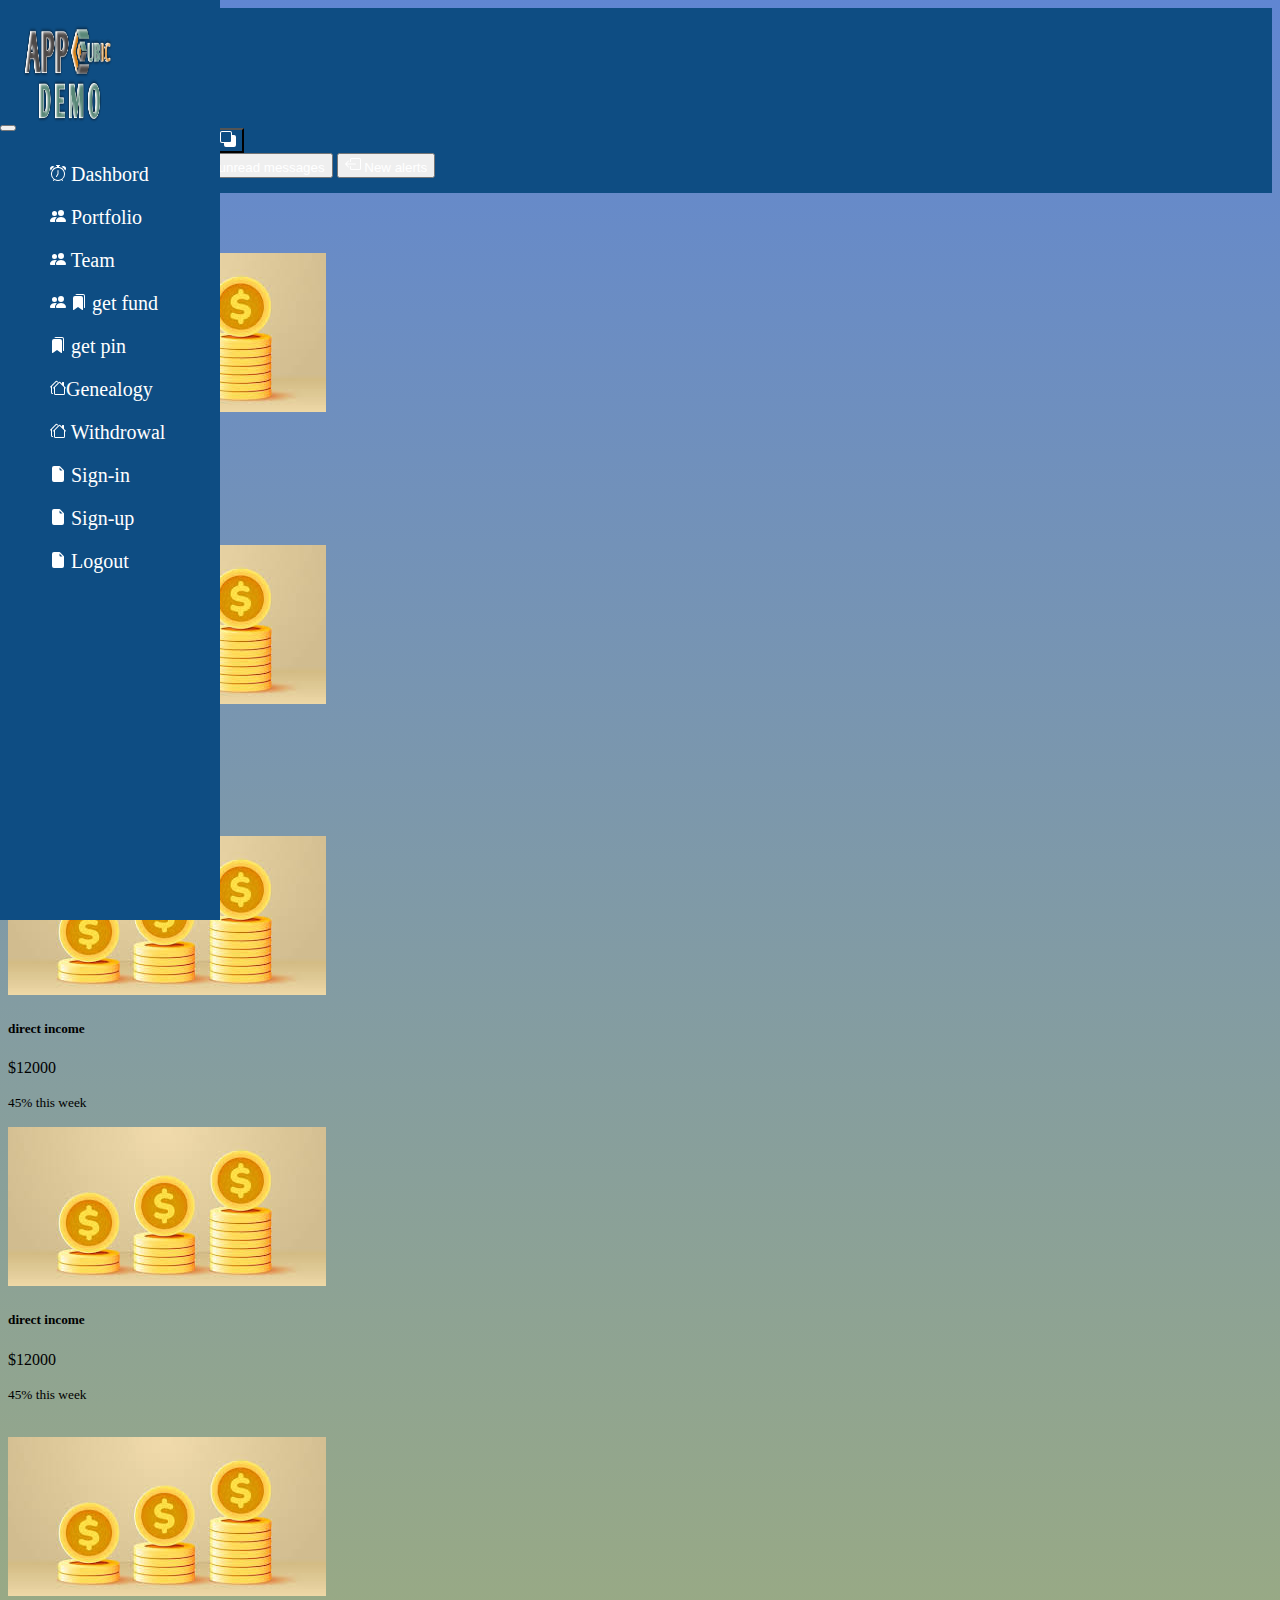
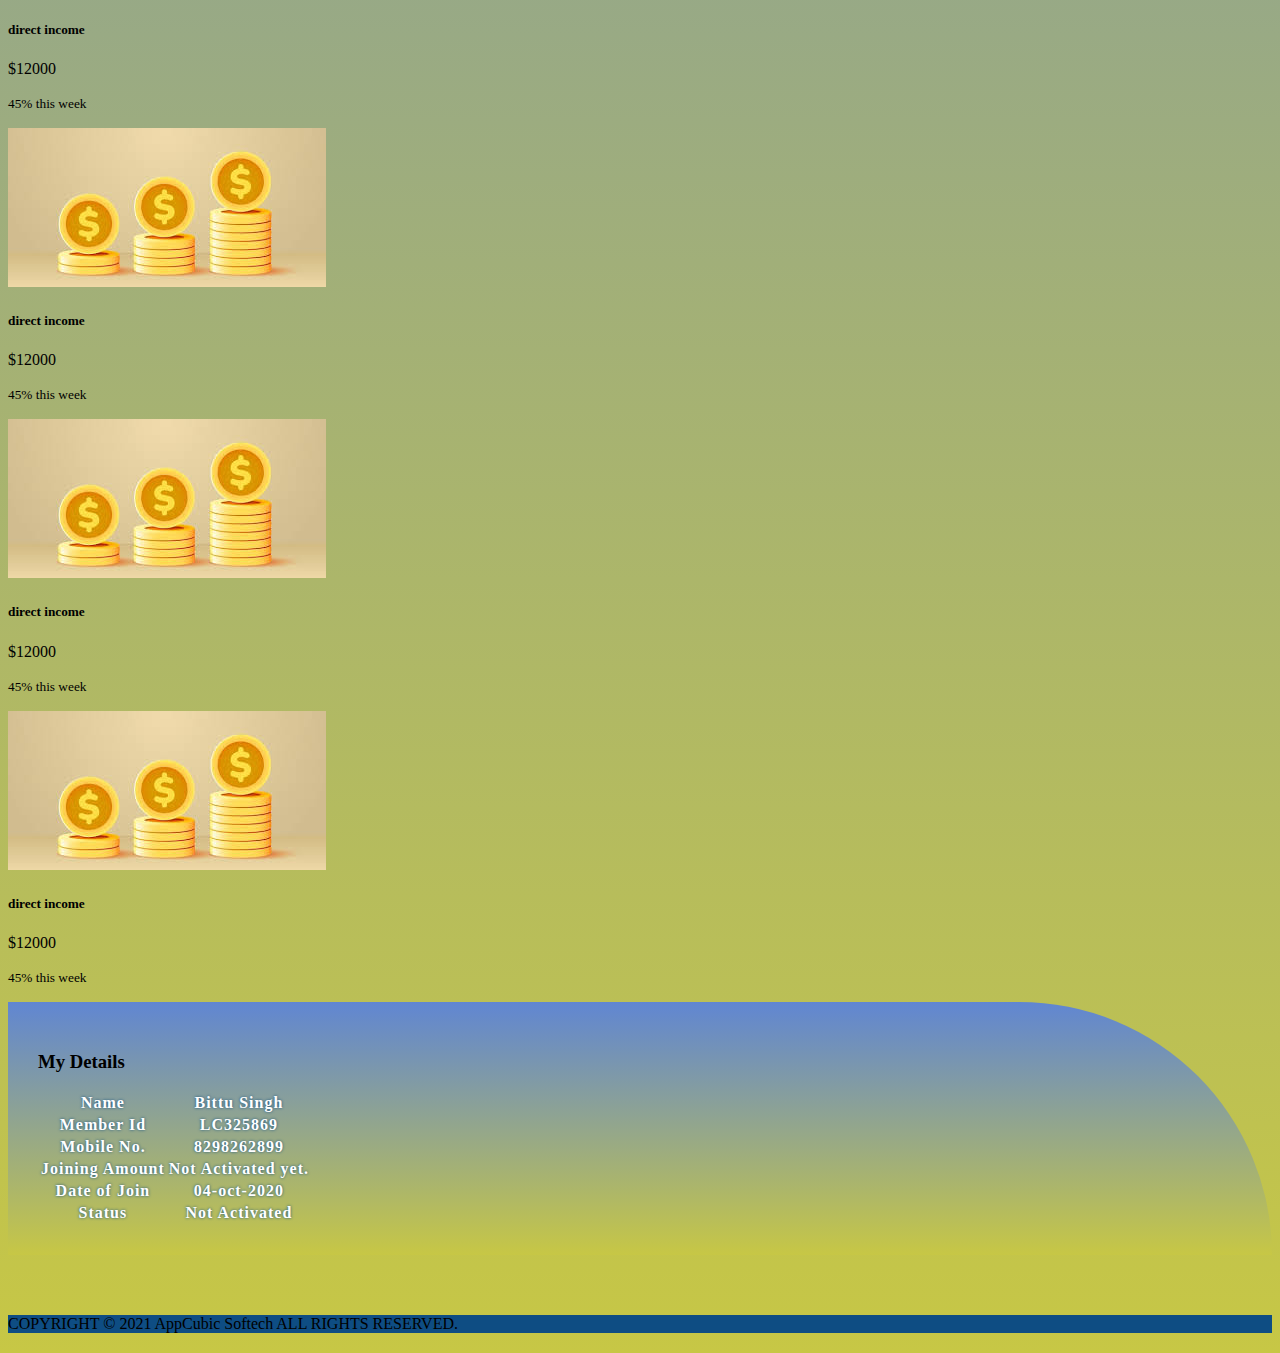
<file: index.html>
<!doctype html>
<html lang="en">

<head>
    <meta charset="utf-8">
    <meta name="viewport" content="width=device-width, initial-scale=1">
    <title>index</title>
    <link href="https://cdn.jsdelivr.net/npm/bootstrap@5.3.0-alpha2/dist/css/bootstrap.min.css" rel="stylesheet"
        integrity="sha384-aFq/bzH65dt+w6FI2ooMVUpc+21e0SRygnTpmBvdBgSdnuTN7QbdgL+OapgHtvPp" crossorigin="anonymous">
    <link rel="stylesheet" href="https://cdnjs.cloudflare.com/ajax/libs/font-awesome/6.4.0/css/all.min.css"
        integrity="sha512-iecdLmaskl7CVkqkXNQ/ZH/XLlvWZOJyj7Yy7tcenmpD1ypASozpmT/E0iPtmFIB46ZmdtAc9eNBvH0H/ZpiBw=="
        crossorigin="anonymous" referrerpolicy="no-referrer" />
    <link rel="stylesheet" href="/style.css">
    <link rel="stylesheet" href="https://cdnjs.cloudflare.com/ajax/libs/font-awesome/6.4.0/css/all.min.css"
        integrity="sha512-iecdLmaskl7CVkqkXNQ/ZH/XLlvWZOJyj7Yy7tcenmpD1ypASozpmT/E0iPtmFIB46ZmdtAc9eNBvH0H/ZpiBw=="
        crossorigin="anonymous" referrerpolicy="no-referrer" />
    <script src="https://code.jquery.com/jquery-3.4.1.js"></script>
</head>

<body style="   background-image: linear-gradient(180deg, rgb(96, 134, 210), rgb(199, 199, 69));">

    <!-- navbar start from here -->


    <nav class="navbar sticky-bottom " style="background-color: rgb(14,77,131) ;padding:15px;   ">
        <div class="container-fluid">


            <button class="btn btn-primary" type="button" data-bs-toggle="offcanvas" data-bs-target="#staticBackdrop"
                aria-controls="staticBackdrop" style="background-color:rgb(14,77,131)">
                <i class="fa-solid fa-bars"></i> Menu
            </button>

            <div class="offcanvas offcanvas-start" data-bs-backdrop="static" tabindex="-1" id="staticBackdrop"
                aria-labelledby="staticBackdropLabel" style="width: 15rem;">
                <div class="offcanvas-header" style="background-color: rgb(14,77,131)">
                    <h5 class="offcanvas-title" id="staticBackdropLabel" style="background-color: rgb(14,77,131)">
                    </h5>
                    <!-- <button type="button" class="btn-close" data-bs-dismiss="offcanvas" aria-label="Close"
                            style="background-color: rgb(197, 202, 202);"></button> -->
                </div>
                <div class="offcanvas-body" style="background-color:rgb(14,77,131) ">
                    <div>

                        <div class=" col col-md-6">
                            <div class="container">

                                <div>
                                    <div class="sidebar " style="background-color:rgb(14,77,131);font-size:20px;">

                                        <button type="button" class="btn-close" data-bs-dismiss="offcanvas"
                                            aria-label="Close" style="color: rgb(213, 240, 240);">
                                        </button>

                                        <img src="/logosecond.png" alt="" style="height: 12%; width:44%;  ">
                                        <ul class="sidebar-nav" type="none">
                                            <li><a href=""><svg xmlns="http://www.w3.org/2000/svg" width="16"
                                                        height="16" fill="currentColor" class="bi bi-alarm"
                                                        viewBox="0 0 16 16">
                                                        <path
                                                            d="M8.5 5.5a.5.5 0 0 0-1 0v3.362l-1.429 2.38a.5.5 0 1 0 .858.515l1.5-2.5A.5.5 0 0 0 8.5 9V5.5z" />
                                                        <path
                                                            d="M6.5 0a.5.5 0 0 0 0 1H7v1.07a7.001 7.001 0 0 0-3.273 12.474l-.602.602a.5.5 0 0 0 .707.708l.746-.746A6.97 6.97 0 0 0 8 16a6.97 6.97 0 0 0 3.422-.892l.746.746a.5.5 0 0 0 .707-.708l-.601-.602A7.001 7.001 0 0 0 9 2.07V1h.5a.5.5 0 0 0 0-1h-3zm1.038 3.018a6.093 6.093 0 0 1 .924 0 6 6 0 1 1-.924 0zM0 3.5c0 .753.333 1.429.86 1.887A8.035 8.035 0 0 1 4.387 1.86 2.5 2.5 0 0 0 0 3.5zM13.5 1c-.753 0-1.429.333-1.887.86a8.035 8.035 0 0 1 3.527 3.527A2.5 2.5 0 0 0 13.5 1z" />

                                                    </svg> Dashbord</a></li>
                                            <li><a href="#"> <svg xmlns="http://www.w3.org/2000/svg" width="16"
                                                        height="16" fill="currentColor" class="bi bi-people-fill"
                                                        viewBox="0 0 16 16">
                                                        <path
                                                            d="M7 14s-1 0-1-1 1-4 5-4 5 3 5 4-1 1-1 1H7Zm4-6a3 3 0 1 0 0-6 3 3 0 0 0 0 6Zm-5.784 6A2.238 2.238 0 0 1 5 13c0-1.355.68-2.75 1.936-3.72A6.325 6.325 0 0 0 5 9c-4 0-5 3-5 4s1 1 1 1h4.216ZM4.5 8a2.5 2.5 0 1 0 0-5 2.5 2.5 0 0 0 0 5Z" />
                                                    </svg> Portfolio</a>
                                                <ul>
                                                    <li><a href="/my prfile.html">My frofile</a></li>
                                                    <li><a href="/edit my profile.html">Edit profile</a></li>
                                                    <li><a href="/change password.html">Change Password</a></li>
                                                    <li><a href="/change bank detail.html">Change bank detail</a></li>
                                                </ul>
                                            </li>
                                            <li><a href="#"> <svg xmlns="http://www.w3.org/2000/svg" width="16"
                                                        height="16" fill="currentColor" class="bi bi-people-fill"
                                                        viewBox="0 0 16 16">
                                                        <path
                                                            d="M7 14s-1 0-1-1 1-4 5-4 5 3 5 4-1 1-1 1H7Zm4-6a3 3 0 1 0 0-6 3 3 0 0 0 0 6Zm-5.784 6A2.238 2.238 0 0 1 5 13c0-1.355.68-2.75 1.936-3.72A6.325 6.325 0 0 0 5 9c-4 0-5 3-5 4s1 1 1 1h4.216ZM4.5 8a2.5 2.5 0 1 0 0-5 2.5 2.5 0 0 0 0 5Z" />
                                                    </svg> Team</a>
                                                <ul>
                                                    <li><a href="/direct team.html">Direct team</a></li>
                                                    <li><a href="/total team.html">Total Team</a></li>

                                                </ul>
                                            </li>
                                            <li><a href="#"> <svg xmlns="http://www.w3.org/2000/svg" width="16"
                                                        height="16" fill="currentColor" class="bi bi-people-fill"
                                                        viewBox="0 0 16 16">
                                                        <path
                                                            d="M7 14s-1 0-1-1 1-4 5-4 5 3 5 4-1 1-1 1H7Zm4-6a3 3 0 1 0 0-6 3 3 0 0 0 0 6Zm-5.784 6A2.238 2.238 0 0 1 5 13c0-1.355.68-2.75 1.936-3.72A6.325 6.325 0 0 0 5 9c-4 0-5 3-5 4s1 1 1 1h4.216ZM4.5 8a2.5 2.5 0 1 0 0-5 2.5 2.5 0 0 0 0 5Z" />
                                                    </svg> <svg xmlns="http://www.w3.org/2000/svg" width="16"
                                                        height="16" fill="currentColor" class="bi bi-bookmarks-fill"
                                                        viewBox="0 0 16 16">
                                                        <path
                                                            d="M2 4a2 2 0 0 1 2-2h6a2 2 0 0 1 2 2v11.5a.5.5 0 0 1-.777.416L7 13.101l-4.223 2.815A.5.5 0 0 1 2 15.5V4z" />
                                                        <path
                                                            d="M4.268 1A2 2 0 0 1 6 0h6a2 2 0 0 1 2 2v11.5a.5.5 0 0 1-.777.416L13 13.768V2a1 1 0 0 0-1-1H4.268z" />
                                                    </svg> get fund</a>
                                                <ul>
                                                    <li><a href="/fund request.html"> Fund request</a></li>
                                                    <li><a href="/fund reqest history.html">Fund request history </a></li>
                                                    <li><a href="#"> Tranfer history</a></li>
                                                    <li><a href="#"> Used fund</a></li>

                                                </ul>
                                            </li>
                                            <li><a href="#"> <svg xmlns="http://www.w3.org/2000/svg" width="16"
                                                        height="16" fill="currentColor" class="bi bi-bookmarks-fill"
                                                        viewBox="0 0 16 16">
                                                        <path
                                                            d="M2 4a2 2 0 0 1 2-2h6a2 2 0 0 1 2 2v11.5a.5.5 0 0 1-.777.416L7 13.101l-4.223 2.815A.5.5 0 0 1 2 15.5V4z" />
                                                        <path
                                                            d="M4.268 1A2 2 0 0 1 6 0h6a2 2 0 0 1 2 2v11.5a.5.5 0 0 1-.777.416L13 13.768V2a1 1 0 0 0-1-1H4.268z" />
                                                    </svg> get pin</a>
                                                <ul>
                                                    <li><a href="#">Pin request</a></li>
                                                    <li><a href="#"> Pin history</a></li>
                                                    <li><a href="#">Tranfer pin</a></li>
                                                    <li><a href="#">Used pin</a></li>
                                                </ul>
                                            </li>
                                            <li><a href=""> <svg xmlns="http://www.w3.org/2000/svg" width="16"
                                                        height="16" fill="currentColor" class="bi bi-houses"
                                                        viewBox="0 0 16 16">
                                                        <path
                                                            d="M5.793 1a1 1 0 0 1 1.414 0l.647.646a.5.5 0 1 1-.708.708L6.5 1.707 2 6.207V12.5a.5.5 0 0 0 .5.5.5.5 0 0 1 0 1A1.5 1.5 0 0 1 1 12.5V7.207l-.146.147a.5.5 0 0 1-.708-.708L5.793 1Zm3 1a1 1 0 0 1 1.414 0L12 3.793V2.5a.5.5 0 0 1 .5-.5h1a.5.5 0 0 1 .5.5v3.293l1.854 1.853a.5.5 0 0 1-.708.708L15 8.207V13.5a1.5 1.5 0 0 1-1.5 1.5h-8A1.5 1.5 0 0 1 4 13.5V8.207l-.146.147a.5.5 0 1 1-.708-.708L8.793 2Zm.707.707L5 7.207V13.5a.5.5 0 0 0 .5.5h8a.5.5 0 0 0 .5-.5V7.207l-4.5-4.5Z" />
                                                    </svg>Genealogy</a></li>
                                            <li><a href="#"> <svg xmlns="http://www.w3.org/2000/svg" width="16"
                                                        height="16" fill="currentColor" class="bi bi-houses"
                                                        viewBox="0 0 16 16">
                                                        <path
                                                            d="M5.793 1a1 1 0 0 1 1.414 0l.647.646a.5.5 0 1 1-.708.708L6.5 1.707 2 6.207V12.5a.5.5 0 0 0 .5.5.5.5 0 0 1 0 1A1.5 1.5 0 0 1 1 12.5V7.207l-.146.147a.5.5 0 0 1-.708-.708L5.793 1Zm3 1a1 1 0 0 1 1.414 0L12 3.793V2.5a.5.5 0 0 1 .5-.5h1a.5.5 0 0 1 .5.5v3.293l1.854 1.853a.5.5 0 0 1-.708.708L15 8.207V13.5a1.5 1.5 0 0 1-1.5 1.5h-8A1.5 1.5 0 0 1 4 13.5V8.207l-.146.147a.5.5 0 1 1-.708-.708L8.793 2Zm.707.707L5 7.207V13.5a.5.5 0 0 0 .5.5h8a.5.5 0 0 0 .5-.5V7.207l-4.5-4.5Z" />
                                                    </svg> Withdrowal</a>
                                                <ul>
                                                    <li><a href="#">Make withdrawal</a></li>
                                                    <li><a href="#">withdrawal history</a></li>

                                                </ul>
                                            </li>
                                            <li><a href="/sign-in.html"> <svg xmlns="http://www.w3.org/2000/svg"
                                                        width="16" height="16" fill="currentColor"
                                                        class="bi bi-file-earmark-fill" viewBox="0 0 16 16">
                                                        <path
                                                            d="M4 0h5.293A1 1 0 0 1 10 .293L13.707 4a1 1 0 0 1 .293.707V14a2 2 0 0 1-2 2H4a2 2 0 0 1-2-2V2a2 2 0 0 1 2-2zm5.5 1.5v2a1 1 0 0 0 1 1h2l-3-3z" />
                                                    </svg> Sign-in
                                                </a></li>
                                            <li><a href="/sign-up.html"> <svg xmlns="http://www.w3.org/2000/svg"
                                                        width="16" height="16" fill="currentColor"
                                                        class="bi bi-file-earmark-fill" viewBox="0 0 16 16">
                                                        <path
                                                            d="M4 0h5.293A1 1 0 0 1 10 .293L13.707 4a1 1 0 0 1 .293.707V14a2 2 0 0 1-2 2H4a2 2 0 0 1-2-2V2a2 2 0 0 1 2-2zm5.5 1.5v2a1 1 0 0 0 1 1h2l-3-3z" />
                                                    </svg> Sign-up</a></li>
                                            <li><a href="/sign-in.html"> <svg xmlns="http://www.w3.org/2000/svg"
                                                        width="16" height="16" fill="currentColor"
                                                        class="bi bi-file-earmark-fill" viewBox="0 0 16 16">
                                                        <path
                                                            d="M4 0h5.293A1 1 0 0 1 10 .293L13.707 4a1 1 0 0 1 .293.707V14a2 2 0 0 1-2 2H4a2 2 0 0 1-2-2V2a2 2 0 0 1 2-2zm5.5 1.5v2a1 1 0 0 0 1 1h2l-3-3z" />
                                                    </svg> Logout</a></li>
                                        </ul>
                                    </div>
                                </div>

                            </div>
                        </div>


                    </div>
                </div>
            </div>
            <img src="/logosecond.png" alt="" style="height: 10%; width:10%;  ">
            <nav class="navbar " style="background-color:rgb(14,77,131);">




                <div class="container-fluid">






                    <form class="d-flex" role="search">

                        <input type="text" value="https://icons.getbootstrap.com/icons/file-earmark-fill/" id="myInput">

                        <!-- The button used to copy the text -->
                        <button onclick="myFunction()" style="background-color:rgb(14,77,131); "> <svg
                                xmlns="http://www.w3.org/2000/svg" width="16" height="16" fill="currentColor"
                                class="bi bi-back" viewBox="0 0 16 16">
                                <path
                                    d="M0 2a2 2 0 0 1 2-2h8a2 2 0 0 1 2 2v2h2a2 2 0 0 1 2 2v8a2 2 0 0 1-2 2H6a2 2 0 0 1-2-2v-2H2a2 2 0 0 1-2-2V2zm2-1a1 1 0 0 0-1 1v8a1 1 0 0 0 1 1h8a1 1 0 0 0 1-1V2a1 1 0 0 0-1-1H2z"
                                    style="color: white;" />
                            </svg></button>
                    </form>







                    <button type="button" class="btn position-relative" style="color:white">
                        <!-- <i class="fa-light fa-cowbell" style="color: black;"></i> -->
                        <svg xmlns="http://www.w3.org/2000/svg" width="16" height="16" fill="currentColor"
                            class="bi bi-bell-fill" viewBox="0 0 16 16">
                            <path
                                d="M8 16a2 2 0 0 0 2-2H6a2 2 0 0 0 2 2zm.995-14.901a1 1 0 1 0-1.99 0A5.002 5.002 0 0 0 3 6c0 1.098-.5 6-2 7h14c-1.5-1-2-5.902-2-7 0-2.42-1.72-4.44-4.005-4.901z" />
                        </svg>

                        <span class="position-absolute top-0 start-10 translate-middle badge rounded-pill bg-danger">
                            3
                            <span class="visually-hidden">unread messages</span>
                        </span>
                    </button>
                    <button type="button" class="btn  position-relative" style="color:white">
                        <svg xmlns="http://www.w3.org/2000/svg" width="16" height="16" fill="currentColor"
                            class="bi bi-envelope-fill" viewBox="0 0 16 16">
                            <path
                                d="M.05 3.555A2 2 0 0 1 2 2h12a2 2 0 0 1 1.95 1.555L8 8.414.05 3.555ZM0 4.697v7.104l5.803-3.558L0 4.697ZM6.761 8.83l-6.57 4.027A2 2 0 0 0 2 14h12a2 2 0 0 0 1.808-1.144l-6.57-4.027L8 9.586l-1.239-.757Zm3.436-.586L16 11.801V4.697l-5.803 3.546Z" />
                        </svg>
                        <span class="position-absolute top-0 start-10 translate-middle badge rounded-pill bg-danger">
                            9
                            <span class="visually-hidden">unread messages</span>
                        </span>
                    </button>
                    <button type="button" class="btn  position-relative" style="color:white">
                        <svg xmlns="http://www.w3.org/2000/svg" width="16" height="16" fill="currentColor"
                            class="bi bi-box-arrow-left" viewBox="0 0 16 16">
                            <path fill-rule="evenodd"
                                d="M6 12.5a.5.5 0 0 0 .5.5h8a.5.5 0 0 0 .5-.5v-9a.5.5 0 0 0-.5-.5h-8a.5.5 0 0 0-.5.5v2a.5.5 0 0 1-1 0v-2A1.5 1.5 0 0 1 6.5 2h8A1.5 1.5 0 0 1 16 3.5v9a1.5 1.5 0 0 1-1.5 1.5h-8A1.5 1.5 0 0 1 5 12.5v-2a.5.5 0 0 1 1 0v2z" />
                            <path fill-rule="evenodd"
                                d="M.146 8.354a.5.5 0 0 1 0-.708l3-3a.5.5 0 1 1 .708.708L1.707 7.5H10.5a.5.5 0 0 1 0 1H1.707l2.147 2.146a.5.5 0 0 1-.708.708l-3-3z" />
                        </svg>
                        <span
                            class="position-absolute top-0 start-10 translate-middle p-2 bg-danger border border-light rounded-circle">
                            <span class="visually-hidden">New alerts</span>
                        </span>
                    </button>
                </div>


            </nav>

        </div>
    </nav>


<!-- card start from here -->

    <div class="container" style="margin-top: 60px;;">
        <div class="row">
            <div class="col-12 col-md-6 col-lg-3">
                <div class="card text-dark mb-3">
                    <img src="/coin9.jpg" class="card-img" alt="...">
                    <div class="card-img-overlay">
                        <h5 class="card-title">direct income</h5>
                        <p class="card-text">$12000</p>
                        <p class="card-text"><small>45% this week</small></p>
                    </div>
                </div>
            </div>
            <div class="col-12 col-md-6 col-lg-3">
                <div class="card text-dark mb-3">
                    <img src="/coin9.jpg" class="card-img" alt="...">
                    <div class="card-img-overlay">
                        <h5 class="card-title">direct income</h5>
                        <p class="card-text">$12000</p>
                        <p class="card-text"><small>45% this week</small></p>
                    </div>
                </div>
            </div>
            <div class="col-12 col-md-6 col-lg-3">
                <div class="card text-dark mb-3">
                    <img src="/coin9.jpg" class="card-img" alt="...">
                    <div class="card-img-overlay">
                        <h5 class="card-title">direct income</h5>
                        <p class="card-text">$12000</p>
                        <p class="card-text"><small>45% this week</small></p>
                    </div>
                </div>
            </div>
            <div class="col-12 col-md-6 col-lg-3">
                <div class="card text-dark mb-3">
                    <img src="/coin9.jpg" class="card-img" alt="...">
                    <div class="card-img-overlay">
                        <h5 class="card-title">direct income</h5>
                        <p class="card-text">$12000</p>
                        <p class="card-text"><small>45% this week</small></p>
                    </div>
                </div>
            </div>
        </div><br>
        <div class="row">
            <div class="col-12 col-md-6 col-lg-3">
                <div class="card text-dark mb-3 ">
                    <img src="/coin9.jpg" class="card-img" alt="...">
                    <div class="card-img-overlay">
                        <h5 class="card-title">direct income</h5>
                        <p class="card-text">$12000</p>
                        <p class="card-text"><small>45% this week</small></p>
                    </div>
                </div>
            </div>
            <div class="col-12 col-md-6 col-lg-3">
                <div class="card text-dark  mb-3">
                    <img src="/coin9.jpg" class="card-img" alt="...">
                    <div class="card-img-overlay">
                        <h5 class="card-title">direct income</h5>
                        <p class="card-text">$12000</p>
                        <p class="card-text"><small>45% this week</small></p>
                    </div>
                </div>
            </div>
            <div class="col-12 col-md-6 col-lg-3 mb-3">
                <div class="card text-dark  mb-3">
                    <img src="/coin9.jpg" class="card-img" alt="...">
                    <div class="card-img-overlay">
                        <h5 class="card-title">direct income</h5>
                        <p class="card-text">$12000</p>
                        <p class="card-text"><small>45% this week</small></p>
                    </div>
                </div>
            </div>
            <div class="col-12 col-md-6 col-lg-3">
                <div class="card text-dark  mb-3">
                    <img src="/coin9.jpg" class="card-img" alt="...">
                    <div class="card-img-overlay">
                        <h5 class="card-title">direct income</h5>
                        <p class="card-text">$12000</p>
                        <p class="card-text"><small>45% this week</small></p>
                    </div>
                </div>
            </div>
        </div>
    </div>


<!-- chart start from here -->

    <div class="container">
        <div class="col-md-12">
            <div class="student-results box"
                style="box-shadow: none;  background-image: linear-gradient(rgb(96, 134, 210), rgb(199, 199, 69)); border-top-right-radius: 325px; padding:30px; ">
                <div class="content mb-4 user-tables">
                    <h3 class="text-danger">My Details</h3>
                    <div id="res-table">
                        <table class="table align-items-center table-flush table-borderless">
                            <thead
                                style="color:#fff;font-weight:500; letter-spacing:1px;text-shadow:0px 0px 3px rgb(14,77,131);">
                                <tr>
                                    <th scope="col">Name</th>
                                    <th scope="col">Bittu Singh</th>
                                </tr>
                                <tr>
                                    <th scope="col">Member Id</th>
                                    <th scope="col">LC325869</th>
                                </tr>
                                <tr>
                                    <th>Mobile No.</th>
                                    <th>8298262899</th>
                                </tr>
                                <tr>
                                    <th>Joining Amount</th>
                                    <th>Not Activated yet.</th>
                                </tr>
                                <tr>
                                    <th>Date of Join</th>
                                    <th>04-oct-2020</th>
                                </tr>
                                <tr>
                                    <th>Status</th>
                                    <th class="text-danger">Not Activated</th>
                                </tr>
                            </thead>
                        </table>
                    </div>
                </div>
            </div>
        </div>
    </div>


<!-- footer start from here -->

    <div class="container" style="background-color: rgb(14,77,131); margin-top:60px; margin-bottom:20px;">
        <div class="container-fluid">
            <div class="row">
                <div class="col-md-12 mt-5 footer">
                    <p class="text-white font-weight-bold">COPYRIGHT © 2021 AppCubic Softech ALL RIGHTS RESERVED.
                    </p>
                </div>
            </div>
        </div>
    </div>


    <script src="https://cdn.jsdelivr.net/npm/bootstrap@5.3.0-alpha2/dist/js/bootstrap.bundle.min.js"
        integrity="sha384-qKXV1j0HvMUeCBQ+QVp7JcfGl760yU08IQ+GpUo5hlbpg51QRiuqHAJz8+BrxE/N"
        crossorigin="anonymous"></script>
    

    <script>
        const sidebarItems = document.querySelectorAll('.sidebar-nav li');

        sidebarItems.forEach(item => {
            item.addEventListener('click', () => {
                sidebarItems.forEach(item => {
                    item.classList.remove('active');
                });
                item.classList.add('active');
            });
        });

        const submenus = document.querySelectorAll('.sidebar-nav li ul');

        submenus.forEach(submenu => {
            submenu.addEventListener('click', (event) => {
                event.stopPropagation();
            });
        });

        document.addEventListener('click', () => {
            submenus.forEach(submenu => {
                submenu.classList.remove('active');
            });
        });

        const submenusItems = document.querySelectorAll('.sidebar-nav li ul li');

        submenusItems.forEach(submenuItem => {
            submenuItem.addEventListener('click', () => {
                submenus.forEach(submenu => {
                    submenu.classList.remove('active');
                });
            });
        });
    </script>
    <script>
        function myFunction() {
            // Get the text field
            var copyText = document.getElementById("myInput");

            // Select the text field
            copyText.select();
            copyText.setSelectionRange(0, 99999); // For mobile devices

            // Copy the text inside the text field
            navigator.clipboard.writeText(copyText.value);

            // Alert the copied text
            alert("Copied the text: " + copyText.value);
        }
    </script>
</body>

</html>
</file>
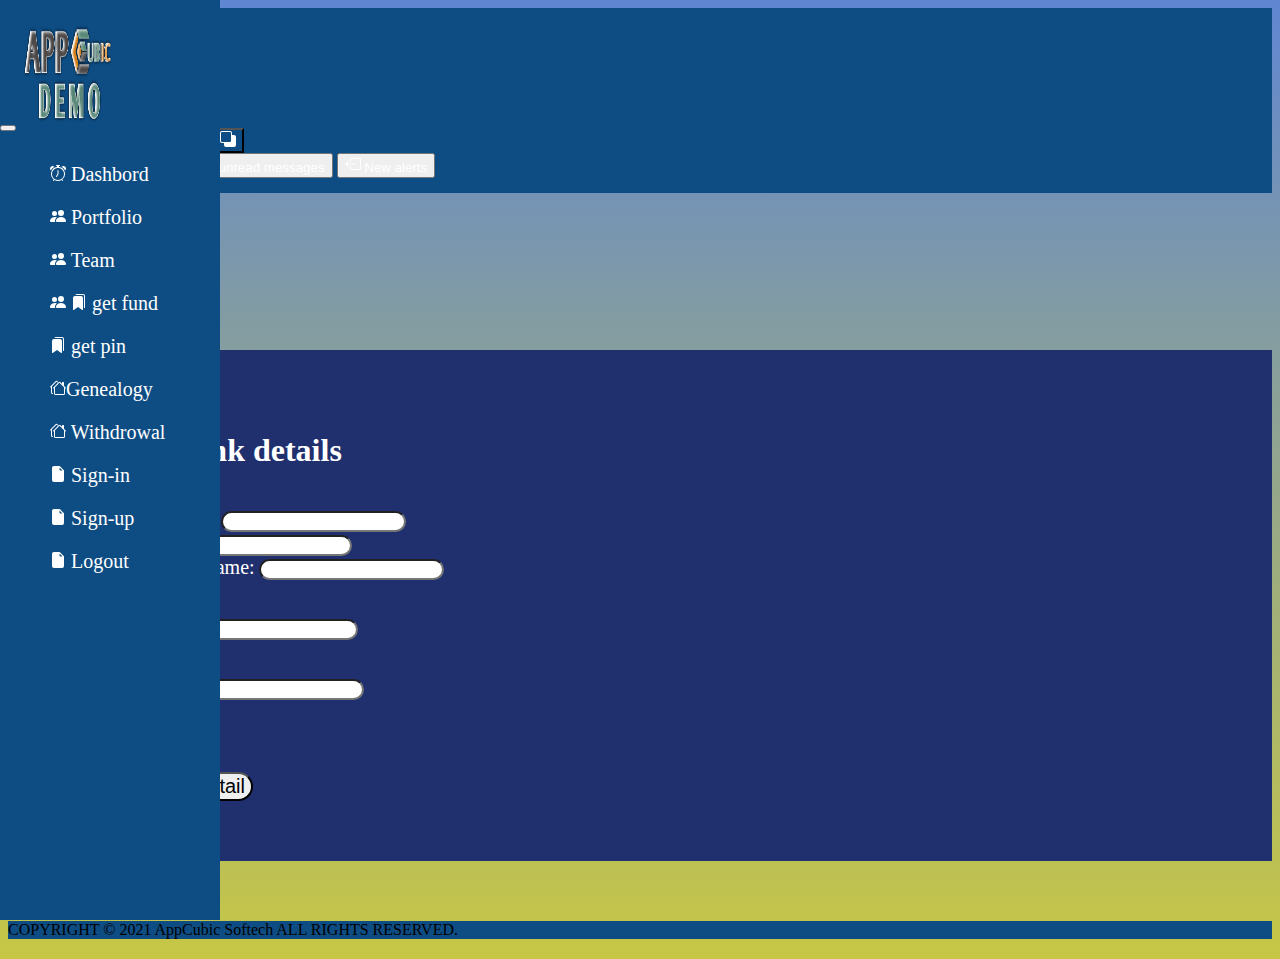
<file: change bank detail.html>
<!doctype html>
<html lang="en">

<head>
    <meta charset="utf-8">
    <meta name="viewport" content="width=device-width, initial-scale=1">
    <title>change bank detail</title>
    <link href="https://cdn.jsdelivr.net/npm/bootstrap@5.3.0-alpha2/dist/css/bootstrap.min.css" rel="stylesheet"
        integrity="sha384-aFq/bzH65dt+w6FI2ooMVUpc+21e0SRygnTpmBvdBgSdnuTN7QbdgL+OapgHtvPp" crossorigin="anonymous">
    <link rel="stylesheet" href="https://cdnjs.cloudflare.com/ajax/libs/font-awesome/6.4.0/css/all.min.css"
        integrity="sha512-iecdLmaskl7CVkqkXNQ/ZH/XLlvWZOJyj7Yy7tcenmpD1ypASozpmT/E0iPtmFIB46ZmdtAc9eNBvH0H/ZpiBw=="
        crossorigin="anonymous" referrerpolicy="no-referrer" />
    <link rel="stylesheet" href="/style.css">
    <link rel="stylesheet" href="https://cdnjs.cloudflare.com/ajax/libs/font-awesome/6.4.0/css/all.min.css"
        integrity="sha512-iecdLmaskl7CVkqkXNQ/ZH/XLlvWZOJyj7Yy7tcenmpD1ypASozpmT/E0iPtmFIB46ZmdtAc9eNBvH0H/ZpiBw=="
        crossorigin="anonymous" referrerpolicy="no-referrer" />
    <script src="https://code.jquery.com/jquery-3.4.1.js"></script>
</head>

<body style="   background-image: linear-gradient(180deg, rgb(96, 134, 210), rgb(199, 199, 69)); ">

    <nav class="navbar sticky-bottom " style="background-color: rgb(14,77,131) ;padding:15px;   ">
        <div class="container-fluid">


            <button class="btn btn-primary" type="button" data-bs-toggle="offcanvas" data-bs-target="#staticBackdrop"
                aria-controls="staticBackdrop" style="background-color:rgb(14,77,131)">
                <i class="fa-solid fa-bars"></i> Menu
            </button>

            <div class="offcanvas offcanvas-start" data-bs-backdrop="static" tabindex="-1" id="staticBackdrop"
                aria-labelledby="staticBackdropLabel" style="width: 15rem;">
                <div class="offcanvas-header" style="background-color: rgb(14,77,131)">
                    <h5 class="offcanvas-title" id="staticBackdropLabel" style="background-color: rgb(14,77,131)">
                    </h5>
                    <!-- <button type="button" class="btn-close" data-bs-dismiss="offcanvas" aria-label="Close"
                            style="background-color: rgb(197, 202, 202);"></button> -->
                </div>
                <div class="offcanvas-body" style="background-color:rgb(14,77,131) ">
                    <div>

                        <div class=" col col-md-6">
                            <div class="container">

                                <div>
                                    <div class="sidebar " style="background-color:rgb(14,77,131);font-size:20px;">

                                        <button type="button" class="btn-close" data-bs-dismiss="offcanvas"
                                            aria-label="Close" style="color: rgb(213, 240, 240);">
                                        </button>

                                        <img src="/logosecond.png" alt="" style="height: 12%; width:44%;  ">
                                        <ul class="sidebar-nav" type="none">
                                            <li><a href="/index.html"><svg xmlns="http://www.w3.org/2000/svg" width="16"
                                                        height="16" fill="currentColor" class="bi bi-alarm"
                                                        viewBox="0 0 16 16">
                                                        <path
                                                            d="M8.5 5.5a.5.5 0 0 0-1 0v3.362l-1.429 2.38a.5.5 0 1 0 .858.515l1.5-2.5A.5.5 0 0 0 8.5 9V5.5z" />
                                                        <path
                                                            d="M6.5 0a.5.5 0 0 0 0 1H7v1.07a7.001 7.001 0 0 0-3.273 12.474l-.602.602a.5.5 0 0 0 .707.708l.746-.746A6.97 6.97 0 0 0 8 16a6.97 6.97 0 0 0 3.422-.892l.746.746a.5.5 0 0 0 .707-.708l-.601-.602A7.001 7.001 0 0 0 9 2.07V1h.5a.5.5 0 0 0 0-1h-3zm1.038 3.018a6.093 6.093 0 0 1 .924 0 6 6 0 1 1-.924 0zM0 3.5c0 .753.333 1.429.86 1.887A8.035 8.035 0 0 1 4.387 1.86 2.5 2.5 0 0 0 0 3.5zM13.5 1c-.753 0-1.429.333-1.887.86a8.035 8.035 0 0 1 3.527 3.527A2.5 2.5 0 0 0 13.5 1z" />

                                                    </svg> Dashbord</a></li>
                                            <li><a href="#"> <svg xmlns="http://www.w3.org/2000/svg" width="16"
                                                        height="16" fill="currentColor" class="bi bi-people-fill"
                                                        viewBox="0 0 16 16">
                                                        <path
                                                            d="M7 14s-1 0-1-1 1-4 5-4 5 3 5 4-1 1-1 1H7Zm4-6a3 3 0 1 0 0-6 3 3 0 0 0 0 6Zm-5.784 6A2.238 2.238 0 0 1 5 13c0-1.355.68-2.75 1.936-3.72A6.325 6.325 0 0 0 5 9c-4 0-5 3-5 4s1 1 1 1h4.216ZM4.5 8a2.5 2.5 0 1 0 0-5 2.5 2.5 0 0 0 0 5Z" />
                                                    </svg> Portfolio</a>
                                                <ul>
                                                    <li><a href="/my prfile.html">My frofile</a></li>
                                                    <li><a href="/edit my profile.html">Edit profile</a></li>
                                                    <li><a href="/change password.html">Change Password</a></li>
                                                    <li><a href="/change bank detail.html">Change bank detail</a></li>
                                                </ul>
                                            </li>
                                            <li><a href="#"> <svg xmlns="http://www.w3.org/2000/svg" width="16"
                                                        height="16" fill="currentColor" class="bi bi-people-fill"
                                                        viewBox="0 0 16 16">
                                                        <path
                                                            d="M7 14s-1 0-1-1 1-4 5-4 5 3 5 4-1 1-1 1H7Zm4-6a3 3 0 1 0 0-6 3 3 0 0 0 0 6Zm-5.784 6A2.238 2.238 0 0 1 5 13c0-1.355.68-2.75 1.936-3.72A6.325 6.325 0 0 0 5 9c-4 0-5 3-5 4s1 1 1 1h4.216ZM4.5 8a2.5 2.5 0 1 0 0-5 2.5 2.5 0 0 0 0 5Z" />
                                                    </svg> Team</a>
                                                <ul>
                                                    <li><a href="/direct team.html">Direct team</a></li>
                                                    <li><a href="/total team.html">Total Team</a></li>

                                                </ul>
                                            </li>
                                            <li><a href="#"> <svg xmlns="http://www.w3.org/2000/svg" width="16"
                                                        height="16" fill="currentColor" class="bi bi-people-fill"
                                                        viewBox="0 0 16 16">
                                                        <path
                                                            d="M7 14s-1 0-1-1 1-4 5-4 5 3 5 4-1 1-1 1H7Zm4-6a3 3 0 1 0 0-6 3 3 0 0 0 0 6Zm-5.784 6A2.238 2.238 0 0 1 5 13c0-1.355.68-2.75 1.936-3.72A6.325 6.325 0 0 0 5 9c-4 0-5 3-5 4s1 1 1 1h4.216ZM4.5 8a2.5 2.5 0 1 0 0-5 2.5 2.5 0 0 0 0 5Z" />
                                                    </svg> <svg xmlns="http://www.w3.org/2000/svg" width="16"
                                                        height="16" fill="currentColor" class="bi bi-bookmarks-fill"
                                                        viewBox="0 0 16 16">
                                                        <path
                                                            d="M2 4a2 2 0 0 1 2-2h6a2 2 0 0 1 2 2v11.5a.5.5 0 0 1-.777.416L7 13.101l-4.223 2.815A.5.5 0 0 1 2 15.5V4z" />
                                                        <path
                                                            d="M4.268 1A2 2 0 0 1 6 0h6a2 2 0 0 1 2 2v11.5a.5.5 0 0 1-.777.416L13 13.768V2a1 1 0 0 0-1-1H4.268z" />
                                                    </svg> get fund</a>
                                                <ul>
                                                    <li><a href="/fund request.html"> Fund request</a></li>
                                                    <li><a href="/fund reqest history.html">Fund request history </a></li>
                                                    <li><a href="#"> Tranfer history</a></li>
                                                    <li><a href="#"> Used fund</a></li>

                                                </ul>
                                            </li>
                                            <li><a href="#"> <svg xmlns="http://www.w3.org/2000/svg" width="16"
                                                        height="16" fill="currentColor" class="bi bi-bookmarks-fill"
                                                        viewBox="0 0 16 16">
                                                        <path
                                                            d="M2 4a2 2 0 0 1 2-2h6a2 2 0 0 1 2 2v11.5a.5.5 0 0 1-.777.416L7 13.101l-4.223 2.815A.5.5 0 0 1 2 15.5V4z" />
                                                        <path
                                                            d="M4.268 1A2 2 0 0 1 6 0h6a2 2 0 0 1 2 2v11.5a.5.5 0 0 1-.777.416L13 13.768V2a1 1 0 0 0-1-1H4.268z" />
                                                    </svg> get pin</a>
                                                <ul>
                                                    <li><a href="#">Pin request</a></li>
                                                    <li><a href="#"> Pin history</a></li>
                                                    <li><a href="#">Tranfer pin</a></li>
                                                    <li><a href="#">Used pin</a></li>
                                                </ul>
                                            </li>
                                            <li><a href=""> <svg xmlns="http://www.w3.org/2000/svg" width="16"
                                                        height="16" fill="currentColor" class="bi bi-houses"
                                                        viewBox="0 0 16 16">
                                                        <path
                                                            d="M5.793 1a1 1 0 0 1 1.414 0l.647.646a.5.5 0 1 1-.708.708L6.5 1.707 2 6.207V12.5a.5.5 0 0 0 .5.5.5.5 0 0 1 0 1A1.5 1.5 0 0 1 1 12.5V7.207l-.146.147a.5.5 0 0 1-.708-.708L5.793 1Zm3 1a1 1 0 0 1 1.414 0L12 3.793V2.5a.5.5 0 0 1 .5-.5h1a.5.5 0 0 1 .5.5v3.293l1.854 1.853a.5.5 0 0 1-.708.708L15 8.207V13.5a1.5 1.5 0 0 1-1.5 1.5h-8A1.5 1.5 0 0 1 4 13.5V8.207l-.146.147a.5.5 0 1 1-.708-.708L8.793 2Zm.707.707L5 7.207V13.5a.5.5 0 0 0 .5.5h8a.5.5 0 0 0 .5-.5V7.207l-4.5-4.5Z" />
                                                    </svg>Genealogy</a></li>
                                            <li><a href="#"> <svg xmlns="http://www.w3.org/2000/svg" width="16"
                                                        height="16" fill="currentColor" class="bi bi-houses"
                                                        viewBox="0 0 16 16">
                                                        <path
                                                            d="M5.793 1a1 1 0 0 1 1.414 0l.647.646a.5.5 0 1 1-.708.708L6.5 1.707 2 6.207V12.5a.5.5 0 0 0 .5.5.5.5 0 0 1 0 1A1.5 1.5 0 0 1 1 12.5V7.207l-.146.147a.5.5 0 0 1-.708-.708L5.793 1Zm3 1a1 1 0 0 1 1.414 0L12 3.793V2.5a.5.5 0 0 1 .5-.5h1a.5.5 0 0 1 .5.5v3.293l1.854 1.853a.5.5 0 0 1-.708.708L15 8.207V13.5a1.5 1.5 0 0 1-1.5 1.5h-8A1.5 1.5 0 0 1 4 13.5V8.207l-.146.147a.5.5 0 1 1-.708-.708L8.793 2Zm.707.707L5 7.207V13.5a.5.5 0 0 0 .5.5h8a.5.5 0 0 0 .5-.5V7.207l-4.5-4.5Z" />
                                                    </svg> Withdrowal</a>
                                                <ul>
                                                    <li><a href="#">Make withdrawal</a></li>
                                                    <li><a href="#">withdrawal history</a></li>

                                                </ul>
                                            </li>
                                            <li><a href="/sign-in.html"> <svg xmlns="http://www.w3.org/2000/svg"
                                                        width="16" height="16" fill="currentColor"
                                                        class="bi bi-file-earmark-fill" viewBox="0 0 16 16">
                                                        <path
                                                            d="M4 0h5.293A1 1 0 0 1 10 .293L13.707 4a1 1 0 0 1 .293.707V14a2 2 0 0 1-2 2H4a2 2 0 0 1-2-2V2a2 2 0 0 1 2-2zm5.5 1.5v2a1 1 0 0 0 1 1h2l-3-3z" />
                                                    </svg> Sign-in
                                                </a></li>
                                            <li><a href="/sign-up.html"> <svg xmlns="http://www.w3.org/2000/svg"
                                                        width="16" height="16" fill="currentColor"
                                                        class="bi bi-file-earmark-fill" viewBox="0 0 16 16">
                                                        <path
                                                            d="M4 0h5.293A1 1 0 0 1 10 .293L13.707 4a1 1 0 0 1 .293.707V14a2 2 0 0 1-2 2H4a2 2 0 0 1-2-2V2a2 2 0 0 1 2-2zm5.5 1.5v2a1 1 0 0 0 1 1h2l-3-3z" />
                                                    </svg> Sign-up</a></li>
                                            <li><a href="/sign-in.html"> <svg xmlns="http://www.w3.org/2000/svg"
                                                        width="16" height="16" fill="currentColor"
                                                        class="bi bi-file-earmark-fill" viewBox="0 0 16 16">
                                                        <path
                                                            d="M4 0h5.293A1 1 0 0 1 10 .293L13.707 4a1 1 0 0 1 .293.707V14a2 2 0 0 1-2 2H4a2 2 0 0 1-2-2V2a2 2 0 0 1 2-2zm5.5 1.5v2a1 1 0 0 0 1 1h2l-3-3z" />
                                                    </svg> Logout</a></li>
                                        </ul>
                                    </div>
                                </div>

                            </div>
                        </div>


                    </div>
                </div>
            </div>
            <img src="/logosecond.png" alt="" style="height: 10%; width:10%;  ">
            <nav class="navbar " style="background-color:rgb(14,77,131);">




                <div class="container-fluid">






                    <form class="d-flex" role="search">

                        <input type="text" value="https://icons.getbootstrap.com/icons/file-earmark-fill/" id="myInput">

                        <!-- The button used to copy the text -->
                        <button onclick="myFunction()" style="background-color:rgb(14,77,131); "> <svg
                                xmlns="http://www.w3.org/2000/svg" width="16" height="16" fill="currentColor"
                                class="bi bi-back" viewBox="0 0 16 16">
                                <path
                                    d="M0 2a2 2 0 0 1 2-2h8a2 2 0 0 1 2 2v2h2a2 2 0 0 1 2 2v8a2 2 0 0 1-2 2H6a2 2 0 0 1-2-2v-2H2a2 2 0 0 1-2-2V2zm2-1a1 1 0 0 0-1 1v8a1 1 0 0 0 1 1h8a1 1 0 0 0 1-1V2a1 1 0 0 0-1-1H2z"
                                    style="color: white;" />
                            </svg></button>
                    </form>







                    <button type="button" class="btn position-relative" style="color:white">
                        <!-- <i class="fa-light fa-cowbell" style="color: black;"></i> -->
                        <svg xmlns="http://www.w3.org/2000/svg" width="16" height="16" fill="currentColor"
                            class="bi bi-bell-fill" viewBox="0 0 16 16">
                            <path
                                d="M8 16a2 2 0 0 0 2-2H6a2 2 0 0 0 2 2zm.995-14.901a1 1 0 1 0-1.99 0A5.002 5.002 0 0 0 3 6c0 1.098-.5 6-2 7h14c-1.5-1-2-5.902-2-7 0-2.42-1.72-4.44-4.005-4.901z" />
                        </svg>

                        <span class="position-absolute top-0 start-10 translate-middle badge rounded-pill bg-danger">
                            3
                            <span class="visually-hidden">unread messages</span>
                        </span>
                    </button>
                    <button type="button" class="btn  position-relative" style="color:white">
                        <svg xmlns="http://www.w3.org/2000/svg" width="16" height="16" fill="currentColor"
                            class="bi bi-envelope-fill" viewBox="0 0 16 16">
                            <path
                                d="M.05 3.555A2 2 0 0 1 2 2h12a2 2 0 0 1 1.95 1.555L8 8.414.05 3.555ZM0 4.697v7.104l5.803-3.558L0 4.697ZM6.761 8.83l-6.57 4.027A2 2 0 0 0 2 14h12a2 2 0 0 0 1.808-1.144l-6.57-4.027L8 9.586l-1.239-.757Zm3.436-.586L16 11.801V4.697l-5.803 3.546Z" />
                        </svg>
                        <span class="position-absolute top-0 start-10 translate-middle badge rounded-pill bg-danger">
                            9
                            <span class="visually-hidden">unread messages</span>
                        </span>
                    </button>
                    <button type="button" class="btn  position-relative" style="color:white">
                        <svg xmlns="http://www.w3.org/2000/svg" width="16" height="16" fill="currentColor"
                            class="bi bi-box-arrow-left" viewBox="0 0 16 16">
                            <path fill-rule="evenodd"
                                d="M6 12.5a.5.5 0 0 0 .5.5h8a.5.5 0 0 0 .5-.5v-9a.5.5 0 0 0-.5-.5h-8a.5.5 0 0 0-.5.5v2a.5.5 0 0 1-1 0v-2A1.5 1.5 0 0 1 6.5 2h8A1.5 1.5 0 0 1 16 3.5v9a1.5 1.5 0 0 1-1.5 1.5h-8A1.5 1.5 0 0 1 5 12.5v-2a.5.5 0 0 1 1 0v2z" />
                            <path fill-rule="evenodd"
                                d="M.146 8.354a.5.5 0 0 1 0-.708l3-3a.5.5 0 1 1 .708.708L1.707 7.5H10.5a.5.5 0 0 1 0 1H1.707l2.147 2.146a.5.5 0 0 1-.708.708l-3-3z" />
                        </svg>
                        <span
                            class="position-absolute top-0 start-10 translate-middle p-2 bg-danger border border-light rounded-circle">
                            <span class="visually-hidden">New alerts</span>
                        </span>
                    </button>
                </div>


            </nav>

        </div>
    </nav>



    <h4 style="color:#fff;text-shadow:2px 3px 5px; margin-top:40px;">Admin Dashboard</h4>
    <p id="home-link"><a href="index.html">Home </a> <span><a href="myprofile.html">&gt; change bank details</a></span></p>

    <div class="container">
        <div style="background-color: rgb(32, 48, 110); padding:60px;margin-top:60px; color:white">
            <h1> Update bank details</h1><br>

            <div>
                <div class="row gx-5">
                    <div class="col-12 col-md-3">
                        <label for="" style="font-size: 20px;;" > Bank Account No:</label>
                        <input class="p-2 form-control" type="text" style="border-radius:20px;;">
                    </div>

                    <div class="col-12 col-md-3">
                        <label for="" style="font-size: 20px;;" > IFSC Code:</label>
                        <input class="p-2 form-control" type="text" style="border-radius:20px;;">
                    </div>
                    <div class="col-12 col-md-3">
                        <label for="" style="font-size: 20px;;" > Account Holder Name:</label>
                        <input class="p-2 form-control" type="text" style="border-radius:20px;;">
                    </div><br><br>
                 
                    <div class="col-12 col-md-3">
                        <label for="" style="font-size: 20px;;" > Bank Name:</label>
                        <input class="p-2 form-control" type="text" style="border-radius:20px;;">
                    </div> 
                    
                    <div class="col-12 col-md-12"><br><br>
                        <label for="" style="font-size: 20px;;" > Bank branch:</label>
                        <input class="p-2 form-control" type="text" style="border-radius:20px;;">
                    </div><br>
                </div>
            </div><br><br><br>
            <button class="p-2  form-control"  style="border-radius:20px;"> <span style="border-radius:20px; font-size: 20px; "> Update Bank detail</span>  </button>
            

           
        </div>

    </div> 
    


    <div class="container" style="background-color: rgb(14,77,131); margin-top:60px; margin-bottom:20px;">
        <div class="container-fluid">
            <div class="row">
                <div class="col-md-12 mt-5 footer">
                    <p class="text-white font-weight-bold">COPYRIGHT © 2021 AppCubic Softech ALL RIGHTS RESERVED.
                    </p>
                </div>
            </div>
        </div>
    </div>


    <script src="https://cdn.jsdelivr.net/npm/bootstrap@5.3.0-alpha2/dist/js/bootstrap.bundle.min.js"
        integrity="sha384-qKXV1j0HvMUeCBQ+QVp7JcfGl760yU08IQ+GpUo5hlbpg51QRiuqHAJz8+BrxE/N"
        crossorigin="anonymous"></script>
     <script>
            $('.feat-btn').click(function () {
                $('nav ul.feat-show').toggleClass("show");

            });

            $('.serv-btn').click(function () {
                $('nav ul.serv-show').toggleClass("show1");

            });
            $('.get-btn').click(function () {
                $('nav ul.get-show').toggleClass("show2");

            });
            $('.pin-btn').click(function () {
                $('nav ul.pin-show').toggleClass("show3");

            });
            $('.with-btn').click(function () {
                $('nav ul.with-show').toggleClass("show4");

            });



        </script> 

    <script>
        const sidebarItems = document.querySelectorAll('.sidebar-nav li');

        sidebarItems.forEach(item => {
            item.addEventListener('click', () => {
                sidebarItems.forEach(item => {
                    item.classList.remove('active');
                });
                item.classList.add('active');
            });
        });

        const submenus = document.querySelectorAll('.sidebar-nav li ul');

        submenus.forEach(submenu => {
            submenu.addEventListener('click', (event) => {
                event.stopPropagation();
            });
        });

        document.addEventListener('click', () => {
            submenus.forEach(submenu => {
                submenu.classList.remove('active');
            });
        });

        const submenusItems = document.querySelectorAll('.sidebar-nav li ul li');

        submenusItems.forEach(submenuItem => {
            submenuItem.addEventListener('click', () => {
                submenus.forEach(submenu => {
                    submenu.classList.remove('active');
                });
            });
        });
    </script>
    <script>
        function myFunction() {
            // Get the text field
            var copyText = document.getElementById("myInput");

            // Select the text field
            copyText.select();
            copyText.setSelectionRange(0, 99999); // For mobile devices

            // Copy the text inside the text field
            navigator.clipboard.writeText(copyText.value);

            // Alert the copied text
            alert("Copied the text: " + copyText.value);
        }
    </script> 
</body>

</html>
</file>
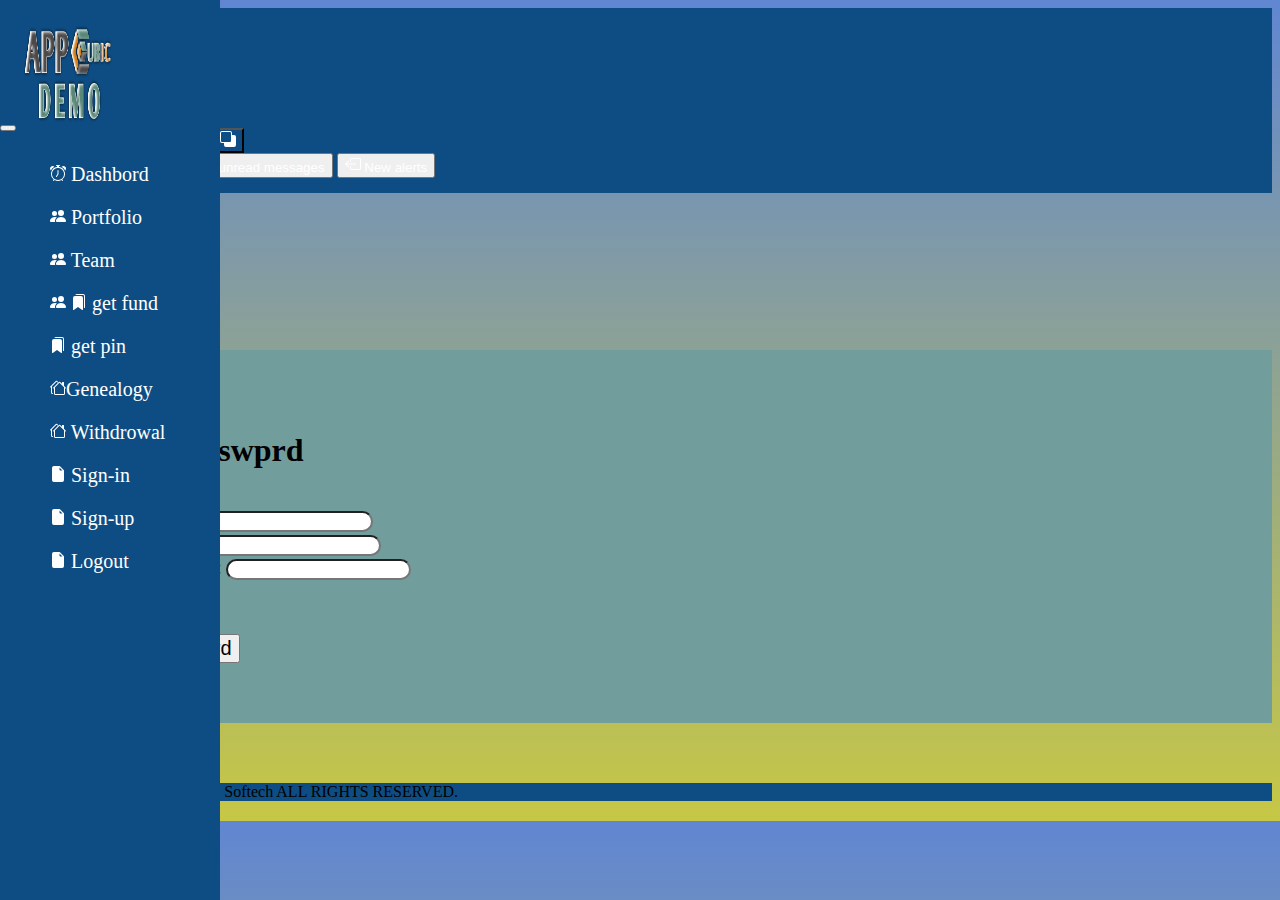
<file: change password.html>
<!doctype html>
<html lang="en">

<head>
    <meta charset="utf-8">
    <meta name="viewport" content="width=device-width, initial-scale=1">
    <title>change password</title>
    <link href="https://cdn.jsdelivr.net/npm/bootstrap@5.3.0-alpha2/dist/css/bootstrap.min.css" rel="stylesheet"
        integrity="sha384-aFq/bzH65dt+w6FI2ooMVUpc+21e0SRygnTpmBvdBgSdnuTN7QbdgL+OapgHtvPp" crossorigin="anonymous">
    <link rel="stylesheet" href="https://cdnjs.cloudflare.com/ajax/libs/font-awesome/6.4.0/css/all.min.css"
        integrity="sha512-iecdLmaskl7CVkqkXNQ/ZH/XLlvWZOJyj7Yy7tcenmpD1ypASozpmT/E0iPtmFIB46ZmdtAc9eNBvH0H/ZpiBw=="
        crossorigin="anonymous" referrerpolicy="no-referrer" />
    <link rel="stylesheet" href="/style.css">
    <link rel="stylesheet" href="https://cdnjs.cloudflare.com/ajax/libs/font-awesome/6.4.0/css/all.min.css"
        integrity="sha512-iecdLmaskl7CVkqkXNQ/ZH/XLlvWZOJyj7Yy7tcenmpD1ypASozpmT/E0iPtmFIB46ZmdtAc9eNBvH0H/ZpiBw=="
        crossorigin="anonymous" referrerpolicy="no-referrer" />
    <script src="https://code.jquery.com/jquery-3.4.1.js"></script>
</head>

<body style="   background-image: linear-gradient(180deg, rgb(96, 134, 210), rgb(199, 199, 69)); ">

    <nav class="navbar sticky-bottom " style="background-color: rgb(14,77,131) ;padding:15px;   ">
        <div class="container-fluid">


            <button class="btn btn-primary" type="button" data-bs-toggle="offcanvas" data-bs-target="#staticBackdrop"
                aria-controls="staticBackdrop" style="background-color:rgb(14,77,131)">
                <i class="fa-solid fa-bars"></i> Menu
            </button>

            <div class="offcanvas offcanvas-start" data-bs-backdrop="static" tabindex="-1" id="staticBackdrop"
                aria-labelledby="staticBackdropLabel" style="width: 15rem;">
                <div class="offcanvas-header" style="background-color: rgb(14,77,131)">
                    <h5 class="offcanvas-title" id="staticBackdropLabel" style="background-color: rgb(14,77,131)">
                    </h5>
                    <!-- <button type="button" class="btn-close" data-bs-dismiss="offcanvas" aria-label="Close"
                            style="background-color: rgb(197, 202, 202);"></button> -->
                </div>
                <div class="offcanvas-body" style="background-color:rgb(14,77,131) ">
                    <div>

                        <div class=" col col-md-6">
                            <div class="container">

                                <div>
                                    <div class="sidebar " style="background-color:rgb(14,77,131);font-size:20px;">

                                        <button type="button" class="btn-close" data-bs-dismiss="offcanvas"
                                            aria-label="Close" style="color: rgb(213, 240, 240);">
                                        </button>

                                        <img src="/logosecond.png" alt="" style="height: 12%; width:44%;  ">
                                        <ul class="sidebar-nav" type="none">
                                            <li><a href=""><svg xmlns="http://www.w3.org/2000/svg" width="16"
                                                        height="16" fill="currentColor" class="bi bi-alarm"
                                                        viewBox="0 0 16 16">
                                                        <path
                                                            d="M8.5 5.5a.5.5 0 0 0-1 0v3.362l-1.429 2.38a.5.5 0 1 0 .858.515l1.5-2.5A.5.5 0 0 0 8.5 9V5.5z" />
                                                        <path
                                                            d="M6.5 0a.5.5 0 0 0 0 1H7v1.07a7.001 7.001 0 0 0-3.273 12.474l-.602.602a.5.5 0 0 0 .707.708l.746-.746A6.97 6.97 0 0 0 8 16a6.97 6.97 0 0 0 3.422-.892l.746.746a.5.5 0 0 0 .707-.708l-.601-.602A7.001 7.001 0 0 0 9 2.07V1h.5a.5.5 0 0 0 0-1h-3zm1.038 3.018a6.093 6.093 0 0 1 .924 0 6 6 0 1 1-.924 0zM0 3.5c0 .753.333 1.429.86 1.887A8.035 8.035 0 0 1 4.387 1.86 2.5 2.5 0 0 0 0 3.5zM13.5 1c-.753 0-1.429.333-1.887.86a8.035 8.035 0 0 1 3.527 3.527A2.5 2.5 0 0 0 13.5 1z" />

                                                    </svg> Dashbord</a></li>
                                            <li><a href="#"> <svg xmlns="http://www.w3.org/2000/svg" width="16"
                                                        height="16" fill="currentColor" class="bi bi-people-fill"
                                                        viewBox="0 0 16 16">
                                                        <path
                                                            d="M7 14s-1 0-1-1 1-4 5-4 5 3 5 4-1 1-1 1H7Zm4-6a3 3 0 1 0 0-6 3 3 0 0 0 0 6Zm-5.784 6A2.238 2.238 0 0 1 5 13c0-1.355.68-2.75 1.936-3.72A6.325 6.325 0 0 0 5 9c-4 0-5 3-5 4s1 1 1 1h4.216ZM4.5 8a2.5 2.5 0 1 0 0-5 2.5 2.5 0 0 0 0 5Z" />
                                                    </svg> Portfolio</a>
                                                <ul>
                                                    <li><a href="/my prfile.html">My frofile</a></li>
                                                    <li><a href="/edit my profile.html">Edit profile</a></li>
                                                    <li><a href="/change password.html">Change Password</a></li>
                                                    <li><a href="/change bank detail.html">Change bank detail</a></li>
                                                </ul>
                                            </li>
                                            <li><a href="#"> <svg xmlns="http://www.w3.org/2000/svg" width="16"
                                                        height="16" fill="currentColor" class="bi bi-people-fill"
                                                        viewBox="0 0 16 16">
                                                        <path
                                                            d="M7 14s-1 0-1-1 1-4 5-4 5 3 5 4-1 1-1 1H7Zm4-6a3 3 0 1 0 0-6 3 3 0 0 0 0 6Zm-5.784 6A2.238 2.238 0 0 1 5 13c0-1.355.68-2.75 1.936-3.72A6.325 6.325 0 0 0 5 9c-4 0-5 3-5 4s1 1 1 1h4.216ZM4.5 8a2.5 2.5 0 1 0 0-5 2.5 2.5 0 0 0 0 5Z" />
                                                    </svg> Team</a>
                                                <ul>
                                                    <li><a href="/direct team.html">Direct team</a></li>
                                                    <li><a href="/total team.html">Total Team</a></li>

                                                </ul>
                                            </li>
                                            <li><a href="#"> <svg xmlns="http://www.w3.org/2000/svg" width="16"
                                                        height="16" fill="currentColor" class="bi bi-people-fill"
                                                        viewBox="0 0 16 16">
                                                        <path
                                                            d="M7 14s-1 0-1-1 1-4 5-4 5 3 5 4-1 1-1 1H7Zm4-6a3 3 0 1 0 0-6 3 3 0 0 0 0 6Zm-5.784 6A2.238 2.238 0 0 1 5 13c0-1.355.68-2.75 1.936-3.72A6.325 6.325 0 0 0 5 9c-4 0-5 3-5 4s1 1 1 1h4.216ZM4.5 8a2.5 2.5 0 1 0 0-5 2.5 2.5 0 0 0 0 5Z" />
                                                    </svg> <svg xmlns="http://www.w3.org/2000/svg" width="16"
                                                        height="16" fill="currentColor" class="bi bi-bookmarks-fill"
                                                        viewBox="0 0 16 16">
                                                        <path
                                                            d="M2 4a2 2 0 0 1 2-2h6a2 2 0 0 1 2 2v11.5a.5.5 0 0 1-.777.416L7 13.101l-4.223 2.815A.5.5 0 0 1 2 15.5V4z" />
                                                        <path
                                                            d="M4.268 1A2 2 0 0 1 6 0h6a2 2 0 0 1 2 2v11.5a.5.5 0 0 1-.777.416L13 13.768V2a1 1 0 0 0-1-1H4.268z" />
                                                    </svg> get fund</a>
                                                <ul>
                                                    <li><a href="/fund request.html"> Fund request</a></li>
                                                    <li><a href="/fund reqest history.html">Fund request history </a></li>
                                                    <li><a href="#"> Tranfer history</a></li>
                                                    <li><a href="#"> Used fund</a></li>

                                                </ul>
                                            </li>
                                            <li><a href="#"> <svg xmlns="http://www.w3.org/2000/svg" width="16"
                                                        height="16" fill="currentColor" class="bi bi-bookmarks-fill"
                                                        viewBox="0 0 16 16">
                                                        <path
                                                            d="M2 4a2 2 0 0 1 2-2h6a2 2 0 0 1 2 2v11.5a.5.5 0 0 1-.777.416L7 13.101l-4.223 2.815A.5.5 0 0 1 2 15.5V4z" />
                                                        <path
                                                            d="M4.268 1A2 2 0 0 1 6 0h6a2 2 0 0 1 2 2v11.5a.5.5 0 0 1-.777.416L13 13.768V2a1 1 0 0 0-1-1H4.268z" />
                                                    </svg> get pin</a>
                                                <ul>
                                                    <li><a href="#">Pin request</a></li>
                                                    <li><a href="#"> Pin history</a></li>
                                                    <li><a href="#">Tranfer pin</a></li>
                                                    <li><a href="#">Used pin</a></li>
                                                </ul>
                                            </li>
                                            <li><a href=""> <svg xmlns="http://www.w3.org/2000/svg" width="16"
                                                        height="16" fill="currentColor" class="bi bi-houses"
                                                        viewBox="0 0 16 16">
                                                        <path
                                                            d="M5.793 1a1 1 0 0 1 1.414 0l.647.646a.5.5 0 1 1-.708.708L6.5 1.707 2 6.207V12.5a.5.5 0 0 0 .5.5.5.5 0 0 1 0 1A1.5 1.5 0 0 1 1 12.5V7.207l-.146.147a.5.5 0 0 1-.708-.708L5.793 1Zm3 1a1 1 0 0 1 1.414 0L12 3.793V2.5a.5.5 0 0 1 .5-.5h1a.5.5 0 0 1 .5.5v3.293l1.854 1.853a.5.5 0 0 1-.708.708L15 8.207V13.5a1.5 1.5 0 0 1-1.5 1.5h-8A1.5 1.5 0 0 1 4 13.5V8.207l-.146.147a.5.5 0 1 1-.708-.708L8.793 2Zm.707.707L5 7.207V13.5a.5.5 0 0 0 .5.5h8a.5.5 0 0 0 .5-.5V7.207l-4.5-4.5Z" />
                                                    </svg>Genealogy</a></li>
                                            <li><a href="#"> <svg xmlns="http://www.w3.org/2000/svg" width="16"
                                                        height="16" fill="currentColor" class="bi bi-houses"
                                                        viewBox="0 0 16 16">
                                                        <path
                                                            d="M5.793 1a1 1 0 0 1 1.414 0l.647.646a.5.5 0 1 1-.708.708L6.5 1.707 2 6.207V12.5a.5.5 0 0 0 .5.5.5.5 0 0 1 0 1A1.5 1.5 0 0 1 1 12.5V7.207l-.146.147a.5.5 0 0 1-.708-.708L5.793 1Zm3 1a1 1 0 0 1 1.414 0L12 3.793V2.5a.5.5 0 0 1 .5-.5h1a.5.5 0 0 1 .5.5v3.293l1.854 1.853a.5.5 0 0 1-.708.708L15 8.207V13.5a1.5 1.5 0 0 1-1.5 1.5h-8A1.5 1.5 0 0 1 4 13.5V8.207l-.146.147a.5.5 0 1 1-.708-.708L8.793 2Zm.707.707L5 7.207V13.5a.5.5 0 0 0 .5.5h8a.5.5 0 0 0 .5-.5V7.207l-4.5-4.5Z" />
                                                    </svg> Withdrowal</a>
                                                <ul>
                                                    <li><a href="#">Make withdrawal</a></li>
                                                    <li><a href="#">withdrawal history</a></li>

                                                </ul>
                                            </li>
                                            <li><a href="/sign-in.html"> <svg xmlns="http://www.w3.org/2000/svg"
                                                        width="16" height="16" fill="currentColor"
                                                        class="bi bi-file-earmark-fill" viewBox="0 0 16 16">
                                                        <path
                                                            d="M4 0h5.293A1 1 0 0 1 10 .293L13.707 4a1 1 0 0 1 .293.707V14a2 2 0 0 1-2 2H4a2 2 0 0 1-2-2V2a2 2 0 0 1 2-2zm5.5 1.5v2a1 1 0 0 0 1 1h2l-3-3z" />
                                                    </svg> Sign-in
                                                </a></li>
                                            <li><a href="/sign-up.html"> <svg xmlns="http://www.w3.org/2000/svg"
                                                        width="16" height="16" fill="currentColor"
                                                        class="bi bi-file-earmark-fill" viewBox="0 0 16 16">
                                                        <path
                                                            d="M4 0h5.293A1 1 0 0 1 10 .293L13.707 4a1 1 0 0 1 .293.707V14a2 2 0 0 1-2 2H4a2 2 0 0 1-2-2V2a2 2 0 0 1 2-2zm5.5 1.5v2a1 1 0 0 0 1 1h2l-3-3z" />
                                                    </svg> Sign-up</a></li>
                                            <li><a href="/sign-in.html"> <svg xmlns="http://www.w3.org/2000/svg"
                                                        width="16" height="16" fill="currentColor"
                                                        class="bi bi-file-earmark-fill" viewBox="0 0 16 16">
                                                        <path
                                                            d="M4 0h5.293A1 1 0 0 1 10 .293L13.707 4a1 1 0 0 1 .293.707V14a2 2 0 0 1-2 2H4a2 2 0 0 1-2-2V2a2 2 0 0 1 2-2zm5.5 1.5v2a1 1 0 0 0 1 1h2l-3-3z" />
                                                    </svg> Logout</a></li>
                                        </ul>
                                    </div>
                                </div>

                            </div>
                        </div>


                    </div>
                </div>
            </div>
            <img src="/logosecond.png" alt="" style="height: 10%; width:10%;  ">
            <nav class="navbar " style="background-color:rgb(14,77,131);">




                <div class="container-fluid">






                    <form class="d-flex" role="search">

                        <input type="text" value="https://icons.getbootstrap.com/icons/file-earmark-fill/" id="myInput">

                        <!-- The button used to copy the text -->
                        <button onclick="myFunction()" style="background-color:rgb(14,77,131); "> <svg
                                xmlns="http://www.w3.org/2000/svg" width="16" height="16" fill="currentColor"
                                class="bi bi-back" viewBox="0 0 16 16">
                                <path
                                    d="M0 2a2 2 0 0 1 2-2h8a2 2 0 0 1 2 2v2h2a2 2 0 0 1 2 2v8a2 2 0 0 1-2 2H6a2 2 0 0 1-2-2v-2H2a2 2 0 0 1-2-2V2zm2-1a1 1 0 0 0-1 1v8a1 1 0 0 0 1 1h8a1 1 0 0 0 1-1V2a1 1 0 0 0-1-1H2z"
                                    style="color: white;" />
                            </svg></button>
                    </form>







                    <button type="button" class="btn position-relative" style="color:white">
                        <!-- <i class="fa-light fa-cowbell" style="color: black;"></i> -->
                        <svg xmlns="http://www.w3.org/2000/svg" width="16" height="16" fill="currentColor"
                            class="bi bi-bell-fill" viewBox="0 0 16 16">
                            <path
                                d="M8 16a2 2 0 0 0 2-2H6a2 2 0 0 0 2 2zm.995-14.901a1 1 0 1 0-1.99 0A5.002 5.002 0 0 0 3 6c0 1.098-.5 6-2 7h14c-1.5-1-2-5.902-2-7 0-2.42-1.72-4.44-4.005-4.901z" />
                        </svg>

                        <span class="position-absolute top-0 start-10 translate-middle badge rounded-pill bg-danger">
                            3
                            <span class="visually-hidden">unread messages</span>
                        </span>
                    </button>
                    <button type="button" class="btn  position-relative" style="color:white">
                        <svg xmlns="http://www.w3.org/2000/svg" width="16" height="16" fill="currentColor"
                            class="bi bi-envelope-fill" viewBox="0 0 16 16">
                            <path
                                d="M.05 3.555A2 2 0 0 1 2 2h12a2 2 0 0 1 1.95 1.555L8 8.414.05 3.555ZM0 4.697v7.104l5.803-3.558L0 4.697ZM6.761 8.83l-6.57 4.027A2 2 0 0 0 2 14h12a2 2 0 0 0 1.808-1.144l-6.57-4.027L8 9.586l-1.239-.757Zm3.436-.586L16 11.801V4.697l-5.803 3.546Z" />
                        </svg>
                        <span class="position-absolute top-0 start-10 translate-middle badge rounded-pill bg-danger">
                            9
                            <span class="visually-hidden">unread messages</span>
                        </span>
                    </button>
                    <button type="button" class="btn  position-relative" style="color:white">
                        <svg xmlns="http://www.w3.org/2000/svg" width="16" height="16" fill="currentColor"
                            class="bi bi-box-arrow-left" viewBox="0 0 16 16">
                            <path fill-rule="evenodd"
                                d="M6 12.5a.5.5 0 0 0 .5.5h8a.5.5 0 0 0 .5-.5v-9a.5.5 0 0 0-.5-.5h-8a.5.5 0 0 0-.5.5v2a.5.5 0 0 1-1 0v-2A1.5 1.5 0 0 1 6.5 2h8A1.5 1.5 0 0 1 16 3.5v9a1.5 1.5 0 0 1-1.5 1.5h-8A1.5 1.5 0 0 1 5 12.5v-2a.5.5 0 0 1 1 0v2z" />
                            <path fill-rule="evenodd"
                                d="M.146 8.354a.5.5 0 0 1 0-.708l3-3a.5.5 0 1 1 .708.708L1.707 7.5H10.5a.5.5 0 0 1 0 1H1.707l2.147 2.146a.5.5 0 0 1-.708.708l-3-3z" />
                        </svg>
                        <span
                            class="position-absolute top-0 start-10 translate-middle p-2 bg-danger border border-light rounded-circle">
                            <span class="visually-hidden">New alerts</span>
                        </span>
                    </button>
                </div>


            </nav>

        </div>
    </nav>



    <h4 style="color:#fff;text-shadow:2px 3px 5px; margin-top:40px;">Admin Dashboard</h4>
    <p id="home-link"><a href="index.html">Home </a> <span><a href="myprofile.html">&gt; change password</a></span></p>

    <div class="container">
        <div style="background-color: rgb(114, 157, 157); padding:60px;margin-top:60px;">
            <h1> change passwprd</h1><br>

            <div>
                <div class="row gx-5">
                    <div class="col-12 col-md-4">
                        <label for="" style="font-size: 20px;;" > Old password:</label>
                        <input class="p-2 form-control" type="text" style="border-radius:20px;;">
                    </div>

                    <div class="col-12 col-md-4">
                        <label for="" style="font-size: 20px;;" > New password:</label>
                        <input class="p-2 form-control" type="text" style="border-radius:20px;;">
                    </div>
                    <div class="col-12 col-md-4">
                        <label for="" style="font-size: 20px;;" > Confirm password:</label>
                        <input class="p-2 form-control" type="text" style="border-radius:20px;;">
                    </div><br>
                 
                </div>
            </div><br><br>
            <button class="p-2  form-control"> <span style="border-radius:20px; font-size: 20px;"> Update password</span>  </button>
            

           
        </div>

    </div> 
    


    <div class="container" style="background-color: rgb(14,77,131); margin-top:60px; margin-bottom:20px;">
        <div class="container-fluid">
            <div class="row">
                <div class="col-md-12 mt-5 footer">
                    <p class="text-white font-weight-bold">COPYRIGHT © 2021 AppCubic Softech ALL RIGHTS RESERVED.
                    </p>
                </div>
            </div>
        </div>
    </div>


    <script src="https://cdn.jsdelivr.net/npm/bootstrap@5.3.0-alpha2/dist/js/bootstrap.bundle.min.js"
        integrity="sha384-qKXV1j0HvMUeCBQ+QVp7JcfGl760yU08IQ+GpUo5hlbpg51QRiuqHAJz8+BrxE/N"
        crossorigin="anonymous"></script>
     <script>
            $('.feat-btn').click(function () {
                $('nav ul.feat-show').toggleClass("show");

            });

            $('.serv-btn').click(function () {
                $('nav ul.serv-show').toggleClass("show1");

            });
            $('.get-btn').click(function () {
                $('nav ul.get-show').toggleClass("show2");

            });
            $('.pin-btn').click(function () {
                $('nav ul.pin-show').toggleClass("show3");

            });
            $('.with-btn').click(function () {
                $('nav ul.with-show').toggleClass("show4");

            });



        </script> 

    <script>
        const sidebarItems = document.querySelectorAll('.sidebar-nav li');

        sidebarItems.forEach(item => {
            item.addEventListener('click', () => {
                sidebarItems.forEach(item => {
                    item.classList.remove('active');
                });
                item.classList.add('active');
            });
        });

        const submenus = document.querySelectorAll('.sidebar-nav li ul');

        submenus.forEach(submenu => {
            submenu.addEventListener('click', (event) => {
                event.stopPropagation();
            });
        });

        document.addEventListener('click', () => {
            submenus.forEach(submenu => {
                submenu.classList.remove('active');
            });
        });

        const submenusItems = document.querySelectorAll('.sidebar-nav li ul li');

        submenusItems.forEach(submenuItem => {
            submenuItem.addEventListener('click', () => {
                submenus.forEach(submenu => {
                    submenu.classList.remove('active');
                });
            });
        });
    </script>
    <script>
        function myFunction() {
            // Get the text field
            var copyText = document.getElementById("myInput");

            // Select the text field
            copyText.select();
            copyText.setSelectionRange(0, 99999); // For mobile devices

            // Copy the text inside the text field
            navigator.clipboard.writeText(copyText.value);

            // Alert the copied text
            alert("Copied the text: " + copyText.value);
        }
    </script> 
</body>

</html>
</file>
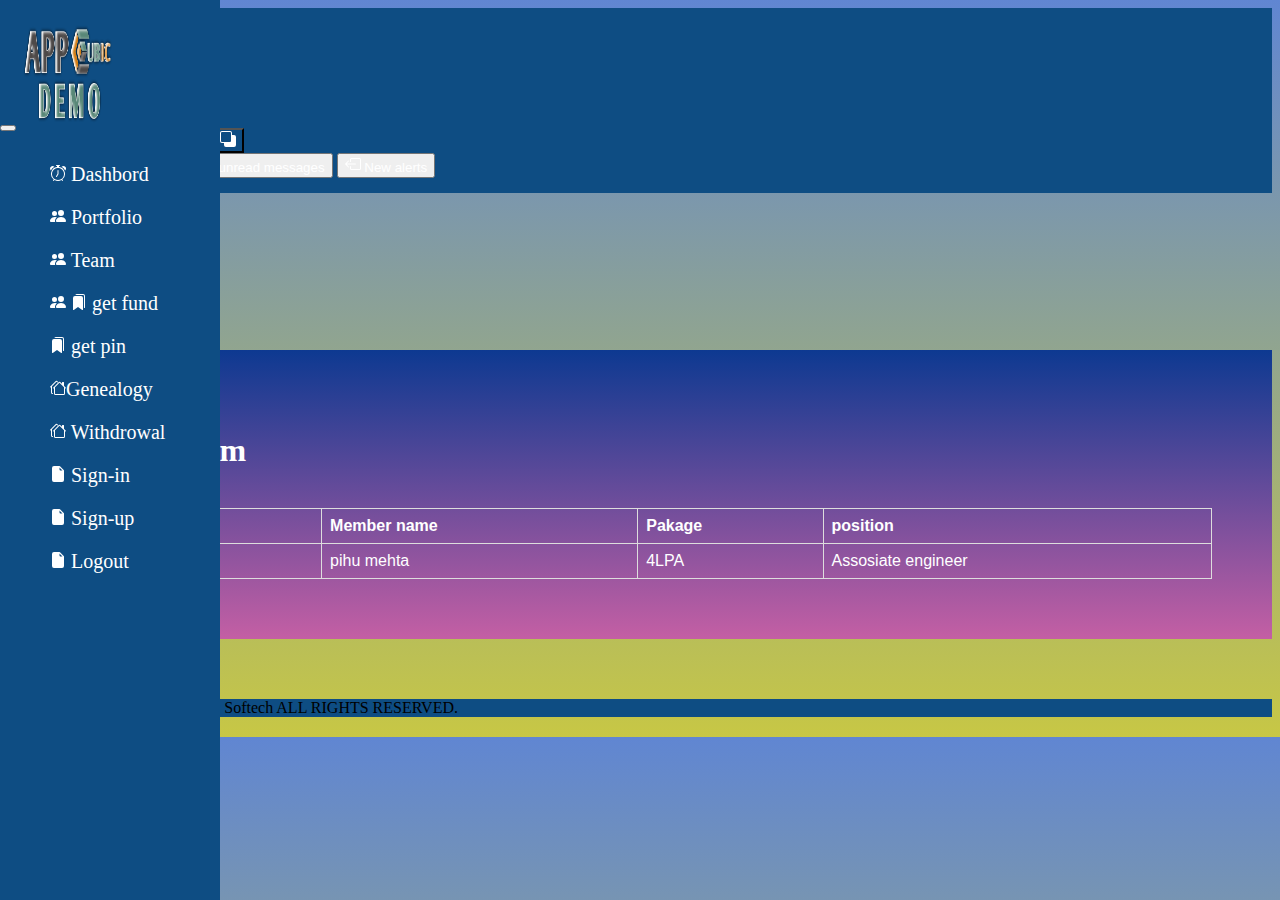
<file: direct team.html>
<!doctype html>
<html lang="en">

<head>
    <meta charset="utf-8">
    <meta name="viewport" content="width=device-width, initial-scale=1">
    <title>direct team</title>
    <link href="https://cdn.jsdelivr.net/npm/bootstrap@5.3.0-alpha2/dist/css/bootstrap.min.css" rel="stylesheet"
        integrity="sha384-aFq/bzH65dt+w6FI2ooMVUpc+21e0SRygnTpmBvdBgSdnuTN7QbdgL+OapgHtvPp" crossorigin="anonymous">
    <link rel="stylesheet" href="https://cdnjs.cloudflare.com/ajax/libs/font-awesome/6.4.0/css/all.min.css"
        integrity="sha512-iecdLmaskl7CVkqkXNQ/ZH/XLlvWZOJyj7Yy7tcenmpD1ypASozpmT/E0iPtmFIB46ZmdtAc9eNBvH0H/ZpiBw=="
        crossorigin="anonymous" referrerpolicy="no-referrer" />
    <link rel="stylesheet" href="/style.css">
    <link rel="stylesheet" href="https://cdnjs.cloudflare.com/ajax/libs/font-awesome/6.4.0/css/all.min.css"
        integrity="sha512-iecdLmaskl7CVkqkXNQ/ZH/XLlvWZOJyj7Yy7tcenmpD1ypASozpmT/E0iPtmFIB46ZmdtAc9eNBvH0H/ZpiBw=="
        crossorigin="anonymous" referrerpolicy="no-referrer" />
    <script src="https://code.jquery.com/jquery-3.4.1.js"></script>
</head>

<body style="   background-image: linear-gradient(180deg, rgb(96, 134, 210), rgb(199, 199, 69)); ">

    <nav class="navbar sticky-bottom " style="background-color: rgb(14,77,131) ;padding:15px;   ">
        <div class="container-fluid">


            <button class="btn btn-primary" type="button" data-bs-toggle="offcanvas" data-bs-target="#staticBackdrop"
                aria-controls="staticBackdrop" style="background-color:rgb(14,77,131)">
                <i class="fa-solid fa-bars"></i> Menu
            </button>

            <div class="offcanvas offcanvas-start" data-bs-backdrop="static" tabindex="-1" id="staticBackdrop"
                aria-labelledby="staticBackdropLabel" style="width: 15rem;">
                <div class="offcanvas-header" style="background-color: rgb(14,77,131)">
                    <h5 class="offcanvas-title" id="staticBackdropLabel" style="background-color: rgb(14,77,131)">
                    </h5>
                    <!-- <button type="button" class="btn-close" data-bs-dismiss="offcanvas" aria-label="Close"
                            style="background-color: rgb(197, 202, 202);"></button> -->
                </div>
                <div class="offcanvas-body" style="background-color:rgb(14,77,131) ">
                    <div>

                        <div class=" col col-md-6">
                            <div class="container">

                                <div>
                                    <div class="sidebar " style="background-color:rgb(14,77,131);font-size:20px;">

                                        <button type="button" class="btn-close" data-bs-dismiss="offcanvas"
                                            aria-label="Close" style="color: rgb(213, 240, 240);">
                                        </button>

                                        <img src="/logosecond.png" alt="" style="height: 12%; width:44%;  ">
                                        <ul class="sidebar-nav" type="none">
                                            <li><a href="/index.html"><svg xmlns="http://www.w3.org/2000/svg" width="16"
                                                        height="16" fill="currentColor" class="bi bi-alarm"
                                                        viewBox="0 0 16 16">
                                                        <path
                                                            d="M8.5 5.5a.5.5 0 0 0-1 0v3.362l-1.429 2.38a.5.5 0 1 0 .858.515l1.5-2.5A.5.5 0 0 0 8.5 9V5.5z" />
                                                        <path
                                                            d="M6.5 0a.5.5 0 0 0 0 1H7v1.07a7.001 7.001 0 0 0-3.273 12.474l-.602.602a.5.5 0 0 0 .707.708l.746-.746A6.97 6.97 0 0 0 8 16a6.97 6.97 0 0 0 3.422-.892l.746.746a.5.5 0 0 0 .707-.708l-.601-.602A7.001 7.001 0 0 0 9 2.07V1h.5a.5.5 0 0 0 0-1h-3zm1.038 3.018a6.093 6.093 0 0 1 .924 0 6 6 0 1 1-.924 0zM0 3.5c0 .753.333 1.429.86 1.887A8.035 8.035 0 0 1 4.387 1.86 2.5 2.5 0 0 0 0 3.5zM13.5 1c-.753 0-1.429.333-1.887.86a8.035 8.035 0 0 1 3.527 3.527A2.5 2.5 0 0 0 13.5 1z" />

                                                    </svg> Dashbord</a></li>
                                            <li><a href="#"> <svg xmlns="http://www.w3.org/2000/svg" width="16"
                                                        height="16" fill="currentColor" class="bi bi-people-fill"
                                                        viewBox="0 0 16 16">
                                                        <path
                                                            d="M7 14s-1 0-1-1 1-4 5-4 5 3 5 4-1 1-1 1H7Zm4-6a3 3 0 1 0 0-6 3 3 0 0 0 0 6Zm-5.784 6A2.238 2.238 0 0 1 5 13c0-1.355.68-2.75 1.936-3.72A6.325 6.325 0 0 0 5 9c-4 0-5 3-5 4s1 1 1 1h4.216ZM4.5 8a2.5 2.5 0 1 0 0-5 2.5 2.5 0 0 0 0 5Z" />
                                                    </svg> Portfolio</a>
                                                <ul>
                                                    <li><a href="/my prfile.html">My frofile</a></li>
                                                    <li><a href="/edit my profile.html">Edit profile</a></li>
                                                    <li><a href="/change password.html">Change Password</a></li>
                                                    <li><a href="/change bank detail.html">Change bank detail</a></li>
                                                </ul>
                                            </li>
                                            <li><a href="#"> <svg xmlns="http://www.w3.org/2000/svg" width="16"
                                                        height="16" fill="currentColor" class="bi bi-people-fill"
                                                        viewBox="0 0 16 16">
                                                        <path
                                                            d="M7 14s-1 0-1-1 1-4 5-4 5 3 5 4-1 1-1 1H7Zm4-6a3 3 0 1 0 0-6 3 3 0 0 0 0 6Zm-5.784 6A2.238 2.238 0 0 1 5 13c0-1.355.68-2.75 1.936-3.72A6.325 6.325 0 0 0 5 9c-4 0-5 3-5 4s1 1 1 1h4.216ZM4.5 8a2.5 2.5 0 1 0 0-5 2.5 2.5 0 0 0 0 5Z" />
                                                    </svg> Team</a>
                                                <ul>
                                                    <li><a href="/direct team.html">Direct team</a></li>
                                                    <li><a href="/total team.html">Total Team</a></li>

                                                </ul>
                                            </li>
                                            <li><a href="#"> <svg xmlns="http://www.w3.org/2000/svg" width="16"
                                                        height="16" fill="currentColor" class="bi bi-people-fill"
                                                        viewBox="0 0 16 16">
                                                        <path
                                                            d="M7 14s-1 0-1-1 1-4 5-4 5 3 5 4-1 1-1 1H7Zm4-6a3 3 0 1 0 0-6 3 3 0 0 0 0 6Zm-5.784 6A2.238 2.238 0 0 1 5 13c0-1.355.68-2.75 1.936-3.72A6.325 6.325 0 0 0 5 9c-4 0-5 3-5 4s1 1 1 1h4.216ZM4.5 8a2.5 2.5 0 1 0 0-5 2.5 2.5 0 0 0 0 5Z" />
                                                    </svg> <svg xmlns="http://www.w3.org/2000/svg" width="16"
                                                        height="16" fill="currentColor" class="bi bi-bookmarks-fill"
                                                        viewBox="0 0 16 16">
                                                        <path
                                                            d="M2 4a2 2 0 0 1 2-2h6a2 2 0 0 1 2 2v11.5a.5.5 0 0 1-.777.416L7 13.101l-4.223 2.815A.5.5 0 0 1 2 15.5V4z" />
                                                        <path
                                                            d="M4.268 1A2 2 0 0 1 6 0h6a2 2 0 0 1 2 2v11.5a.5.5 0 0 1-.777.416L13 13.768V2a1 1 0 0 0-1-1H4.268z" />
                                                    </svg> get fund</a>
                                                <ul>
                                                    <li><a href="/fund request.html"> Fund request</a></li>
                                                    <li><a href="/fund reqest history.html">Fund request history </a></li>
                                                    <li><a href="#"> Tranfer history</a></li>
                                                    <li><a href="#"> Used fund</a></li>

                                                </ul>
                                            </li>
                                            <li><a href="#"> <svg xmlns="http://www.w3.org/2000/svg" width="16"
                                                        height="16" fill="currentColor" class="bi bi-bookmarks-fill"
                                                        viewBox="0 0 16 16">
                                                        <path
                                                            d="M2 4a2 2 0 0 1 2-2h6a2 2 0 0 1 2 2v11.5a.5.5 0 0 1-.777.416L7 13.101l-4.223 2.815A.5.5 0 0 1 2 15.5V4z" />
                                                        <path
                                                            d="M4.268 1A2 2 0 0 1 6 0h6a2 2 0 0 1 2 2v11.5a.5.5 0 0 1-.777.416L13 13.768V2a1 1 0 0 0-1-1H4.268z" />
                                                    </svg> get pin</a>
                                                <ul>
                                                    <li><a href="#">Pin request</a></li>
                                                    <li><a href="#"> Pin history</a></li>
                                                    <li><a href="#">Tranfer pin</a></li>
                                                    <li><a href="#">Used pin</a></li>
                                                </ul>
                                            </li>
                                            <li><a href=""> <svg xmlns="http://www.w3.org/2000/svg" width="16"
                                                        height="16" fill="currentColor" class="bi bi-houses"
                                                        viewBox="0 0 16 16">
                                                        <path
                                                            d="M5.793 1a1 1 0 0 1 1.414 0l.647.646a.5.5 0 1 1-.708.708L6.5 1.707 2 6.207V12.5a.5.5 0 0 0 .5.5.5.5 0 0 1 0 1A1.5 1.5 0 0 1 1 12.5V7.207l-.146.147a.5.5 0 0 1-.708-.708L5.793 1Zm3 1a1 1 0 0 1 1.414 0L12 3.793V2.5a.5.5 0 0 1 .5-.5h1a.5.5 0 0 1 .5.5v3.293l1.854 1.853a.5.5 0 0 1-.708.708L15 8.207V13.5a1.5 1.5 0 0 1-1.5 1.5h-8A1.5 1.5 0 0 1 4 13.5V8.207l-.146.147a.5.5 0 1 1-.708-.708L8.793 2Zm.707.707L5 7.207V13.5a.5.5 0 0 0 .5.5h8a.5.5 0 0 0 .5-.5V7.207l-4.5-4.5Z" />
                                                    </svg>Genealogy</a></li>
                                            <li><a href="#"> <svg xmlns="http://www.w3.org/2000/svg" width="16"
                                                        height="16" fill="currentColor" class="bi bi-houses"
                                                        viewBox="0 0 16 16">
                                                        <path
                                                            d="M5.793 1a1 1 0 0 1 1.414 0l.647.646a.5.5 0 1 1-.708.708L6.5 1.707 2 6.207V12.5a.5.5 0 0 0 .5.5.5.5 0 0 1 0 1A1.5 1.5 0 0 1 1 12.5V7.207l-.146.147a.5.5 0 0 1-.708-.708L5.793 1Zm3 1a1 1 0 0 1 1.414 0L12 3.793V2.5a.5.5 0 0 1 .5-.5h1a.5.5 0 0 1 .5.5v3.293l1.854 1.853a.5.5 0 0 1-.708.708L15 8.207V13.5a1.5 1.5 0 0 1-1.5 1.5h-8A1.5 1.5 0 0 1 4 13.5V8.207l-.146.147a.5.5 0 1 1-.708-.708L8.793 2Zm.707.707L5 7.207V13.5a.5.5 0 0 0 .5.5h8a.5.5 0 0 0 .5-.5V7.207l-4.5-4.5Z" />
                                                    </svg> Withdrowal</a>
                                                <ul>
                                                    <li><a href="#">Make withdrawal</a></li>
                                                    <li><a href="#">withdrawal history</a></li>

                                                </ul>
                                            </li>
                                            <li><a href="/sign-in.html"> <svg xmlns="http://www.w3.org/2000/svg"
                                                        width="16" height="16" fill="currentColor"
                                                        class="bi bi-file-earmark-fill" viewBox="0 0 16 16">
                                                        <path
                                                            d="M4 0h5.293A1 1 0 0 1 10 .293L13.707 4a1 1 0 0 1 .293.707V14a2 2 0 0 1-2 2H4a2 2 0 0 1-2-2V2a2 2 0 0 1 2-2zm5.5 1.5v2a1 1 0 0 0 1 1h2l-3-3z" />
                                                    </svg> Sign-in
                                                </a></li>
                                            <li><a href="/sign-up.html"> <svg xmlns="http://www.w3.org/2000/svg"
                                                        width="16" height="16" fill="currentColor"
                                                        class="bi bi-file-earmark-fill" viewBox="0 0 16 16">
                                                        <path
                                                            d="M4 0h5.293A1 1 0 0 1 10 .293L13.707 4a1 1 0 0 1 .293.707V14a2 2 0 0 1-2 2H4a2 2 0 0 1-2-2V2a2 2 0 0 1 2-2zm5.5 1.5v2a1 1 0 0 0 1 1h2l-3-3z" />
                                                    </svg> Sign-up</a></li>
                                            <li><a href="/sign-in.html"> <svg xmlns="http://www.w3.org/2000/svg"
                                                        width="16" height="16" fill="currentColor"
                                                        class="bi bi-file-earmark-fill" viewBox="0 0 16 16">
                                                        <path
                                                            d="M4 0h5.293A1 1 0 0 1 10 .293L13.707 4a1 1 0 0 1 .293.707V14a2 2 0 0 1-2 2H4a2 2 0 0 1-2-2V2a2 2 0 0 1 2-2zm5.5 1.5v2a1 1 0 0 0 1 1h2l-3-3z" />
                                                    </svg> Logout</a></li>
                                        </ul>
                                    </div>
                                </div>

                            </div>
                        </div>


                    </div>
                </div>
            </div>
            <img src="/logosecond.png" alt="" style="height: 10%; width:10%;  ">
            <nav class="navbar " style="background-color:rgb(14,77,131);">




                <div class="container-fluid">






                    <form class="d-flex" role="search">

                        <input type="text" value="https://icons.getbootstrap.com/icons/file-earmark-fill/" id="myInput">

                        <!-- The button used to copy the text -->
                        <button onclick="myFunction()" style="background-color:rgb(14,77,131); "> <svg
                                xmlns="http://www.w3.org/2000/svg" width="16" height="16" fill="currentColor"
                                class="bi bi-back" viewBox="0 0 16 16">
                                <path
                                    d="M0 2a2 2 0 0 1 2-2h8a2 2 0 0 1 2 2v2h2a2 2 0 0 1 2 2v8a2 2 0 0 1-2 2H6a2 2 0 0 1-2-2v-2H2a2 2 0 0 1-2-2V2zm2-1a1 1 0 0 0-1 1v8a1 1 0 0 0 1 1h8a1 1 0 0 0 1-1V2a1 1 0 0 0-1-1H2z"
                                    style="color: white;" />
                            </svg></button>
                    </form>







                    <button type="button" class="btn position-relative" style="color:white">
                        <!-- <i class="fa-light fa-cowbell" style="color: black;"></i> -->
                        <svg xmlns="http://www.w3.org/2000/svg" width="16" height="16" fill="currentColor"
                            class="bi bi-bell-fill" viewBox="0 0 16 16">
                            <path
                                d="M8 16a2 2 0 0 0 2-2H6a2 2 0 0 0 2 2zm.995-14.901a1 1 0 1 0-1.99 0A5.002 5.002 0 0 0 3 6c0 1.098-.5 6-2 7h14c-1.5-1-2-5.902-2-7 0-2.42-1.72-4.44-4.005-4.901z" />
                        </svg>

                        <span class="position-absolute top-0 start-10 translate-middle badge rounded-pill bg-danger">
                            3
                            <span class="visually-hidden">unread messages</span>
                        </span>
                    </button>
                    <button type="button" class="btn  position-relative" style="color:white">
                        <svg xmlns="http://www.w3.org/2000/svg" width="16" height="16" fill="currentColor"
                            class="bi bi-envelope-fill" viewBox="0 0 16 16">
                            <path
                                d="M.05 3.555A2 2 0 0 1 2 2h12a2 2 0 0 1 1.95 1.555L8 8.414.05 3.555ZM0 4.697v7.104l5.803-3.558L0 4.697ZM6.761 8.83l-6.57 4.027A2 2 0 0 0 2 14h12a2 2 0 0 0 1.808-1.144l-6.57-4.027L8 9.586l-1.239-.757Zm3.436-.586L16 11.801V4.697l-5.803 3.546Z" />
                        </svg>
                        <span class="position-absolute top-0 start-10 translate-middle badge rounded-pill bg-danger">
                            9
                            <span class="visually-hidden">unread messages</span>
                        </span>
                    </button>
                    <button type="button" class="btn  position-relative" style="color:white">
                        <svg xmlns="http://www.w3.org/2000/svg" width="16" height="16" fill="currentColor"
                            class="bi bi-box-arrow-left" viewBox="0 0 16 16">
                            <path fill-rule="evenodd"
                                d="M6 12.5a.5.5 0 0 0 .5.5h8a.5.5 0 0 0 .5-.5v-9a.5.5 0 0 0-.5-.5h-8a.5.5 0 0 0-.5.5v2a.5.5 0 0 1-1 0v-2A1.5 1.5 0 0 1 6.5 2h8A1.5 1.5 0 0 1 16 3.5v9a1.5 1.5 0 0 1-1.5 1.5h-8A1.5 1.5 0 0 1 5 12.5v-2a.5.5 0 0 1 1 0v2z" />
                            <path fill-rule="evenodd"
                                d="M.146 8.354a.5.5 0 0 1 0-.708l3-3a.5.5 0 1 1 .708.708L1.707 7.5H10.5a.5.5 0 0 1 0 1H1.707l2.147 2.146a.5.5 0 0 1-.708.708l-3-3z" />
                        </svg>
                        <span
                            class="position-absolute top-0 start-10 translate-middle p-2 bg-danger border border-light rounded-circle">
                            <span class="visually-hidden">New alerts</span>
                        </span>
                    </button>
                </div>


            </nav>

        </div>
    </nav>



    <h4 style="color:#fff;text-shadow:2px 3px 5px; margin-top:40px;">Admin Dashboard</h4>
    <p id="home-link"><a href="index.html">Home </a> <span><a href="myprofile.html">&gt; Direct Team</a></span></p>

    <div class="container">
        <div style=" background-image: linear-gradient(180deg, rgb(13, 57, 145), rgb(196, 95, 164));  padding:60px;margin-top:60px; color:white">
            <h1> direact Team</h1><br>



            <table style="font-family: arial, sans-serif;
            border-collapse: collapse;
            width: 100%;">
                <tr>
                    <th style="border: 1px solid #dddddd;
  text-align: left;
  padding: 8px;">User id</th>
                    <th style="border: 1px solid #dddddd;
  text-align: left;
  padding: 8px;">Member name</th>
                    <th style="border: 1px solid #dddddd;
  text-align: left;
  padding: 8px;">Pakage</th>
                    <th style="border: 1px solid #dddddd;
  text-align: left;
  padding: 8px;">position</th>
                </tr>
                <tr>
                    <td  style="border: 1px solid #dddddd;
  text-align: left;
  padding: 8px;">LC3258659</td>
                    <td  style="border: 1px solid #dddddd;
  text-align: left;
  padding: 8px;">pihu mehta</td>
                    <td  style="border: 1px solid #dddddd;
  text-align: left;
  padding: 8px;">4LPA</td>
                    <td  style="border: 1px solid #dddddd;
  text-align: left;
  padding: 8px;">Assosiate engineer</td>
                </tr>





            </table>

            <!-- <div>
                <div class="row gx-5">
                    <div class="col-12 col-md-3">
                        <label for="" style="font-size: 20px;;" > Bank Account No:</label>
                        <input class="p-2 form-control" type="text" style="border-radius:20px;;">
                    </div>

                    <div class="col-12 col-md-3">
                        <label for="" style="font-size: 20px;;" > IFSC Code:</label>
                        <input class="p-2 form-control" type="text" style="border-radius:20px;;">
                    </div>
                    <div class="col-12 col-md-3">
                        <label for="" style="font-size: 20px;;" > Account Holder Name:</label>
                        <input class="p-2 form-control" type="text" style="border-radius:20px;;">
                    </div><br><br>
                 
                    <div class="col-12 col-md-3">
                        <label for="" style="font-size: 20px;;" > Bank Name:</label>
                        <input class="p-2 form-control" type="text" style="border-radius:20px;;">
                    </div> 
                    
                    <div class="col-12 col-md-12"><br><br>
                        <label for="" style="font-size: 20px;;" > Bank branch:</label>
                        <input class="p-2 form-control" type="text" style="border-radius:20px;;">
                    </div><br>
                </div>
            </div><br><br><br>
            <button class="p-2  form-control"  style="border-radius:20px;"> <span style="border-radius:20px; font-size: 20px; "> Update Bank detail</span>  </button>
             -->


        </div>

    </div>







    <div class="container" style="background-color: rgb(14,77,131); margin-top:60px; margin-bottom:20px;">
        <div class="container-fluid">
            <div class="row">
                <div class="col-md-12 mt-5 footer">
                    <p class="text-white font-weight-bold">COPYRIGHT © 2021 AppCubic Softech ALL RIGHTS RESERVED.
                    </p>
                </div>
            </div>
        </div>
    </div>


    <script src="https://cdn.jsdelivr.net/npm/bootstrap@5.3.0-alpha2/dist/js/bootstrap.bundle.min.js"
        integrity="sha384-qKXV1j0HvMUeCBQ+QVp7JcfGl760yU08IQ+GpUo5hlbpg51QRiuqHAJz8+BrxE/N"
        crossorigin="anonymous"></script>
    <script>
        $('.feat-btn').click(function () {
            $('nav ul.feat-show').toggleClass("show");

        });

        $('.serv-btn').click(function () {
            $('nav ul.serv-show').toggleClass("show1");

        });
        $('.get-btn').click(function () {
            $('nav ul.get-show').toggleClass("show2");

        });
        $('.pin-btn').click(function () {
            $('nav ul.pin-show').toggleClass("show3");

        });
        $('.with-btn').click(function () {
            $('nav ul.with-show').toggleClass("show4");

        });



    </script>

    <script>
        const sidebarItems = document.querySelectorAll('.sidebar-nav li');

        sidebarItems.forEach(item => {
            item.addEventListener('click', () => {
                sidebarItems.forEach(item => {
                    item.classList.remove('active');
                });
                item.classList.add('active');
            });
        });

        const submenus = document.querySelectorAll('.sidebar-nav li ul');

        submenus.forEach(submenu => {
            submenu.addEventListener('click', (event) => {
                event.stopPropagation();
            });
        });

        document.addEventListener('click', () => {
            submenus.forEach(submenu => {
                submenu.classList.remove('active');
            });
        });

        const submenusItems = document.querySelectorAll('.sidebar-nav li ul li');

        submenusItems.forEach(submenuItem => {
            submenuItem.addEventListener('click', () => {
                submenus.forEach(submenu => {
                    submenu.classList.remove('active');
                });
            });
        });
    </script>
    <script>
        function myFunction() {
            // Get the text field
            var copyText = document.getElementById("myInput");

            // Select the text field
            copyText.select();
            copyText.setSelectionRange(0, 99999); // For mobile devices

            // Copy the text inside the text field
            navigator.clipboard.writeText(copyText.value);

            // Alert the copied text
            alert("Copied the text: " + copyText.value);
        }
    </script>
</body>

</html>
</file>
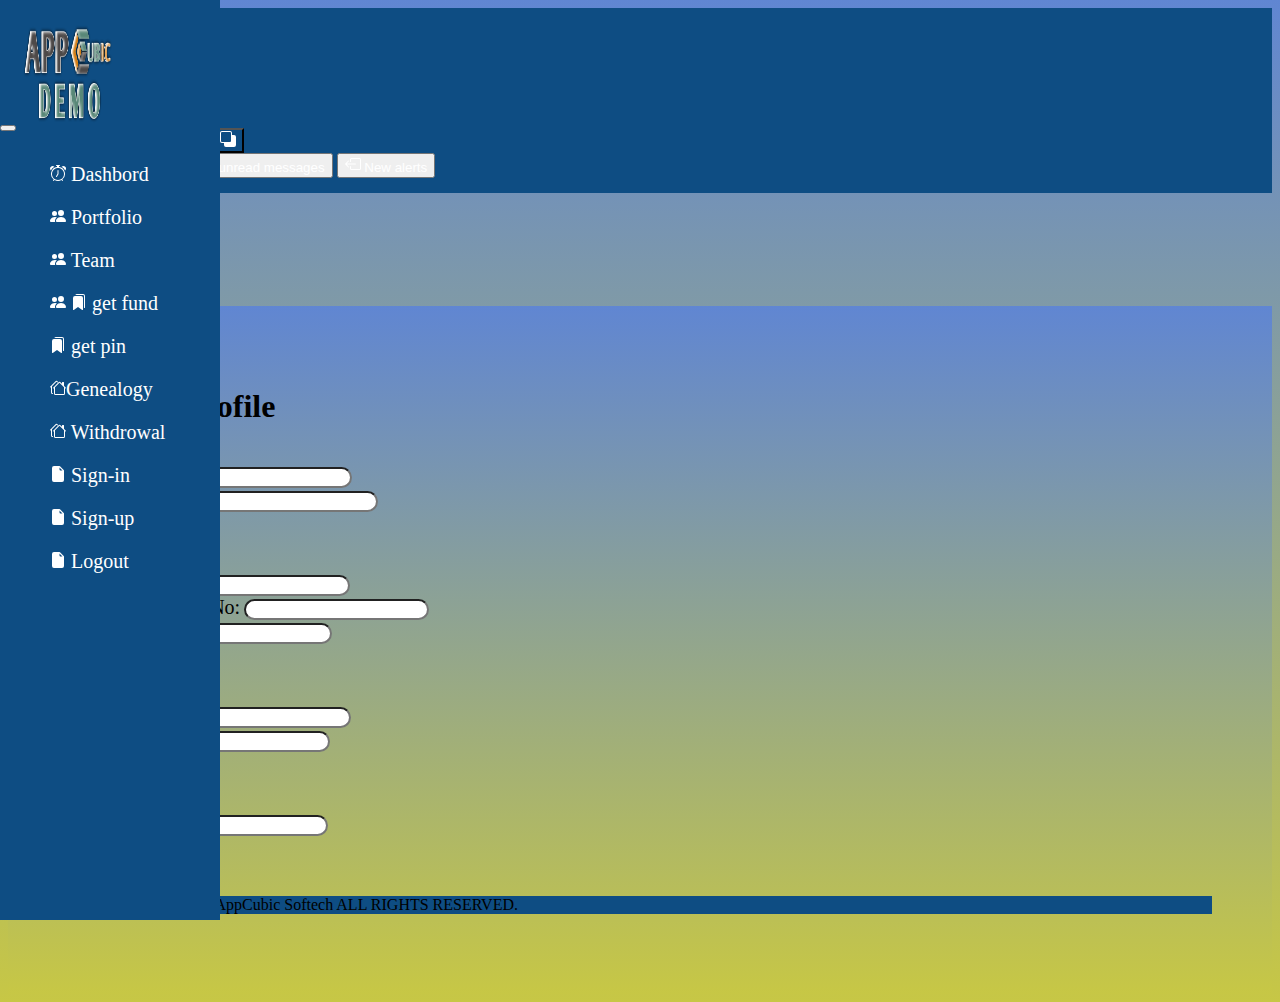
<file: edit my profile.html>
<!doctype html>
<html lang="en">

<head>
    <meta charset="utf-8">
    <meta name="viewport" content="width=device-width, initial-scale=1">
    <title>edit my profile</title>
    <link href="https://cdn.jsdelivr.net/npm/bootstrap@5.3.0-alpha2/dist/css/bootstrap.min.css" rel="stylesheet"
        integrity="sha384-aFq/bzH65dt+w6FI2ooMVUpc+21e0SRygnTpmBvdBgSdnuTN7QbdgL+OapgHtvPp" crossorigin="anonymous">
    <link rel="stylesheet" href="https://cdnjs.cloudflare.com/ajax/libs/font-awesome/6.4.0/css/all.min.css"
        integrity="sha512-iecdLmaskl7CVkqkXNQ/ZH/XLlvWZOJyj7Yy7tcenmpD1ypASozpmT/E0iPtmFIB46ZmdtAc9eNBvH0H/ZpiBw=="
        crossorigin="anonymous" referrerpolicy="no-referrer" />
    <link rel="stylesheet" href="/style.css">
    <link rel="stylesheet" href="https://cdnjs.cloudflare.com/ajax/libs/font-awesome/6.4.0/css/all.min.css"
        integrity="sha512-iecdLmaskl7CVkqkXNQ/ZH/XLlvWZOJyj7Yy7tcenmpD1ypASozpmT/E0iPtmFIB46ZmdtAc9eNBvH0H/ZpiBw=="
        crossorigin="anonymous" referrerpolicy="no-referrer" />
    <script src="https://code.jquery.com/jquery-3.4.1.js"></script>
</head>

<body style="   background-image: linear-gradient(180deg, rgb(96, 134, 210), rgb(199, 199, 69)); ">

    <nav class="navbar sticky-bottom " style="background-color: rgb(14,77,131) ;padding:15px;   ">
        <div class="container-fluid">


            <button class="btn btn-primary" type="button" data-bs-toggle="offcanvas" data-bs-target="#staticBackdrop"
                aria-controls="staticBackdrop" style="background-color:rgb(14,77,131)">
                <i class="fa-solid fa-bars"></i> Menu
            </button>

            <div class="offcanvas offcanvas-start" data-bs-backdrop="static" tabindex="-1" id="staticBackdrop"
                aria-labelledby="staticBackdropLabel" style="width: 15rem;">
                <div class="offcanvas-header" style="background-color: rgb(14,77,131)">
                    <h5 class="offcanvas-title" id="staticBackdropLabel" style="background-color: rgb(14,77,131)">
                    </h5>
                    <!-- <button type="button" class="btn-close" data-bs-dismiss="offcanvas" aria-label="Close"
                            style="background-color: rgb(197, 202, 202);"></button> -->
                </div>
                <div class="offcanvas-body" style="background-color:rgb(14,77,131) ">
                    <div>

                        <div class=" col col-md-6">
                            <div class="container">

                                <div>
                                    <div class="sidebar " style="background-color:rgb(14,77,131);font-size:20px;">

                                        <button type="button" class="btn-close" data-bs-dismiss="offcanvas"
                                            aria-label="Close" style="color: rgb(213, 240, 240);">
                                        </button>

                                        <img src="/logosecond.png" alt="" style="height: 12%; width:44%;  ">
                                        <ul class="sidebar-nav" type="none">
                                            <li><a href="/index.html"><svg xmlns="http://www.w3.org/2000/svg" width="16"
                                                        height="16" fill="currentColor" class="bi bi-alarm"
                                                        viewBox="0 0 16 16">
                                                        <path
                                                            d="M8.5 5.5a.5.5 0 0 0-1 0v3.362l-1.429 2.38a.5.5 0 1 0 .858.515l1.5-2.5A.5.5 0 0 0 8.5 9V5.5z" />
                                                        <path
                                                            d="M6.5 0a.5.5 0 0 0 0 1H7v1.07a7.001 7.001 0 0 0-3.273 12.474l-.602.602a.5.5 0 0 0 .707.708l.746-.746A6.97 6.97 0 0 0 8 16a6.97 6.97 0 0 0 3.422-.892l.746.746a.5.5 0 0 0 .707-.708l-.601-.602A7.001 7.001 0 0 0 9 2.07V1h.5a.5.5 0 0 0 0-1h-3zm1.038 3.018a6.093 6.093 0 0 1 .924 0 6 6 0 1 1-.924 0zM0 3.5c0 .753.333 1.429.86 1.887A8.035 8.035 0 0 1 4.387 1.86 2.5 2.5 0 0 0 0 3.5zM13.5 1c-.753 0-1.429.333-1.887.86a8.035 8.035 0 0 1 3.527 3.527A2.5 2.5 0 0 0 13.5 1z" />

                                                    </svg> Dashbord</a></li>
                                            <li><a href="#"> <svg xmlns="http://www.w3.org/2000/svg" width="16"
                                                        height="16" fill="currentColor" class="bi bi-people-fill"
                                                        viewBox="0 0 16 16">
                                                        <path
                                                            d="M7 14s-1 0-1-1 1-4 5-4 5 3 5 4-1 1-1 1H7Zm4-6a3 3 0 1 0 0-6 3 3 0 0 0 0 6Zm-5.784 6A2.238 2.238 0 0 1 5 13c0-1.355.68-2.75 1.936-3.72A6.325 6.325 0 0 0 5 9c-4 0-5 3-5 4s1 1 1 1h4.216ZM4.5 8a2.5 2.5 0 1 0 0-5 2.5 2.5 0 0 0 0 5Z" />
                                                    </svg> Portfolio</a>
                                                <ul>
                                                    <li><a href="/my prfile.html">My frofile</a></li>
                                                    <li><a href="/edit my profile.html">Edit profile</a></li>
                                                    <li><a href="/change password.html">Change Password</a></li>
                                                    <li><a href="/change bank detail.html">Change bank detail</a></li>
                                                </ul>
                                            </li>
                                            <li><a href="#"> <svg xmlns="http://www.w3.org/2000/svg" width="16"
                                                        height="16" fill="currentColor" class="bi bi-people-fill"
                                                        viewBox="0 0 16 16">
                                                        <path
                                                            d="M7 14s-1 0-1-1 1-4 5-4 5 3 5 4-1 1-1 1H7Zm4-6a3 3 0 1 0 0-6 3 3 0 0 0 0 6Zm-5.784 6A2.238 2.238 0 0 1 5 13c0-1.355.68-2.75 1.936-3.72A6.325 6.325 0 0 0 5 9c-4 0-5 3-5 4s1 1 1 1h4.216ZM4.5 8a2.5 2.5 0 1 0 0-5 2.5 2.5 0 0 0 0 5Z" />
                                                    </svg> Team</a>
                                                <ul>
                                                    <li><a href="/direct team.html">Direct team</a></li>
                                                    <li><a href="/total team.html">Total Team</a></li>

                                                </ul>
                                            </li>
                                            <li><a href="#"> <svg xmlns="http://www.w3.org/2000/svg" width="16"
                                                        height="16" fill="currentColor" class="bi bi-people-fill"
                                                        viewBox="0 0 16 16">
                                                        <path
                                                            d="M7 14s-1 0-1-1 1-4 5-4 5 3 5 4-1 1-1 1H7Zm4-6a3 3 0 1 0 0-6 3 3 0 0 0 0 6Zm-5.784 6A2.238 2.238 0 0 1 5 13c0-1.355.68-2.75 1.936-3.72A6.325 6.325 0 0 0 5 9c-4 0-5 3-5 4s1 1 1 1h4.216ZM4.5 8a2.5 2.5 0 1 0 0-5 2.5 2.5 0 0 0 0 5Z" />
                                                    </svg> <svg xmlns="http://www.w3.org/2000/svg" width="16"
                                                        height="16" fill="currentColor" class="bi bi-bookmarks-fill"
                                                        viewBox="0 0 16 16">
                                                        <path
                                                            d="M2 4a2 2 0 0 1 2-2h6a2 2 0 0 1 2 2v11.5a.5.5 0 0 1-.777.416L7 13.101l-4.223 2.815A.5.5 0 0 1 2 15.5V4z" />
                                                        <path
                                                            d="M4.268 1A2 2 0 0 1 6 0h6a2 2 0 0 1 2 2v11.5a.5.5 0 0 1-.777.416L13 13.768V2a1 1 0 0 0-1-1H4.268z" />
                                                    </svg> get fund</a>
                                                <ul>
                                                    <li><a href="/fund request.html"> Fund request</a></li>
                                                    <li><a href="/fund reqest history.html">Fund request history </a></li>
                                                    <li><a href="#"> Tranfer history</a></li>
                                                    <li><a href="#"> Used fund</a></li>

                                                </ul>
                                            </li>
                                            <li><a href="#"> <svg xmlns="http://www.w3.org/2000/svg" width="16"
                                                        height="16" fill="currentColor" class="bi bi-bookmarks-fill"
                                                        viewBox="0 0 16 16">
                                                        <path
                                                            d="M2 4a2 2 0 0 1 2-2h6a2 2 0 0 1 2 2v11.5a.5.5 0 0 1-.777.416L7 13.101l-4.223 2.815A.5.5 0 0 1 2 15.5V4z" />
                                                        <path
                                                            d="M4.268 1A2 2 0 0 1 6 0h6a2 2 0 0 1 2 2v11.5a.5.5 0 0 1-.777.416L13 13.768V2a1 1 0 0 0-1-1H4.268z" />
                                                    </svg> get pin</a>
                                                <ul>
                                                    <li><a href="#">Pin request</a></li>
                                                    <li><a href="#"> Pin history</a></li>
                                                    <li><a href="#">Tranfer pin</a></li>
                                                    <li><a href="#">Used pin</a></li>
                                                </ul>
                                            </li>
                                            <li><a href=""> <svg xmlns="http://www.w3.org/2000/svg" width="16"
                                                        height="16" fill="currentColor" class="bi bi-houses"
                                                        viewBox="0 0 16 16">
                                                        <path
                                                            d="M5.793 1a1 1 0 0 1 1.414 0l.647.646a.5.5 0 1 1-.708.708L6.5 1.707 2 6.207V12.5a.5.5 0 0 0 .5.5.5.5 0 0 1 0 1A1.5 1.5 0 0 1 1 12.5V7.207l-.146.147a.5.5 0 0 1-.708-.708L5.793 1Zm3 1a1 1 0 0 1 1.414 0L12 3.793V2.5a.5.5 0 0 1 .5-.5h1a.5.5 0 0 1 .5.5v3.293l1.854 1.853a.5.5 0 0 1-.708.708L15 8.207V13.5a1.5 1.5 0 0 1-1.5 1.5h-8A1.5 1.5 0 0 1 4 13.5V8.207l-.146.147a.5.5 0 1 1-.708-.708L8.793 2Zm.707.707L5 7.207V13.5a.5.5 0 0 0 .5.5h8a.5.5 0 0 0 .5-.5V7.207l-4.5-4.5Z" />
                                                    </svg>Genealogy</a></li>
                                            <li><a href="#"> <svg xmlns="http://www.w3.org/2000/svg" width="16"
                                                        height="16" fill="currentColor" class="bi bi-houses"
                                                        viewBox="0 0 16 16">
                                                        <path
                                                            d="M5.793 1a1 1 0 0 1 1.414 0l.647.646a.5.5 0 1 1-.708.708L6.5 1.707 2 6.207V12.5a.5.5 0 0 0 .5.5.5.5 0 0 1 0 1A1.5 1.5 0 0 1 1 12.5V7.207l-.146.147a.5.5 0 0 1-.708-.708L5.793 1Zm3 1a1 1 0 0 1 1.414 0L12 3.793V2.5a.5.5 0 0 1 .5-.5h1a.5.5 0 0 1 .5.5v3.293l1.854 1.853a.5.5 0 0 1-.708.708L15 8.207V13.5a1.5 1.5 0 0 1-1.5 1.5h-8A1.5 1.5 0 0 1 4 13.5V8.207l-.146.147a.5.5 0 1 1-.708-.708L8.793 2Zm.707.707L5 7.207V13.5a.5.5 0 0 0 .5.5h8a.5.5 0 0 0 .5-.5V7.207l-4.5-4.5Z" />
                                                    </svg> Withdrowal</a>
                                                <ul>
                                                    <li><a href="#">Make withdrawal</a></li>
                                                    <li><a href="#">withdrawal history</a></li>

                                                </ul>
                                            </li>
                                            <li><a href="/sign-in.html"> <svg xmlns="http://www.w3.org/2000/svg"
                                                        width="16" height="16" fill="currentColor"
                                                        class="bi bi-file-earmark-fill" viewBox="0 0 16 16">
                                                        <path
                                                            d="M4 0h5.293A1 1 0 0 1 10 .293L13.707 4a1 1 0 0 1 .293.707V14a2 2 0 0 1-2 2H4a2 2 0 0 1-2-2V2a2 2 0 0 1 2-2zm5.5 1.5v2a1 1 0 0 0 1 1h2l-3-3z" />
                                                    </svg> Sign-in
                                                </a></li>
                                            <li><a href="/sign-up.html"> <svg xmlns="http://www.w3.org/2000/svg"
                                                        width="16" height="16" fill="currentColor"
                                                        class="bi bi-file-earmark-fill" viewBox="0 0 16 16">
                                                        <path
                                                            d="M4 0h5.293A1 1 0 0 1 10 .293L13.707 4a1 1 0 0 1 .293.707V14a2 2 0 0 1-2 2H4a2 2 0 0 1-2-2V2a2 2 0 0 1 2-2zm5.5 1.5v2a1 1 0 0 0 1 1h2l-3-3z" />
                                                    </svg> Sign-up</a></li>
                                            <li><a href="/sign-in.html"> <svg xmlns="http://www.w3.org/2000/svg"
                                                        width="16" height="16" fill="currentColor"
                                                        class="bi bi-file-earmark-fill" viewBox="0 0 16 16">
                                                        <path
                                                            d="M4 0h5.293A1 1 0 0 1 10 .293L13.707 4a1 1 0 0 1 .293.707V14a2 2 0 0 1-2 2H4a2 2 0 0 1-2-2V2a2 2 0 0 1 2-2zm5.5 1.5v2a1 1 0 0 0 1 1h2l-3-3z" />
                                                    </svg> Logout</a></li>
                                        </ul>
                                    </div>
                                </div>

                            </div>
                        </div>


                    </div>
                </div>
            </div>
            <img src="/logosecond.png" alt="" style="height: 10%; width:10%;  ">
            <nav class="navbar " style="background-color:rgb(14,77,131);">




                <div class="container-fluid">






                    <form class="d-flex" role="search">

                        <input type="text" value="https://icons.getbootstrap.com/icons/file-earmark-fill/" id="myInput">

                        <!-- The button used to copy the text -->
                        <button onclick="myFunction()" style="background-color:rgb(14,77,131); "> <svg
                                xmlns="http://www.w3.org/2000/svg" width="16" height="16" fill="currentColor"
                                class="bi bi-back" viewBox="0 0 16 16">
                                <path
                                    d="M0 2a2 2 0 0 1 2-2h8a2 2 0 0 1 2 2v2h2a2 2 0 0 1 2 2v8a2 2 0 0 1-2 2H6a2 2 0 0 1-2-2v-2H2a2 2 0 0 1-2-2V2zm2-1a1 1 0 0 0-1 1v8a1 1 0 0 0 1 1h8a1 1 0 0 0 1-1V2a1 1 0 0 0-1-1H2z"
                                    style="color: white;" />
                            </svg></button>
                    </form>







                    <button type="button" class="btn position-relative" style="color:white">
                        <!-- <i class="fa-light fa-cowbell" style="color: black;"></i> -->
                        <svg xmlns="http://www.w3.org/2000/svg" width="16" height="16" fill="currentColor"
                            class="bi bi-bell-fill" viewBox="0 0 16 16">
                            <path
                                d="M8 16a2 2 0 0 0 2-2H6a2 2 0 0 0 2 2zm.995-14.901a1 1 0 1 0-1.99 0A5.002 5.002 0 0 0 3 6c0 1.098-.5 6-2 7h14c-1.5-1-2-5.902-2-7 0-2.42-1.72-4.44-4.005-4.901z" />
                        </svg>

                        <span class="position-absolute top-0 start-10 translate-middle badge rounded-pill bg-danger">
                            3
                            <span class="visually-hidden">unread messages</span>
                        </span>
                    </button>
                    <button type="button" class="btn  position-relative" style="color:white">
                        <svg xmlns="http://www.w3.org/2000/svg" width="16" height="16" fill="currentColor"
                            class="bi bi-envelope-fill" viewBox="0 0 16 16">
                            <path
                                d="M.05 3.555A2 2 0 0 1 2 2h12a2 2 0 0 1 1.95 1.555L8 8.414.05 3.555ZM0 4.697v7.104l5.803-3.558L0 4.697ZM6.761 8.83l-6.57 4.027A2 2 0 0 0 2 14h12a2 2 0 0 0 1.808-1.144l-6.57-4.027L8 9.586l-1.239-.757Zm3.436-.586L16 11.801V4.697l-5.803 3.546Z" />
                        </svg>
                        <span class="position-absolute top-0 start-10 translate-middle badge rounded-pill bg-danger">
                            9
                            <span class="visually-hidden">unread messages</span>
                        </span>
                    </button>
                    <button type="button" class="btn  position-relative" style="color:white">
                        <svg xmlns="http://www.w3.org/2000/svg" width="16" height="16" fill="currentColor"
                            class="bi bi-box-arrow-left" viewBox="0 0 16 16">
                            <path fill-rule="evenodd"
                                d="M6 12.5a.5.5 0 0 0 .5.5h8a.5.5 0 0 0 .5-.5v-9a.5.5 0 0 0-.5-.5h-8a.5.5 0 0 0-.5.5v2a.5.5 0 0 1-1 0v-2A1.5 1.5 0 0 1 6.5 2h8A1.5 1.5 0 0 1 16 3.5v9a1.5 1.5 0 0 1-1.5 1.5h-8A1.5 1.5 0 0 1 5 12.5v-2a.5.5 0 0 1 1 0v2z" />
                            <path fill-rule="evenodd"
                                d="M.146 8.354a.5.5 0 0 1 0-.708l3-3a.5.5 0 1 1 .708.708L1.707 7.5H10.5a.5.5 0 0 1 0 1H1.707l2.147 2.146a.5.5 0 0 1-.708.708l-3-3z" />
                        </svg>
                        <span
                            class="position-absolute top-0 start-10 translate-middle p-2 bg-danger border border-light rounded-circle">
                            <span class="visually-hidden">New alerts</span>
                        </span>
                    </button>
                </div>


            </nav>

        </div>
    </nav>



    <h4 style="color:#fff;text-shadow:2px 3px 5px; margin-top:40px;">Admin Dashboard</h4>
    <p id="home-link"><a href="index.html">Home </a> <span><a href="myprofile.html">&gt;Edit My Profile</a></span></p>

    <div class="container">
        <div style="    background-image: linear-gradient(180deg, rgb(96, 134, 210), rgb(199, 199, 69)); padding:60px;">
            <h1> Edit my profile</h1><br>

            <div>
                <div class="row gx-5">
                    <div class="col-12 col-md-6">
                        <label for="" style="font-size: 20px;;"> First Name:</label>
                        <input class="p-2 form-control" type="text" style="border-radius:20px;;">
                    </div>

                    <div class="col-12 col-md-6">
                        <label for="" style="font-size: 20px;;"> Father's Name:</label>
                        <input class="p-2 form-control" type="text" style="border-radius:20px;;">
                    </div>
                </div>
            </div>

            <div style="margin-top: 60px;;">
                <div class="row gx-5">
                    <div class="col-12 col-md-4">
                        <label for="" style="font-size: 20px;;"> Mobile No:</label>
                        <input class="p-2 form-control" type="text" style=" border-radius:20px;">
                    </div>
                    <div class="col-12 col-md-4">
                        <label for="" style="font-size: 20px;;"> Alternate Mobile No:</label>
                        <input class="p-2 form-control " type="text" style="border-radius:20px;;">
                    </div>
                    <div class="col-12 col-md-4">
                        <label for="" style="font-size: 20px;;"> Email Id:</label>
                        <input class="p-2 form-control" type="text" style=" border-radius:20px;;">
                    </div>
                </div>

            </div>

            <div style="margin-top: 60px;;">
                <div class="row gx-5">
                    <div class="col col-md-6 col-sm-12">
                        <label for="" style="font-size: 20px;;"> Aadhar No:</label>
                        <input class="p-2 form-control  " type="text" style="border-radius:20px;;">
                    </div>
                    <div class="col-12 col-md-6">
                        <label for="" style="font-size: 20px;;"> PAN No:</label>
                        <input class="p-2 form-control" type="text" style="border-radius:20px;;">
                    </div>
                </div>
            </div>

            <div style="margin-top: 60px;;">
                <div class="row gx-5">
                    <div class="col-12 col-md-12">
                        <label for="" style="font-size: 20px;;"> Address:</label>
                        <input class="p-5 form-control" type="text" style="border-radius:20px;;">
                    </div>
                </div>
            </div>






            <div class="container" style="background-color: rgb(14,77,131); margin-top:60px; margin-bottom:20px;">
                <div class="container-fluid">
                    <div class="row">
                        <div class="col-md-12 mt-5 footer">
                            <p class="text-white font-weight-bold">COPYRIGHT © 2021 AppCubic Softech ALL RIGHTS
                                RESERVED.
                            </p>
                        </div>
                    </div>
                </div>
            </div>


            <script src="https://cdn.jsdelivr.net/npm/bootstrap@5.3.0-alpha2/dist/js/bootstrap.bundle.min.js"
                integrity="sha384-qKXV1j0HvMUeCBQ+QVp7JcfGl760yU08IQ+GpUo5hlbpg51QRiuqHAJz8+BrxE/N"
                crossorigin="anonymous"></script>
            <script>
                $('.feat-btn').click(function () {
                    $('nav ul.feat-show').toggleClass("show");

                });

                $('.serv-btn').click(function () {
                    $('nav ul.serv-show').toggleClass("show1");

                });
                $('.get-btn').click(function () {
                    $('nav ul.get-show').toggleClass("show2");

                });
                $('.pin-btn').click(function () {
                    $('nav ul.pin-show').toggleClass("show3");

                });
                $('.with-btn').click(function () {
                    $('nav ul.with-show').toggleClass("show4");

                });



            </script>

            <script>
                const sidebarItems = document.querySelectorAll('.sidebar-nav li');

                sidebarItems.forEach(item => {
                    item.addEventListener('click', () => {
                        sidebarItems.forEach(item => {
                            item.classList.remove('active');
                        });
                        item.classList.add('active');
                    });
                });

                const submenus = document.querySelectorAll('.sidebar-nav li ul');

                submenus.forEach(submenu => {
                    submenu.addEventListener('click', (event) => {
                        event.stopPropagation();
                    });
                });

                document.addEventListener('click', () => {
                    submenus.forEach(submenu => {
                        submenu.classList.remove('active');
                    });
                });

                const submenusItems = document.querySelectorAll('.sidebar-nav li ul li');

                submenusItems.forEach(submenuItem => {
                    submenuItem.addEventListener('click', () => {
                        submenus.forEach(submenu => {
                            submenu.classList.remove('active');
                        });
                    });
                });
            </script>
            <script>
                function myFunction() {
                    // Get the text field
                    var copyText = document.getElementById("myInput");

                    // Select the text field
                    copyText.select();
                    copyText.setSelectionRange(0, 99999); // For mobile devices

                    // Copy the text inside the text field
                    navigator.clipboard.writeText(copyText.value);

                    // Alert the copied text
                    alert("Copied the text: " + copyText.value);
                }
            </script>
</body>

</html>
</file>
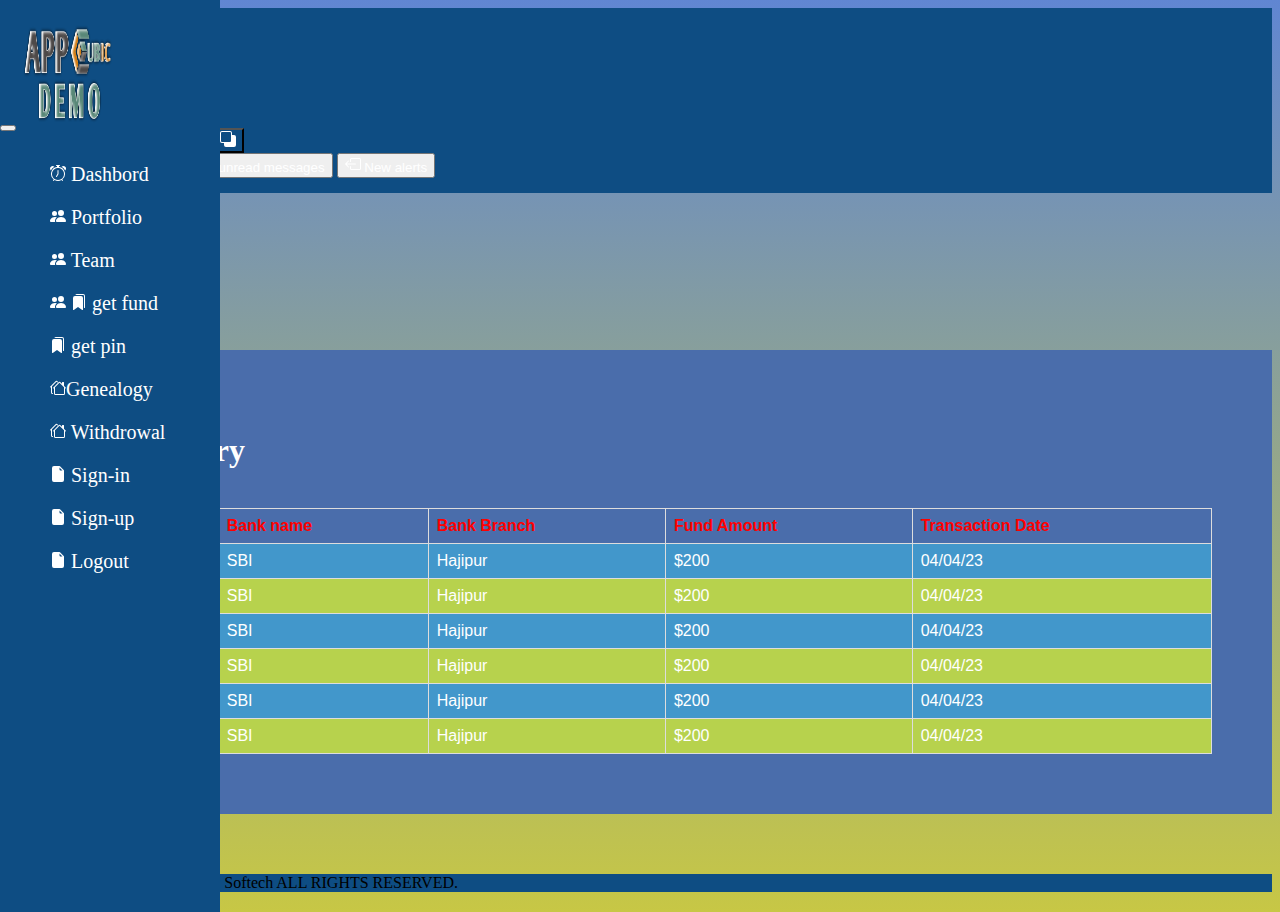
<file: fund reqest history.html>
<!doctype html>
<html lang="en">

<head>
    <meta charset="utf-8">
    <meta name="viewport" content="width=device-width, initial-scale=1">
    <title>funs request history</title>
    <link href="https://cdn.jsdelivr.net/npm/bootstrap@5.3.0-alpha2/dist/css/bootstrap.min.css" rel="stylesheet"
        integrity="sha384-aFq/bzH65dt+w6FI2ooMVUpc+21e0SRygnTpmBvdBgSdnuTN7QbdgL+OapgHtvPp" crossorigin="anonymous">
    <link rel="stylesheet" href="https://cdnjs.cloudflare.com/ajax/libs/font-awesome/6.4.0/css/all.min.css"
        integrity="sha512-iecdLmaskl7CVkqkXNQ/ZH/XLlvWZOJyj7Yy7tcenmpD1ypASozpmT/E0iPtmFIB46ZmdtAc9eNBvH0H/ZpiBw=="
        crossorigin="anonymous" referrerpolicy="no-referrer" />
    <link rel="stylesheet" href="/style.css">
    <link rel="stylesheet" href="https://cdnjs.cloudflare.com/ajax/libs/font-awesome/6.4.0/css/all.min.css"
        integrity="sha512-iecdLmaskl7CVkqkXNQ/ZH/XLlvWZOJyj7Yy7tcenmpD1ypASozpmT/E0iPtmFIB46ZmdtAc9eNBvH0H/ZpiBw=="
        crossorigin="anonymous" referrerpolicy="no-referrer" />
    <script src="https://code.jquery.com/jquery-3.4.1.js"></script>
</head>

<body style="   background-image: linear-gradient(180deg, rgb(96, 134, 210), rgb(199, 199, 69)); ">

    <nav class="navbar sticky-bottom " style="background-color: rgb(14,77,131) ;padding:15px;   ">
        <div class="container-fluid">


            <button class="btn btn-primary" type="button" data-bs-toggle="offcanvas" data-bs-target="#staticBackdrop"
                aria-controls="staticBackdrop" style="background-color:rgb(14,77,131)">
                <i class="fa-solid fa-bars"></i> Menu
            </button>

            <div class="offcanvas offcanvas-start" data-bs-backdrop="static" tabindex="-1" id="staticBackdrop"
                aria-labelledby="staticBackdropLabel" style="width: 15rem;">
                <div class="offcanvas-header" style="background-color: rgb(14,77,131)">
                    <h5 class="offcanvas-title" id="staticBackdropLabel" style="background-color: rgb(14,77,131)">
                    </h5>
                    <!-- <button type="button" class="btn-close" data-bs-dismiss="offcanvas" aria-label="Close"
                            style="background-color: rgb(197, 202, 202);"></button> -->
                </div>
                <div class="offcanvas-body" style="background-color:rgb(14,77,131) ">
                    <div>

                        <div class=" col col-md-6">
                            <div class="container">

                                <div>
                                    <div class="sidebar " style="background-color:rgb(14,77,131);font-size:20px;">

                                        <button type="button" class="btn-close" data-bs-dismiss="offcanvas"
                                            aria-label="Close" style="color: rgb(213, 240, 240);">
                                        </button>

                                        <img src="/logosecond.png" alt="" style="height: 12%; width:44%;  ">
                                        <ul class="sidebar-nav" type="none">
                                            <li><a href="/index.html"><svg xmlns="http://www.w3.org/2000/svg" width="16"
                                                        height="16" fill="currentColor" class="bi bi-alarm"
                                                        viewBox="0 0 16 16">
                                                        <path
                                                            d="M8.5 5.5a.5.5 0 0 0-1 0v3.362l-1.429 2.38a.5.5 0 1 0 .858.515l1.5-2.5A.5.5 0 0 0 8.5 9V5.5z" />
                                                        <path
                                                            d="M6.5 0a.5.5 0 0 0 0 1H7v1.07a7.001 7.001 0 0 0-3.273 12.474l-.602.602a.5.5 0 0 0 .707.708l.746-.746A6.97 6.97 0 0 0 8 16a6.97 6.97 0 0 0 3.422-.892l.746.746a.5.5 0 0 0 .707-.708l-.601-.602A7.001 7.001 0 0 0 9 2.07V1h.5a.5.5 0 0 0 0-1h-3zm1.038 3.018a6.093 6.093 0 0 1 .924 0 6 6 0 1 1-.924 0zM0 3.5c0 .753.333 1.429.86 1.887A8.035 8.035 0 0 1 4.387 1.86 2.5 2.5 0 0 0 0 3.5zM13.5 1c-.753 0-1.429.333-1.887.86a8.035 8.035 0 0 1 3.527 3.527A2.5 2.5 0 0 0 13.5 1z" />

                                                    </svg> Dashbord</a></li>
                                            <li><a href="#"> <svg xmlns="http://www.w3.org/2000/svg" width="16"
                                                        height="16" fill="currentColor" class="bi bi-people-fill"
                                                        viewBox="0 0 16 16">
                                                        <path
                                                            d="M7 14s-1 0-1-1 1-4 5-4 5 3 5 4-1 1-1 1H7Zm4-6a3 3 0 1 0 0-6 3 3 0 0 0 0 6Zm-5.784 6A2.238 2.238 0 0 1 5 13c0-1.355.68-2.75 1.936-3.72A6.325 6.325 0 0 0 5 9c-4 0-5 3-5 4s1 1 1 1h4.216ZM4.5 8a2.5 2.5 0 1 0 0-5 2.5 2.5 0 0 0 0 5Z" />
                                                    </svg> Portfolio</a>
                                                <ul>
                                                    <li><a href="/my prfile.html">My frofile</a></li>
                                                    <li><a href="/edit my profile.html">Edit profile</a></li>
                                                    <li><a href="/change password.html">Change Password</a></li>
                                                    <li><a href="/change bank detail.html">Change bank detail</a></li>
                                                </ul>
                                            </li>
                                            <li><a href="#"> <svg xmlns="http://www.w3.org/2000/svg" width="16"
                                                        height="16" fill="currentColor" class="bi bi-people-fill"
                                                        viewBox="0 0 16 16">
                                                        <path
                                                            d="M7 14s-1 0-1-1 1-4 5-4 5 3 5 4-1 1-1 1H7Zm4-6a3 3 0 1 0 0-6 3 3 0 0 0 0 6Zm-5.784 6A2.238 2.238 0 0 1 5 13c0-1.355.68-2.75 1.936-3.72A6.325 6.325 0 0 0 5 9c-4 0-5 3-5 4s1 1 1 1h4.216ZM4.5 8a2.5 2.5 0 1 0 0-5 2.5 2.5 0 0 0 0 5Z" />
                                                    </svg> Team</a>
                                                <ul>
                                                    <li><a href="/direct team.html">Direct team</a></li>
                                                    <li><a href="/total team.html">Total Team</a></li>

                                                </ul>
                                            </li>
                                            <li><a href="#"> <svg xmlns="http://www.w3.org/2000/svg" width="16"
                                                        height="16" fill="currentColor" class="bi bi-people-fill"
                                                        viewBox="0 0 16 16">
                                                        <path
                                                            d="M7 14s-1 0-1-1 1-4 5-4 5 3 5 4-1 1-1 1H7Zm4-6a3 3 0 1 0 0-6 3 3 0 0 0 0 6Zm-5.784 6A2.238 2.238 0 0 1 5 13c0-1.355.68-2.75 1.936-3.72A6.325 6.325 0 0 0 5 9c-4 0-5 3-5 4s1 1 1 1h4.216ZM4.5 8a2.5 2.5 0 1 0 0-5 2.5 2.5 0 0 0 0 5Z" />
                                                    </svg> <svg xmlns="http://www.w3.org/2000/svg" width="16"
                                                        height="16" fill="currentColor" class="bi bi-bookmarks-fill"
                                                        viewBox="0 0 16 16">
                                                        <path
                                                            d="M2 4a2 2 0 0 1 2-2h6a2 2 0 0 1 2 2v11.5a.5.5 0 0 1-.777.416L7 13.101l-4.223 2.815A.5.5 0 0 1 2 15.5V4z" />
                                                        <path
                                                            d="M4.268 1A2 2 0 0 1 6 0h6a2 2 0 0 1 2 2v11.5a.5.5 0 0 1-.777.416L13 13.768V2a1 1 0 0 0-1-1H4.268z" />
                                                    </svg> get fund</a>
                                                <ul>
                                                    <li><a href="/fund request.html"> Fund request</a></li>
                                                    <li><a href="/fund reqest history.html">Fund request history </a></li>
                                                    <li><a href="#"> Tranfer history</a></li>
                                                    <li><a href="#"> Used fund</a></li>

                                                </ul>
                                            </li>
                                            <li><a href="#"> <svg xmlns="http://www.w3.org/2000/svg" width="16"
                                                        height="16" fill="currentColor" class="bi bi-bookmarks-fill"
                                                        viewBox="0 0 16 16">
                                                        <path
                                                            d="M2 4a2 2 0 0 1 2-2h6a2 2 0 0 1 2 2v11.5a.5.5 0 0 1-.777.416L7 13.101l-4.223 2.815A.5.5 0 0 1 2 15.5V4z" />
                                                        <path
                                                            d="M4.268 1A2 2 0 0 1 6 0h6a2 2 0 0 1 2 2v11.5a.5.5 0 0 1-.777.416L13 13.768V2a1 1 0 0 0-1-1H4.268z" />
                                                    </svg> get pin</a>
                                                <ul>
                                                    <li><a href="#">Pin request</a></li>
                                                    <li><a href="#"> Pin history</a></li>
                                                    <li><a href="#">Tranfer pin</a></li>
                                                    <li><a href="#">Used pin</a></li>
                                                </ul>
                                            </li>
                                            <li><a href=""> <svg xmlns="http://www.w3.org/2000/svg" width="16"
                                                        height="16" fill="currentColor" class="bi bi-houses"
                                                        viewBox="0 0 16 16">
                                                        <path
                                                            d="M5.793 1a1 1 0 0 1 1.414 0l.647.646a.5.5 0 1 1-.708.708L6.5 1.707 2 6.207V12.5a.5.5 0 0 0 .5.5.5.5 0 0 1 0 1A1.5 1.5 0 0 1 1 12.5V7.207l-.146.147a.5.5 0 0 1-.708-.708L5.793 1Zm3 1a1 1 0 0 1 1.414 0L12 3.793V2.5a.5.5 0 0 1 .5-.5h1a.5.5 0 0 1 .5.5v3.293l1.854 1.853a.5.5 0 0 1-.708.708L15 8.207V13.5a1.5 1.5 0 0 1-1.5 1.5h-8A1.5 1.5 0 0 1 4 13.5V8.207l-.146.147a.5.5 0 1 1-.708-.708L8.793 2Zm.707.707L5 7.207V13.5a.5.5 0 0 0 .5.5h8a.5.5 0 0 0 .5-.5V7.207l-4.5-4.5Z" />
                                                    </svg>Genealogy</a></li>
                                            <li><a href="#"> <svg xmlns="http://www.w3.org/2000/svg" width="16"
                                                        height="16" fill="currentColor" class="bi bi-houses"
                                                        viewBox="0 0 16 16">
                                                        <path
                                                            d="M5.793 1a1 1 0 0 1 1.414 0l.647.646a.5.5 0 1 1-.708.708L6.5 1.707 2 6.207V12.5a.5.5 0 0 0 .5.5.5.5 0 0 1 0 1A1.5 1.5 0 0 1 1 12.5V7.207l-.146.147a.5.5 0 0 1-.708-.708L5.793 1Zm3 1a1 1 0 0 1 1.414 0L12 3.793V2.5a.5.5 0 0 1 .5-.5h1a.5.5 0 0 1 .5.5v3.293l1.854 1.853a.5.5 0 0 1-.708.708L15 8.207V13.5a1.5 1.5 0 0 1-1.5 1.5h-8A1.5 1.5 0 0 1 4 13.5V8.207l-.146.147a.5.5 0 1 1-.708-.708L8.793 2Zm.707.707L5 7.207V13.5a.5.5 0 0 0 .5.5h8a.5.5 0 0 0 .5-.5V7.207l-4.5-4.5Z" />
                                                    </svg> Withdrowal</a>
                                                <ul>
                                                    <li><a href="#">Make withdrawal</a></li>
                                                    <li><a href="#">withdrawal history</a></li>

                                                </ul>
                                            </li>
                                            <li><a href="/sign-in.html"> <svg xmlns="http://www.w3.org/2000/svg"
                                                        width="16" height="16" fill="currentColor"
                                                        class="bi bi-file-earmark-fill" viewBox="0 0 16 16">
                                                        <path
                                                            d="M4 0h5.293A1 1 0 0 1 10 .293L13.707 4a1 1 0 0 1 .293.707V14a2 2 0 0 1-2 2H4a2 2 0 0 1-2-2V2a2 2 0 0 1 2-2zm5.5 1.5v2a1 1 0 0 0 1 1h2l-3-3z" />
                                                    </svg> Sign-in
                                                </a></li>
                                            <li><a href="/sign-up.html"> <svg xmlns="http://www.w3.org/2000/svg"
                                                        width="16" height="16" fill="currentColor"
                                                        class="bi bi-file-earmark-fill" viewBox="0 0 16 16">
                                                        <path
                                                            d="M4 0h5.293A1 1 0 0 1 10 .293L13.707 4a1 1 0 0 1 .293.707V14a2 2 0 0 1-2 2H4a2 2 0 0 1-2-2V2a2 2 0 0 1 2-2zm5.5 1.5v2a1 1 0 0 0 1 1h2l-3-3z" />
                                                    </svg> Sign-up</a></li>
                                            <li><a href="/sign-in.html"> <svg xmlns="http://www.w3.org/2000/svg"
                                                        width="16" height="16" fill="currentColor"
                                                        class="bi bi-file-earmark-fill" viewBox="0 0 16 16">
                                                        <path
                                                            d="M4 0h5.293A1 1 0 0 1 10 .293L13.707 4a1 1 0 0 1 .293.707V14a2 2 0 0 1-2 2H4a2 2 0 0 1-2-2V2a2 2 0 0 1 2-2zm5.5 1.5v2a1 1 0 0 0 1 1h2l-3-3z" />
                                                    </svg> Logout</a></li>
                                        </ul>
                                    </div>
                                </div>

                            </div>
                        </div>


                    </div>
                </div>
            </div>
            <img src="/logosecond.png" alt="" style="height: 10%; width:10%;  ">
            <nav class="navbar " style="background-color:rgb(14,77,131);">




                <div class="container-fluid">






                    <form class="d-flex" role="search">

                        <input type="text" value="https://icons.getbootstrap.com/icons/file-earmark-fill/" id="myInput">

                        <!-- The button used to copy the text -->
                        <button onclick="myFunction()" style="background-color:rgb(14,77,131); "> <svg
                                xmlns="http://www.w3.org/2000/svg" width="16" height="16" fill="currentColor"
                                class="bi bi-back" viewBox="0 0 16 16">
                                <path
                                    d="M0 2a2 2 0 0 1 2-2h8a2 2 0 0 1 2 2v2h2a2 2 0 0 1 2 2v8a2 2 0 0 1-2 2H6a2 2 0 0 1-2-2v-2H2a2 2 0 0 1-2-2V2zm2-1a1 1 0 0 0-1 1v8a1 1 0 0 0 1 1h8a1 1 0 0 0 1-1V2a1 1 0 0 0-1-1H2z"
                                    style="color: white;" />
                            </svg></button>
                    </form>







                    <button type="button" class="btn position-relative" style="color:white">
                        <!-- <i class="fa-light fa-cowbell" style="color: black;"></i> -->
                        <svg xmlns="http://www.w3.org/2000/svg" width="16" height="16" fill="currentColor"
                            class="bi bi-bell-fill" viewBox="0 0 16 16">
                            <path
                                d="M8 16a2 2 0 0 0 2-2H6a2 2 0 0 0 2 2zm.995-14.901a1 1 0 1 0-1.99 0A5.002 5.002 0 0 0 3 6c0 1.098-.5 6-2 7h14c-1.5-1-2-5.902-2-7 0-2.42-1.72-4.44-4.005-4.901z" />
                        </svg>

                        <span class="position-absolute top-0 start-10 translate-middle badge rounded-pill bg-danger">
                            3
                            <span class="visually-hidden">unread messages</span>
                        </span>
                    </button>
                    <button type="button" class="btn  position-relative" style="color:white">
                        <svg xmlns="http://www.w3.org/2000/svg" width="16" height="16" fill="currentColor"
                            class="bi bi-envelope-fill" viewBox="0 0 16 16">
                            <path
                                d="M.05 3.555A2 2 0 0 1 2 2h12a2 2 0 0 1 1.95 1.555L8 8.414.05 3.555ZM0 4.697v7.104l5.803-3.558L0 4.697ZM6.761 8.83l-6.57 4.027A2 2 0 0 0 2 14h12a2 2 0 0 0 1.808-1.144l-6.57-4.027L8 9.586l-1.239-.757Zm3.436-.586L16 11.801V4.697l-5.803 3.546Z" />
                        </svg>
                        <span class="position-absolute top-0 start-10 translate-middle badge rounded-pill bg-danger">
                            9
                            <span class="visually-hidden">unread messages</span>
                        </span>
                    </button>
                    <button type="button" class="btn  position-relative" style="color:white">
                        <svg xmlns="http://www.w3.org/2000/svg" width="16" height="16" fill="currentColor"
                            class="bi bi-box-arrow-left" viewBox="0 0 16 16">
                            <path fill-rule="evenodd"
                                d="M6 12.5a.5.5 0 0 0 .5.5h8a.5.5 0 0 0 .5-.5v-9a.5.5 0 0 0-.5-.5h-8a.5.5 0 0 0-.5.5v2a.5.5 0 0 1-1 0v-2A1.5 1.5 0 0 1 6.5 2h8A1.5 1.5 0 0 1 16 3.5v9a1.5 1.5 0 0 1-1.5 1.5h-8A1.5 1.5 0 0 1 5 12.5v-2a.5.5 0 0 1 1 0v2z" />
                            <path fill-rule="evenodd"
                                d="M.146 8.354a.5.5 0 0 1 0-.708l3-3a.5.5 0 1 1 .708.708L1.707 7.5H10.5a.5.5 0 0 1 0 1H1.707l2.147 2.146a.5.5 0 0 1-.708.708l-3-3z" />
                        </svg>
                        <span
                            class="position-absolute top-0 start-10 translate-middle p-2 bg-danger border border-light rounded-circle">
                            <span class="visually-hidden">New alerts</span>
                        </span>
                    </button>
                </div>


            </nav>

        </div>
    </nav>



    <h4 style="color:#fff;text-shadow:2px 3px 5px; margin-top:40px;">Admin Dashboard</h4>
    <p id="home-link"><a href="index.html">Home </a> <span><a href="myprofile.html">&gt; Fund history</a></span></p>

    <div class="container">
        <div style="background-color: rgb(74, 109, 171); padding:60px;margin-top:60px; color:white">
            <h1> Fund history</h1><br>



            <table style="font-family: arial, sans-serif;
            border-collapse: collapse;
            width: 100%;">
                <tr>
                    <th style="border: 1px solid #dddddd;
  text-align: left;
  padding: 8px; color:red"> Id/UTR</th>
                    <th style="border: 1px solid #dddddd;
  text-align: left;
  padding: 8px; color:red">Bank name</th>
                    <th style="border: 1px solid #dddddd;
  text-align: left;
  padding: 8px; color:red">Bank Branch</th>
                    <th style="border: 1px solid #dddddd;
  text-align: left;
  padding: 8px;color:red">Fund Amount</th>
  <th style="border: 1px solid #dddddd;
  text-align: left;
  padding: 8px;color:red">Transaction Date</th>
                </tr>
                <tr>
                    <td  style="border: 1px solid #dddddd;
  text-align: left;
  padding: 8px;background-color:rgb(66, 151, 203)">LC6565</td>
                    <td  style="border: 1px solid #dddddd;
  text-align: left;
  padding: 8px; background-color:rgb(66, 151, 203);">SBI</td>
                    <td  style="border: 1px solid #dddddd;
  text-align: left;
  padding: 8px;  background-color:rgb(66, 151, 203);">Hajipur</td>
                    <td  style="border: 1px solid #dddddd;
  text-align: left;
  padding: 8px; background-color:rgb(66, 151, 203);">$200</td>
  <td  style="border: 1px solid #dddddd;
  text-align: left;
  padding: 8px; background-color:rgb(66, 151, 203);">04/04/23</td>
                </tr>
                <tr>
                    <td  style="border: 1px solid #dddddd;
  text-align: left;
  padding: 8px;background-color:rgb(183, 210, 77)">LC6565</td>
                    <td  style="border: 1px solid #dddddd;
  text-align: left;
  padding: 8px; background-color:rgb(183, 210, 77);">SBI</td>
                    <td  style="border: 1px solid #dddddd;
  text-align: left;
  padding: 8px;  background-color:rgb(183, 210, 77);">Hajipur</td>
                    <td  style="border: 1px solid #dddddd;
  text-align: left;
  padding: 8px; background-color:rgb(183, 210, 77);">$200</td>
  <td  style="border: 1px solid #dddddd;
  text-align: left;
  padding: 8px; background-color:rgb(183, 210, 77);">04/04/23</td>
                </tr>

               

                <tr>
                    <td  style="border: 1px solid #dddddd;
  text-align: left;
  padding: 8px;background-color:rgb(66, 151, 203)">LC6565</td>
                    <td  style="border: 1px solid #dddddd;
  text-align: left;
  padding: 8px; background-color:rgb(66, 151, 203);">SBI</td>
                    <td  style="border: 1px solid #dddddd;
  text-align: left;
  padding: 8px;  background-color:rgb(66, 151, 203);">Hajipur</td>
                    <td  style="border: 1px solid #dddddd;
  text-align: left;
  padding: 8px; background-color:rgb(66, 151, 203);">$200</td>
  <td  style="border: 1px solid #dddddd;
  text-align: left;
  padding: 8px; background-color:rgb(66, 151, 203);">04/04/23</td>
                </tr>

                <tr>
                    <td  style="border: 1px solid #dddddd;
  text-align: left;
  padding: 8px;background-color:rgb(183, 210, 77)">LC6565</td>
                    <td  style="border: 1px solid #dddddd;
  text-align: left;
  padding: 8px; background-color:rgb(183, 210, 77);">SBI</td>
                    <td  style="border: 1px solid #dddddd;
  text-align: left;
  padding: 8px;  background-color:rgb(183, 210, 77);">Hajipur</td>
                    <td  style="border: 1px solid #dddddd;
  text-align: left;
  padding: 8px; background-color:rgb(183, 210, 77);">$200</td>
  <td  style="border: 1px solid #dddddd;
  text-align: left;
  padding: 8px; background-color:rgb(183, 210, 77);">04/04/23</td>
                </tr>

                <tr>
                    <td  style="border: 1px solid #dddddd;
  text-align: left;
  padding: 8px;background-color:rgb(66, 151, 203)">LC6565</td>
                    <td  style="border: 1px solid #dddddd;
  text-align: left;
  padding: 8px; background-color:rgb(66, 151, 203);">SBI</td>
                    <td  style="border: 1px solid #dddddd;
  text-align: left;
  padding: 8px;  background-color:rgb(66, 151, 203);">Hajipur</td>
                    <td  style="border: 1px solid #dddddd;
  text-align: left;
  padding: 8px; background-color:rgb(66, 151, 203);">$200</td>
  <td  style="border: 1px solid #dddddd;
  text-align: left;
  padding: 8px; background-color:rgb(66, 151, 203);">04/04/23</td>
                </tr>
                <tr>
                    <td  style="border: 1px solid #dddddd;
  text-align: left;
  padding: 8px;background-color:rgb(183, 210, 77)">LC6565</td>
                    <td  style="border: 1px solid #dddddd;
  text-align: left;
  padding: 8px; background-color:rgb(183, 210, 77);">SBI</td>
                    <td  style="border: 1px solid #dddddd;
  text-align: left;
  padding: 8px;  background-color:rgb(183, 210, 77);">Hajipur</td>
                    <td  style="border: 1px solid #dddddd;
  text-align: left;
  padding: 8px; background-color:rgb(183, 210, 77);">$200</td>
  <td  style="border: 1px solid #dddddd;
  text-align: left;
  padding: 8px; background-color:rgb(183, 210, 77);">04/04/23</td>
                </tr>

            </table>

            


        </div>

    </div>



   
    


    <div class="container" style="background-color: rgb(14,77,131); margin-top:60px; margin-bottom:20px;">
        <div class="container-fluid">
            <div class="row">
                <div class="col-md-12 mt-5 footer">
                    <p class="text-white font-weight-bold">COPYRIGHT © 2021 AppCubic Softech ALL RIGHTS RESERVED.
                    </p>
                </div>
            </div>
        </div>
    </div>


    <script src="https://cdn.jsdelivr.net/npm/bootstrap@5.3.0-alpha2/dist/js/bootstrap.bundle.min.js"
        integrity="sha384-qKXV1j0HvMUeCBQ+QVp7JcfGl760yU08IQ+GpUo5hlbpg51QRiuqHAJz8+BrxE/N"
        crossorigin="anonymous"></script>
     <script>
            $('.feat-btn').click(function () {
                $('nav ul.feat-show').toggleClass("show");

            });

            $('.serv-btn').click(function () {
                $('nav ul.serv-show').toggleClass("show1");

            });
            $('.get-btn').click(function () {
                $('nav ul.get-show').toggleClass("show2");

            });
            $('.pin-btn').click(function () {
                $('nav ul.pin-show').toggleClass("show3");

            });
            $('.with-btn').click(function () {
                $('nav ul.with-show').toggleClass("show4");

            });



        </script> 

    <script>
        const sidebarItems = document.querySelectorAll('.sidebar-nav li');

        sidebarItems.forEach(item => {
            item.addEventListener('click', () => {
                sidebarItems.forEach(item => {
                    item.classList.remove('active');
                });
                item.classList.add('active');
            });
        });

        const submenus = document.querySelectorAll('.sidebar-nav li ul');

        submenus.forEach(submenu => {
            submenu.addEventListener('click', (event) => {
                event.stopPropagation();
            });
        });

        document.addEventListener('click', () => {
            submenus.forEach(submenu => {
                submenu.classList.remove('active');
            });
        });

        const submenusItems = document.querySelectorAll('.sidebar-nav li ul li');

        submenusItems.forEach(submenuItem => {
            submenuItem.addEventListener('click', () => {
                submenus.forEach(submenu => {
                    submenu.classList.remove('active');
                });
            });
        });
    </script>
    <script>
        function myFunction() {
            // Get the text field
            var copyText = document.getElementById("myInput");

            // Select the text field
            copyText.select();
            copyText.setSelectionRange(0, 99999); // For mobile devices

            // Copy the text inside the text field
            navigator.clipboard.writeText(copyText.value);

            // Alert the copied text
            alert("Copied the text: " + copyText.value);
        }
    </script> 
</body>

</html>
</file>
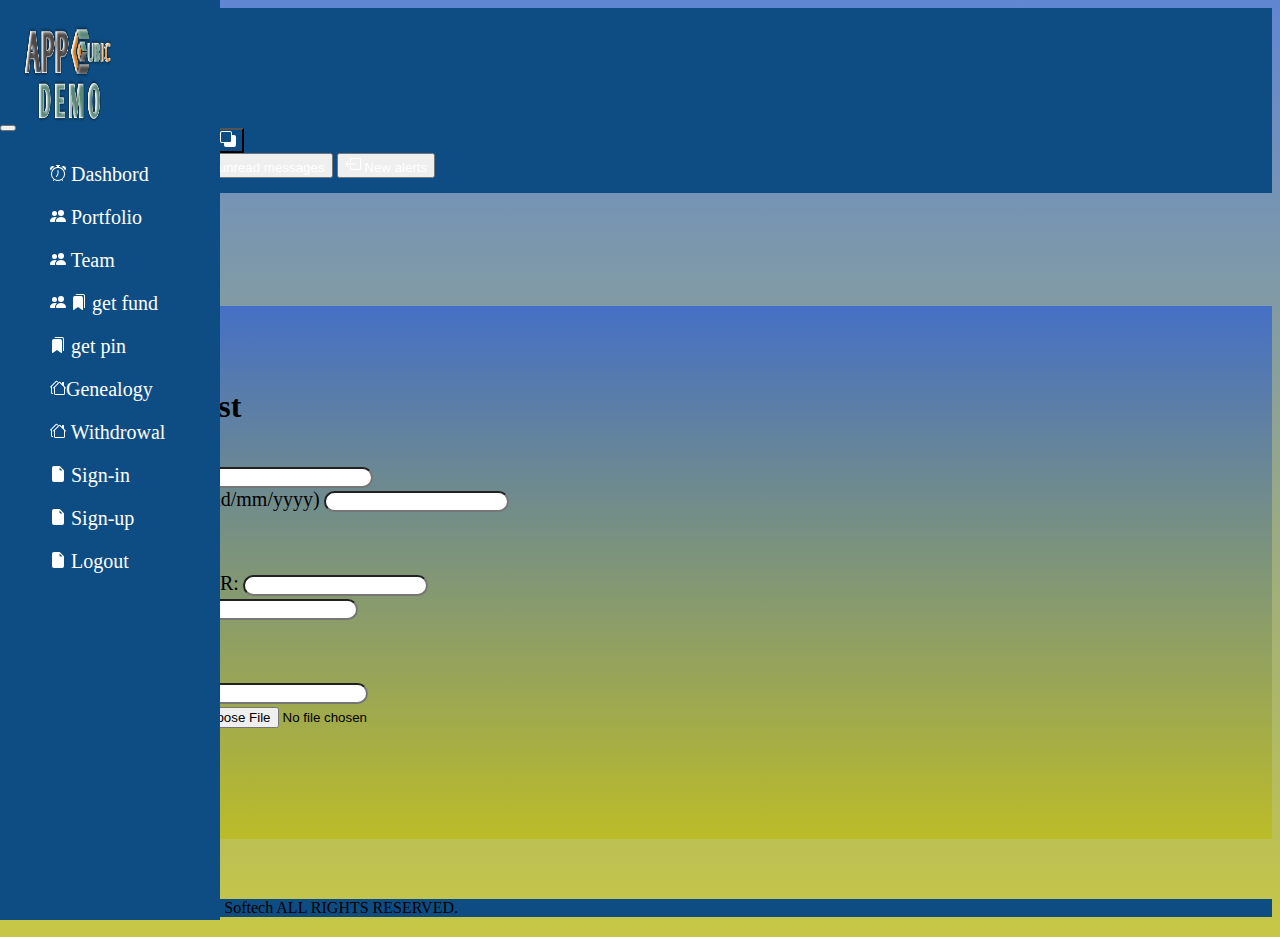
<file: fund request.html>
<!doctype html>
<html lang="en">

<head>
    <meta charset="utf-8">
    <meta name="viewport" content="width=device-width, initial-scale=1">
    <title>fund request</title>
    <link href="https://cdn.jsdelivr.net/npm/bootstrap@5.3.0-alpha2/dist/css/bootstrap.min.css" rel="stylesheet"
        integrity="sha384-aFq/bzH65dt+w6FI2ooMVUpc+21e0SRygnTpmBvdBgSdnuTN7QbdgL+OapgHtvPp" crossorigin="anonymous">
    <link rel="stylesheet" href="https://cdnjs.cloudflare.com/ajax/libs/font-awesome/6.4.0/css/all.min.css"
        integrity="sha512-iecdLmaskl7CVkqkXNQ/ZH/XLlvWZOJyj7Yy7tcenmpD1ypASozpmT/E0iPtmFIB46ZmdtAc9eNBvH0H/ZpiBw=="
        crossorigin="anonymous" referrerpolicy="no-referrer" />
    <link rel="stylesheet" href="/style.css">
    <link rel="stylesheet" href="https://cdnjs.cloudflare.com/ajax/libs/font-awesome/6.4.0/css/all.min.css"
        integrity="sha512-iecdLmaskl7CVkqkXNQ/ZH/XLlvWZOJyj7Yy7tcenmpD1ypASozpmT/E0iPtmFIB46ZmdtAc9eNBvH0H/ZpiBw=="
        crossorigin="anonymous" referrerpolicy="no-referrer" />
    <script src="https://code.jquery.com/jquery-3.4.1.js"></script>
</head>

<body style="   background-image: linear-gradient(180deg, rgb(96, 134, 210), rgb(199, 199, 69)); ">

    <nav class="navbar sticky-bottom " style="background-color: rgb(14,77,131) ;padding:15px;   ">
        <div class="container-fluid">


            <button class="btn btn-primary" type="button" data-bs-toggle="offcanvas" data-bs-target="#staticBackdrop"
                aria-controls="staticBackdrop" style="background-color:rgb(14,77,131)">
                <i class="fa-solid fa-bars"></i> Menu
            </button>

            <div class="offcanvas offcanvas-start" data-bs-backdrop="static" tabindex="-1" id="staticBackdrop"
                aria-labelledby="staticBackdropLabel" style="width: 15rem;">
                <div class="offcanvas-header" style="background-color: rgb(14,77,131)">
                    <h5 class="offcanvas-title" id="staticBackdropLabel" style="background-color: rgb(14,77,131)">
                    </h5>
                    <!-- <button type="button" class="btn-close" data-bs-dismiss="offcanvas" aria-label="Close"
                            style="background-color: rgb(197, 202, 202);"></button> -->
                </div>
                <div class="offcanvas-body" style="background-color:rgb(14,77,131) ">
                    <div>

                        <div class=" col col-md-6">
                            <div class="container">

                                <div>
                                    <div class="sidebar " style="background-color:rgb(14,77,131);font-size:20px;">

                                        <button type="button" class="btn-close" data-bs-dismiss="offcanvas"
                                            aria-label="Close" style="color: rgb(213, 240, 240);">
                                        </button>

                                        <img src="/logosecond.png" alt="" style="height: 12%; width:44%;  ">
                                        <ul class="sidebar-nav" type="none">
                                            <li><a href="/index.html"><svg xmlns="http://www.w3.org/2000/svg" width="16"
                                                        height="16" fill="currentColor" class="bi bi-alarm"
                                                        viewBox="0 0 16 16">
                                                        <path
                                                            d="M8.5 5.5a.5.5 0 0 0-1 0v3.362l-1.429 2.38a.5.5 0 1 0 .858.515l1.5-2.5A.5.5 0 0 0 8.5 9V5.5z" />
                                                        <path
                                                            d="M6.5 0a.5.5 0 0 0 0 1H7v1.07a7.001 7.001 0 0 0-3.273 12.474l-.602.602a.5.5 0 0 0 .707.708l.746-.746A6.97 6.97 0 0 0 8 16a6.97 6.97 0 0 0 3.422-.892l.746.746a.5.5 0 0 0 .707-.708l-.601-.602A7.001 7.001 0 0 0 9 2.07V1h.5a.5.5 0 0 0 0-1h-3zm1.038 3.018a6.093 6.093 0 0 1 .924 0 6 6 0 1 1-.924 0zM0 3.5c0 .753.333 1.429.86 1.887A8.035 8.035 0 0 1 4.387 1.86 2.5 2.5 0 0 0 0 3.5zM13.5 1c-.753 0-1.429.333-1.887.86a8.035 8.035 0 0 1 3.527 3.527A2.5 2.5 0 0 0 13.5 1z" />

                                                    </svg> Dashbord</a></li>
                                            <li><a href="#"> <svg xmlns="http://www.w3.org/2000/svg" width="16"
                                                        height="16" fill="currentColor" class="bi bi-people-fill"
                                                        viewBox="0 0 16 16">
                                                        <path
                                                            d="M7 14s-1 0-1-1 1-4 5-4 5 3 5 4-1 1-1 1H7Zm4-6a3 3 0 1 0 0-6 3 3 0 0 0 0 6Zm-5.784 6A2.238 2.238 0 0 1 5 13c0-1.355.68-2.75 1.936-3.72A6.325 6.325 0 0 0 5 9c-4 0-5 3-5 4s1 1 1 1h4.216ZM4.5 8a2.5 2.5 0 1 0 0-5 2.5 2.5 0 0 0 0 5Z" />
                                                    </svg> Portfolio</a>
                                                <ul>
                                                    <li><a href="/my prfile.html">My frofile</a></li>
                                                    <li><a href="/edit my profile.html">Edit profile</a></li>
                                                    <li><a href="/change password.html">Change Password</a></li>
                                                    <li><a href="/change bank detail.html">Change bank detail</a></li>
                                                </ul>
                                            </li>
                                            <li><a href="#"> <svg xmlns="http://www.w3.org/2000/svg" width="16"
                                                        height="16" fill="currentColor" class="bi bi-people-fill"
                                                        viewBox="0 0 16 16">
                                                        <path
                                                            d="M7 14s-1 0-1-1 1-4 5-4 5 3 5 4-1 1-1 1H7Zm4-6a3 3 0 1 0 0-6 3 3 0 0 0 0 6Zm-5.784 6A2.238 2.238 0 0 1 5 13c0-1.355.68-2.75 1.936-3.72A6.325 6.325 0 0 0 5 9c-4 0-5 3-5 4s1 1 1 1h4.216ZM4.5 8a2.5 2.5 0 1 0 0-5 2.5 2.5 0 0 0 0 5Z" />
                                                    </svg> Team</a>
                                                <ul>
                                                    <li><a href="/direct team.html">Direct team</a></li>
                                                    <li><a href="/total team.html">Total Team</a></li>

                                                </ul>
                                            </li>
                                            <li><a href="#"> <svg xmlns="http://www.w3.org/2000/svg" width="16"
                                                        height="16" fill="currentColor" class="bi bi-people-fill"
                                                        viewBox="0 0 16 16">
                                                        <path
                                                            d="M7 14s-1 0-1-1 1-4 5-4 5 3 5 4-1 1-1 1H7Zm4-6a3 3 0 1 0 0-6 3 3 0 0 0 0 6Zm-5.784 6A2.238 2.238 0 0 1 5 13c0-1.355.68-2.75 1.936-3.72A6.325 6.325 0 0 0 5 9c-4 0-5 3-5 4s1 1 1 1h4.216ZM4.5 8a2.5 2.5 0 1 0 0-5 2.5 2.5 0 0 0 0 5Z" />
                                                    </svg> <svg xmlns="http://www.w3.org/2000/svg" width="16"
                                                        height="16" fill="currentColor" class="bi bi-bookmarks-fill"
                                                        viewBox="0 0 16 16">
                                                        <path
                                                            d="M2 4a2 2 0 0 1 2-2h6a2 2 0 0 1 2 2v11.5a.5.5 0 0 1-.777.416L7 13.101l-4.223 2.815A.5.5 0 0 1 2 15.5V4z" />
                                                        <path
                                                            d="M4.268 1A2 2 0 0 1 6 0h6a2 2 0 0 1 2 2v11.5a.5.5 0 0 1-.777.416L13 13.768V2a1 1 0 0 0-1-1H4.268z" />
                                                    </svg> get fund</a>
                                                <ul>
                                                    <li><a href="/fund request.html"> Fund request</a></li>
                                                    <li><a href="/fund reqest history.html">Fund request history </a></li>
                                                    <li><a href="#"> Tranfer history</a></li>
                                                    <li><a href="#"> Used fund</a></li>

                                                </ul>
                                            </li>
                                            <li><a href="#"> <svg xmlns="http://www.w3.org/2000/svg" width="16"
                                                        height="16" fill="currentColor" class="bi bi-bookmarks-fill"
                                                        viewBox="0 0 16 16">
                                                        <path
                                                            d="M2 4a2 2 0 0 1 2-2h6a2 2 0 0 1 2 2v11.5a.5.5 0 0 1-.777.416L7 13.101l-4.223 2.815A.5.5 0 0 1 2 15.5V4z" />
                                                        <path
                                                            d="M4.268 1A2 2 0 0 1 6 0h6a2 2 0 0 1 2 2v11.5a.5.5 0 0 1-.777.416L13 13.768V2a1 1 0 0 0-1-1H4.268z" />
                                                    </svg> get pin</a>
                                                <ul>
                                                    <li><a href="#">Pin request</a></li>
                                                    <li><a href="#"> Pin history</a></li>
                                                    <li><a href="#">Tranfer pin</a></li>
                                                    <li><a href="#">Used pin</a></li>
                                                </ul>
                                            </li>
                                            <li><a href=""> <svg xmlns="http://www.w3.org/2000/svg" width="16"
                                                        height="16" fill="currentColor" class="bi bi-houses"
                                                        viewBox="0 0 16 16">
                                                        <path
                                                            d="M5.793 1a1 1 0 0 1 1.414 0l.647.646a.5.5 0 1 1-.708.708L6.5 1.707 2 6.207V12.5a.5.5 0 0 0 .5.5.5.5 0 0 1 0 1A1.5 1.5 0 0 1 1 12.5V7.207l-.146.147a.5.5 0 0 1-.708-.708L5.793 1Zm3 1a1 1 0 0 1 1.414 0L12 3.793V2.5a.5.5 0 0 1 .5-.5h1a.5.5 0 0 1 .5.5v3.293l1.854 1.853a.5.5 0 0 1-.708.708L15 8.207V13.5a1.5 1.5 0 0 1-1.5 1.5h-8A1.5 1.5 0 0 1 4 13.5V8.207l-.146.147a.5.5 0 1 1-.708-.708L8.793 2Zm.707.707L5 7.207V13.5a.5.5 0 0 0 .5.5h8a.5.5 0 0 0 .5-.5V7.207l-4.5-4.5Z" />
                                                    </svg>Genealogy</a></li>
                                            <li><a href="#"> <svg xmlns="http://www.w3.org/2000/svg" width="16"
                                                        height="16" fill="currentColor" class="bi bi-houses"
                                                        viewBox="0 0 16 16">
                                                        <path
                                                            d="M5.793 1a1 1 0 0 1 1.414 0l.647.646a.5.5 0 1 1-.708.708L6.5 1.707 2 6.207V12.5a.5.5 0 0 0 .5.5.5.5 0 0 1 0 1A1.5 1.5 0 0 1 1 12.5V7.207l-.146.147a.5.5 0 0 1-.708-.708L5.793 1Zm3 1a1 1 0 0 1 1.414 0L12 3.793V2.5a.5.5 0 0 1 .5-.5h1a.5.5 0 0 1 .5.5v3.293l1.854 1.853a.5.5 0 0 1-.708.708L15 8.207V13.5a1.5 1.5 0 0 1-1.5 1.5h-8A1.5 1.5 0 0 1 4 13.5V8.207l-.146.147a.5.5 0 1 1-.708-.708L8.793 2Zm.707.707L5 7.207V13.5a.5.5 0 0 0 .5.5h8a.5.5 0 0 0 .5-.5V7.207l-4.5-4.5Z" />
                                                    </svg> Withdrowal</a>
                                                <ul>
                                                    <li><a href="#">Make withdrawal</a></li>
                                                    <li><a href="#">withdrawal history</a></li>

                                                </ul>
                                            </li>
                                            <li><a href="/sign-in.html"> <svg xmlns="http://www.w3.org/2000/svg"
                                                        width="16" height="16" fill="currentColor"
                                                        class="bi bi-file-earmark-fill" viewBox="0 0 16 16">
                                                        <path
                                                            d="M4 0h5.293A1 1 0 0 1 10 .293L13.707 4a1 1 0 0 1 .293.707V14a2 2 0 0 1-2 2H4a2 2 0 0 1-2-2V2a2 2 0 0 1 2-2zm5.5 1.5v2a1 1 0 0 0 1 1h2l-3-3z" />
                                                    </svg> Sign-in
                                                </a></li>
                                            <li><a href="/sign-up.html"> <svg xmlns="http://www.w3.org/2000/svg"
                                                        width="16" height="16" fill="currentColor"
                                                        class="bi bi-file-earmark-fill" viewBox="0 0 16 16">
                                                        <path
                                                            d="M4 0h5.293A1 1 0 0 1 10 .293L13.707 4a1 1 0 0 1 .293.707V14a2 2 0 0 1-2 2H4a2 2 0 0 1-2-2V2a2 2 0 0 1 2-2zm5.5 1.5v2a1 1 0 0 0 1 1h2l-3-3z" />
                                                    </svg> Sign-up</a></li>
                                            <li><a href="/sign-in.html"> <svg xmlns="http://www.w3.org/2000/svg"
                                                        width="16" height="16" fill="currentColor"
                                                        class="bi bi-file-earmark-fill" viewBox="0 0 16 16">
                                                        <path
                                                            d="M4 0h5.293A1 1 0 0 1 10 .293L13.707 4a1 1 0 0 1 .293.707V14a2 2 0 0 1-2 2H4a2 2 0 0 1-2-2V2a2 2 0 0 1 2-2zm5.5 1.5v2a1 1 0 0 0 1 1h2l-3-3z" />
                                                    </svg> Logout</a></li>
                                        </ul>
                                    </div>
                                </div>

                            </div>
                        </div>


                    </div>
                </div>
            </div>
            <img src="/logosecond.png" alt="" style="height: 10%; width:10%;  ">
            <nav class="navbar " style="background-color:rgb(14,77,131);">




                <div class="container-fluid">






                    <form class="d-flex" role="search">

                        <input type="text" value="https://icons.getbootstrap.com/icons/file-earmark-fill/" id="myInput">

                        <!-- The button used to copy the text -->
                        <button onclick="myFunction()" style="background-color:rgb(14,77,131); "> <svg
                                xmlns="http://www.w3.org/2000/svg" width="16" height="16" fill="currentColor"
                                class="bi bi-back" viewBox="0 0 16 16">
                                <path
                                    d="M0 2a2 2 0 0 1 2-2h8a2 2 0 0 1 2 2v2h2a2 2 0 0 1 2 2v8a2 2 0 0 1-2 2H6a2 2 0 0 1-2-2v-2H2a2 2 0 0 1-2-2V2zm2-1a1 1 0 0 0-1 1v8a1 1 0 0 0 1 1h8a1 1 0 0 0 1-1V2a1 1 0 0 0-1-1H2z"
                                    style="color: white;" />
                            </svg></button>
                    </form>







                    <button type="button" class="btn position-relative" style="color:white">
                        <!-- <i class="fa-light fa-cowbell" style="color: black;"></i> -->
                        <svg xmlns="http://www.w3.org/2000/svg" width="16" height="16" fill="currentColor"
                            class="bi bi-bell-fill" viewBox="0 0 16 16">
                            <path
                                d="M8 16a2 2 0 0 0 2-2H6a2 2 0 0 0 2 2zm.995-14.901a1 1 0 1 0-1.99 0A5.002 5.002 0 0 0 3 6c0 1.098-.5 6-2 7h14c-1.5-1-2-5.902-2-7 0-2.42-1.72-4.44-4.005-4.901z" />
                        </svg>

                        <span class="position-absolute top-0 start-10 translate-middle badge rounded-pill bg-danger">
                            3
                            <span class="visually-hidden">unread messages</span>
                        </span>
                    </button>
                    <button type="button" class="btn  position-relative" style="color:white">
                        <svg xmlns="http://www.w3.org/2000/svg" width="16" height="16" fill="currentColor"
                            class="bi bi-envelope-fill" viewBox="0 0 16 16">
                            <path
                                d="M.05 3.555A2 2 0 0 1 2 2h12a2 2 0 0 1 1.95 1.555L8 8.414.05 3.555ZM0 4.697v7.104l5.803-3.558L0 4.697ZM6.761 8.83l-6.57 4.027A2 2 0 0 0 2 14h12a2 2 0 0 0 1.808-1.144l-6.57-4.027L8 9.586l-1.239-.757Zm3.436-.586L16 11.801V4.697l-5.803 3.546Z" />
                        </svg>
                        <span class="position-absolute top-0 start-10 translate-middle badge rounded-pill bg-danger">
                            9
                            <span class="visually-hidden">unread messages</span>
                        </span>
                    </button>
                    <button type="button" class="btn  position-relative" style="color:white">
                        <svg xmlns="http://www.w3.org/2000/svg" width="16" height="16" fill="currentColor"
                            class="bi bi-box-arrow-left" viewBox="0 0 16 16">
                            <path fill-rule="evenodd"
                                d="M6 12.5a.5.5 0 0 0 .5.5h8a.5.5 0 0 0 .5-.5v-9a.5.5 0 0 0-.5-.5h-8a.5.5 0 0 0-.5.5v2a.5.5 0 0 1-1 0v-2A1.5 1.5 0 0 1 6.5 2h8A1.5 1.5 0 0 1 16 3.5v9a1.5 1.5 0 0 1-1.5 1.5h-8A1.5 1.5 0 0 1 5 12.5v-2a.5.5 0 0 1 1 0v2z" />
                            <path fill-rule="evenodd"
                                d="M.146 8.354a.5.5 0 0 1 0-.708l3-3a.5.5 0 1 1 .708.708L1.707 7.5H10.5a.5.5 0 0 1 0 1H1.707l2.147 2.146a.5.5 0 0 1-.708.708l-3-3z" />
                        </svg>
                        <span
                            class="position-absolute top-0 start-10 translate-middle p-2 bg-danger border border-light rounded-circle">
                            <span class="visually-hidden">New alerts</span>
                        </span>
                    </button>
                </div>


            </nav>

        </div>
    </nav>



    <h4 style="color:#fff;text-shadow:2px 3px 5px; margin-top:40px;">Admin Dashboard</h4>
    <p id="home-link"><a href="index.html">Home </a> <span><a href="myprofile.html">&gt; Fund request</a></span></p>

    <div class="container">
        <div style="    background-image: linear-gradient(180deg, rgb(69, 112, 197), rgb(188, 188, 40)); padding:60px;">
            <h1> Fun Request </h1><br>

            <div>
                <div class="row gx-5">
                    <div class="col-12 col-md-6">
                        <label for="" style="font-size: 20px;;"> Fund Amount:</label>
                        <input class="p-2 form-control" type="text" style="border-radius:20px;;">
                    </div>

                    <div class="col-12 col-md-6">
                        <label for="" style="font-size: 20px;;"> transaction Date:(dd/mm/yyyy)</label>
                        <input class="p-2 form-control" type="text" style="border-radius:20px;;">
                    </div>
                </div>
            </div>

            <div style="margin-top: 60px;;">
                <div class="row gx-5">
                    <div class="col-12 col-md-6">
                        <label for="" style="font-size: 20px;;"> Transaction ID/UTR:</label>
                        <input class="p-2 form-control" type="text" style=" border-radius:20px;">
                    </div>
                    <div class="col-12 col-md-6">
                        <label for="" style="font-size: 20px;;"> Bank Name:</label>
                        <input class="p-2 form-control " type="text" style="border-radius:20px;;">
                    </div>

                </div>

            </div>

            <div style="margin-top: 60px;;">
                <div class="row gx-5">
                    <div class="col col-md-6 ">
                        <label for="" style="font-size: 20px;;"> Bank Branch:</label>
                        <input class="p-2 form-control  " type="text" style="border-radius:20px;;">
                    </div>
                    <div class="col-12 col-md-6">
                        <label for="myfile" style="font-size: 20px;;"> Upload Image:</label>
                        <input class="p-2 form-control" type="file"  id="myfile"  name="myfile" style="border-radius:20px;;">
                        <!-- <label for="myfile">Select a file:</label>
                        <input type="file" id="myfile" name="myfile"> -->
                    </div>
                </div>
            </div>
            <div><button class="p-2" style="margin-top: 30px;border-radius:20px;"> REQUEST FUND</button></div>


            <!-- <h1> update my profile</h1><br> -->
            <!-- <label for=""> First Name:</label>
           <input type="text"><br><br>
           <label for=""> Father's Name:</label>
           <input type="text"><br><br> -->
            <!-- <label for=""> Mobile No:</label>
           <input type="text"><br><br>
           <label for=""> Alternate Mobile No:</label>
           <input type="text"><br><br>
           <label for=""> Email Id:</label> -->
            <!-- <input type="text"><br><br>
           <label for=""> Aadhar No:</label>
           <input type="text"><br><br>
           <label for=""> PAN No:</label>
           <input type="text"><br><br>
           <label for=""> Address:</label>
           <input type="text"> -->
        </div>

    </div>
    <!-- <div class="container">
        <div class="row">
            <div class="col-12 col-md-6">
                <label for=""> First Name:</label>
                        <input class="form-control" type="text" style="border-radius:20px;;">
            </div>
            <div class="col-12 col-md-6">
                <label for=""> Father's Name:</label>
                        <input class="form-control" type="text" style="border-radius:20px;;">
            </div>
 <div class="col col-md-4">
    <label for=""> Father's Name:</label>
    <input class="p-2" type="text" style="width: border-radius:20px;;">
 </div>
 <div class="col col-md-4">
    <label for=""> Father's Name:</label>
    <input class="p-2" type="text" style="width: border-radius:20px;;">
 </div>
 <div class="col col-md-4">
    <label for=""> Father's Name:</label>
    <input class="p-2" type="text" style="border-radius:20px;;">
 </div>
        </div>
     </div> -->




    <div class="container" style="background-color: rgb(14,77,131); margin-top:60px; margin-bottom:20px;">
        <div class="container-fluid">
            <div class="row">
                <div class="col-md-12 mt-5 footer">
                    <p class="text-white font-weight-bold">COPYRIGHT © 2021 AppCubic Softech ALL RIGHTS RESERVED.
                    </p>
                </div>
            </div>
        </div>
    </div>


    <script src="https://cdn.jsdelivr.net/npm/bootstrap@5.3.0-alpha2/dist/js/bootstrap.bundle.min.js"
        integrity="sha384-qKXV1j0HvMUeCBQ+QVp7JcfGl760yU08IQ+GpUo5hlbpg51QRiuqHAJz8+BrxE/N"
        crossorigin="anonymous"></script>
    <script>
        $('.feat-btn').click(function () {
            $('nav ul.feat-show').toggleClass("show");

        });

        $('.serv-btn').click(function () {
            $('nav ul.serv-show').toggleClass("show1");

        });
        $('.get-btn').click(function () {
            $('nav ul.get-show').toggleClass("show2");

        });
        $('.pin-btn').click(function () {
            $('nav ul.pin-show').toggleClass("show3");

        });
        $('.with-btn').click(function () {
            $('nav ul.with-show').toggleClass("show4");

        });



    </script>

    <script>
        const sidebarItems = document.querySelectorAll('.sidebar-nav li');

        sidebarItems.forEach(item => {
            item.addEventListener('click', () => {
                sidebarItems.forEach(item => {
                    item.classList.remove('active');
                });
                item.classList.add('active');
            });
        });

        const submenus = document.querySelectorAll('.sidebar-nav li ul');

        submenus.forEach(submenu => {
            submenu.addEventListener('click', (event) => {
                event.stopPropagation();
            });
        });

        document.addEventListener('click', () => {
            submenus.forEach(submenu => {
                submenu.classList.remove('active');
            });
        });

        const submenusItems = document.querySelectorAll('.sidebar-nav li ul li');

        submenusItems.forEach(submenuItem => {
            submenuItem.addEventListener('click', () => {
                submenus.forEach(submenu => {
                    submenu.classList.remove('active');
                });
            });
        });
    </script>
    <script>
        function myFunction() {
            // Get the text field
            var copyText = document.getElementById("myInput");

            // Select the text field
            copyText.select();
            copyText.setSelectionRange(0, 99999); // For mobile devices

            // Copy the text inside the text field
            navigator.clipboard.writeText(copyText.value);

            // Alert the copied text
            alert("Copied the text: " + copyText.value);
        }
    </script>
</body>

</html>
</file>
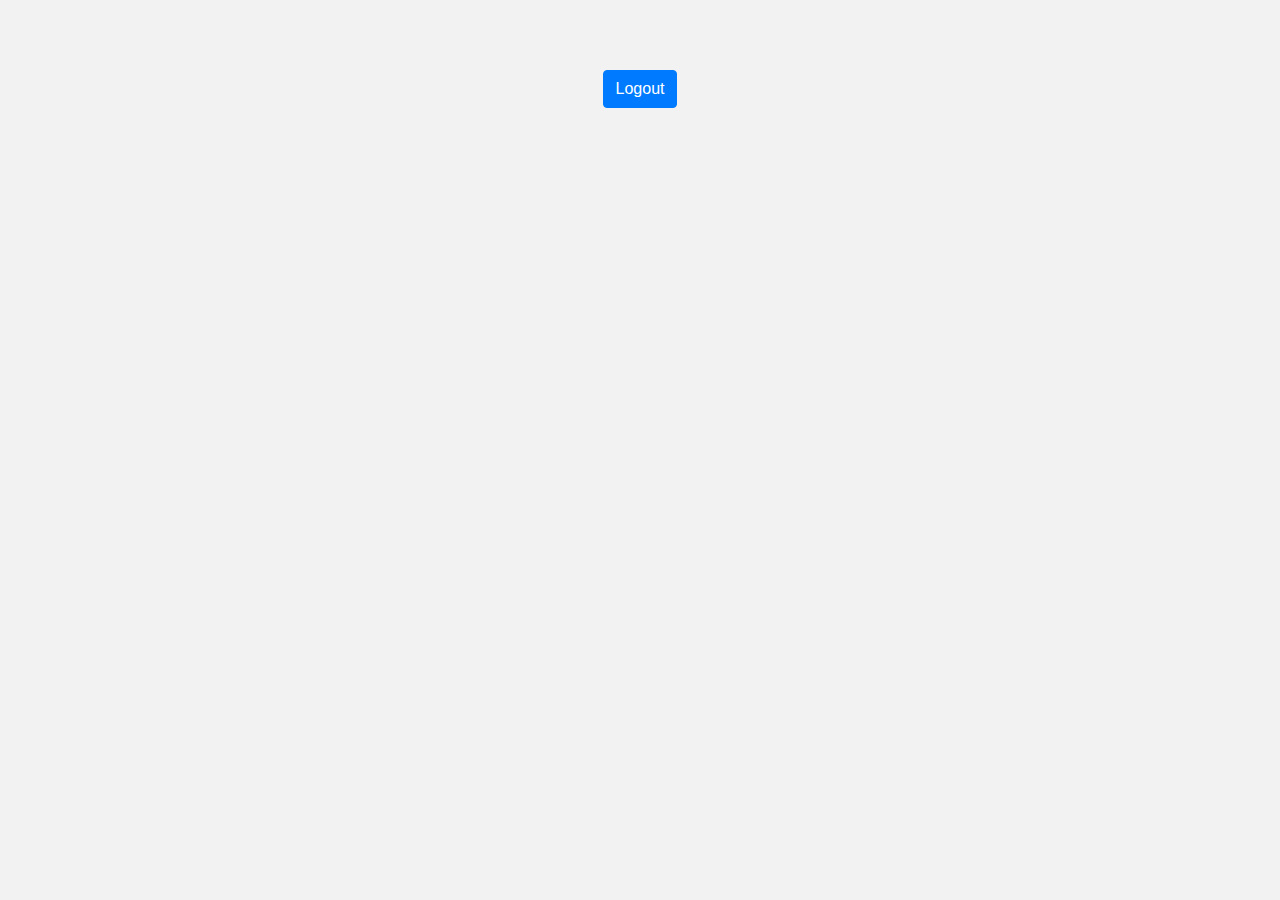
<file: logoutpage.html>
<!DOCTYPE html>
<html>
<head>
	<title>Logout Page</title>
	<!-- Bootstrap CSS -->
	<link rel="stylesheet" href="https://maxcdn.bootstrapcdn.com/bootstrap/4.0.0/css/bootstrap.min.css">
	<!-- Custom CSS -->
	<style type="text/css">
		body {
			background-color: #f2f2f2;
		}
		.container {
			margin-top: 50px;
			text-align: center;
		}
		.btn {
			margin-top: 20px;
		}
	</style>
</head>
<body>
	<div class="container">
		<!-- <h2>Are you sure you want to logout?</h2> -->
		<a href="#" class="btn btn-primary">Logout</a>
	</div>

	<!-- Bootstrap JS -->
	<script src="https://code.jquery.com/jquery-3.2.1.slim.min.js"></script>
	<script src="https://cdnjs.cloudflare.com/ajax/libs/popper.js/1.12.9/umd/popper.min.js"></script>
	<script src="https://maxcdn.bootstrapcdn.com/bootstrap/4.0.0/js/bootstrap.min.js"></script>
</body>
</html>
</file>
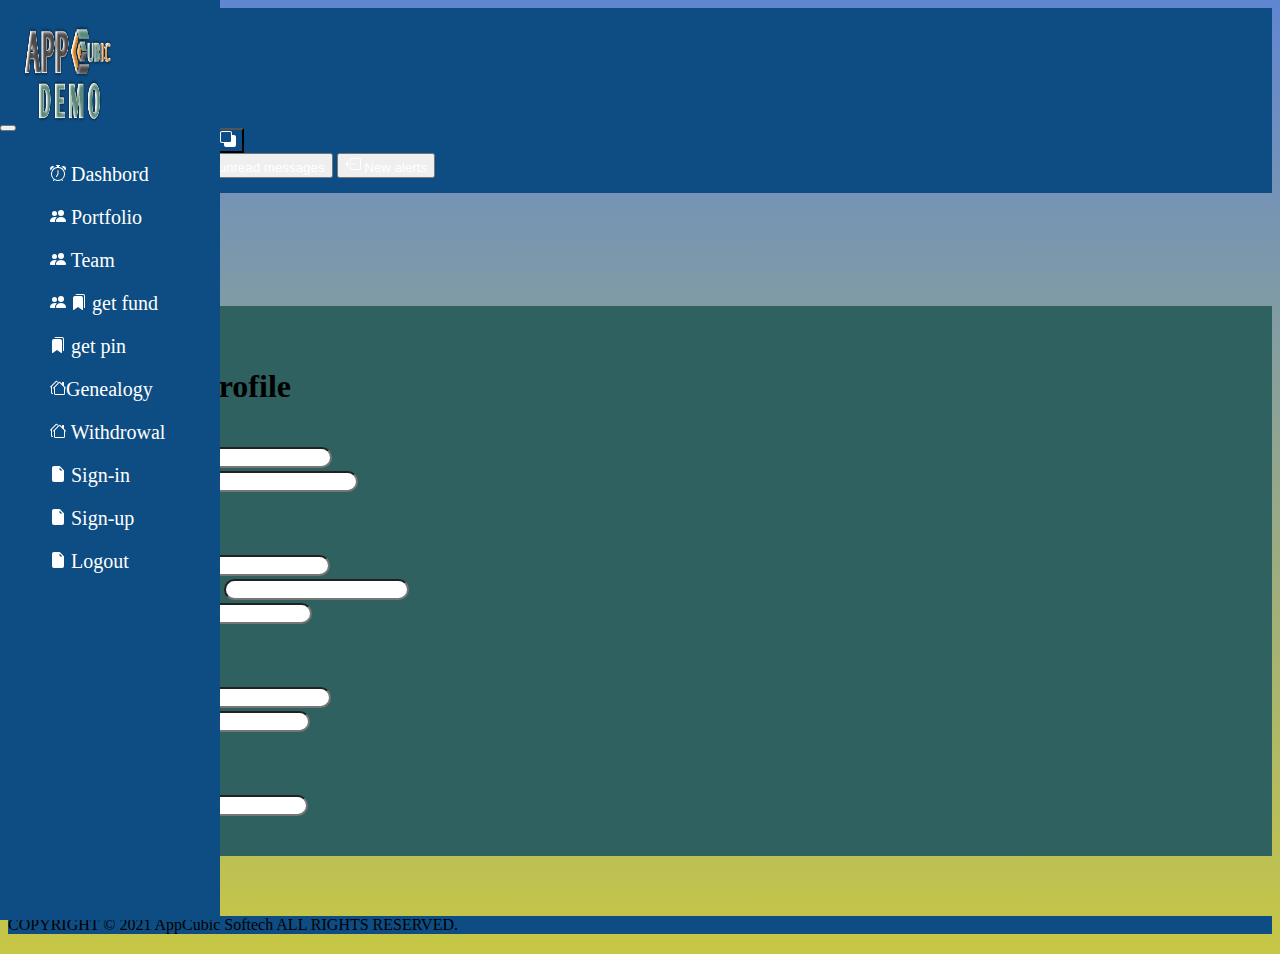
<file: my prfile.html>
<!doctype html>
<html lang="en">

<head>
    <meta charset="utf-8">
    <meta name="viewport" content="width=device-width, initial-scale=1">
    <title>menu</title>
    <link href="https://cdn.jsdelivr.net/npm/bootstrap@5.3.0-alpha2/dist/css/bootstrap.min.css" rel="stylesheet"
        integrity="sha384-aFq/bzH65dt+w6FI2ooMVUpc+21e0SRygnTpmBvdBgSdnuTN7QbdgL+OapgHtvPp" crossorigin="anonymous">
    <link rel="stylesheet" href="https://cdnjs.cloudflare.com/ajax/libs/font-awesome/6.4.0/css/all.min.css"
        integrity="sha512-iecdLmaskl7CVkqkXNQ/ZH/XLlvWZOJyj7Yy7tcenmpD1ypASozpmT/E0iPtmFIB46ZmdtAc9eNBvH0H/ZpiBw=="
        crossorigin="anonymous" referrerpolicy="no-referrer" />
    <link rel="stylesheet" href="/style.css">
    <link rel="stylesheet" href="https://cdnjs.cloudflare.com/ajax/libs/font-awesome/6.4.0/css/all.min.css"
        integrity="sha512-iecdLmaskl7CVkqkXNQ/ZH/XLlvWZOJyj7Yy7tcenmpD1ypASozpmT/E0iPtmFIB46ZmdtAc9eNBvH0H/ZpiBw=="
        crossorigin="anonymous" referrerpolicy="no-referrer" />
    <script src="https://code.jquery.com/jquery-3.4.1.js"></script>
</head>

<body style="   background-image: linear-gradient(180deg, rgb(96, 134, 210), rgb(199, 199, 69)); ">

    <nav class="navbar sticky-bottom " style="background-color: rgb(14,77,131) ;padding:15px;   ">
        <div class="container-fluid">


            <button class="btn btn-primary" type="button" data-bs-toggle="offcanvas" data-bs-target="#staticBackdrop"
                aria-controls="staticBackdrop" style="background-color:rgb(14,77,131)">
                <i class="fa-solid fa-bars"></i> Menu
            </button>

            <div class="offcanvas offcanvas-start" data-bs-backdrop="static" tabindex="-1" id="staticBackdrop"
                aria-labelledby="staticBackdropLabel" style="width: 15rem;">
                <div class="offcanvas-header" style="background-color: rgb(14,77,131)">
                    <h5 class="offcanvas-title" id="staticBackdropLabel" style="background-color: rgb(14,77,131)">
                    </h5>
                    <!-- <button type="button" class="btn-close" data-bs-dismiss="offcanvas" aria-label="Close"
                            style="background-color: rgb(197, 202, 202);"></button> -->
                </div>
                <div class="offcanvas-body" style="background-color:rgb(14,77,131) ">
                    <div>

                        <div class=" col col-md-6">
                            <div class="container">

                                <div>
                                    <div class="sidebar " style="background-color:rgb(14,77,131);font-size:20px;">

                                        <button type="button" class="btn-close" data-bs-dismiss="offcanvas"
                                            aria-label="Close" style="color: rgb(213, 240, 240);">
                                        </button>

                                        <img src="/logosecond.png" alt="" style="height: 12%; width:44%;  ">
                                        <ul class="sidebar-nav" type="none">
                                            <li><a href="/index.html"><svg xmlns="http://www.w3.org/2000/svg" width="16"
                                                        height="16" fill="currentColor" class="bi bi-alarm"
                                                        viewBox="0 0 16 16">
                                                        <path
                                                            d="M8.5 5.5a.5.5 0 0 0-1 0v3.362l-1.429 2.38a.5.5 0 1 0 .858.515l1.5-2.5A.5.5 0 0 0 8.5 9V5.5z" />
                                                        <path
                                                            d="M6.5 0a.5.5 0 0 0 0 1H7v1.07a7.001 7.001 0 0 0-3.273 12.474l-.602.602a.5.5 0 0 0 .707.708l.746-.746A6.97 6.97 0 0 0 8 16a6.97 6.97 0 0 0 3.422-.892l.746.746a.5.5 0 0 0 .707-.708l-.601-.602A7.001 7.001 0 0 0 9 2.07V1h.5a.5.5 0 0 0 0-1h-3zm1.038 3.018a6.093 6.093 0 0 1 .924 0 6 6 0 1 1-.924 0zM0 3.5c0 .753.333 1.429.86 1.887A8.035 8.035 0 0 1 4.387 1.86 2.5 2.5 0 0 0 0 3.5zM13.5 1c-.753 0-1.429.333-1.887.86a8.035 8.035 0 0 1 3.527 3.527A2.5 2.5 0 0 0 13.5 1z" />

                                                    </svg> Dashbord</a></li>
                                            <li><a href="#"> <svg xmlns="http://www.w3.org/2000/svg" width="16"
                                                        height="16" fill="currentColor" class="bi bi-people-fill"
                                                        viewBox="0 0 16 16">
                                                        <path
                                                            d="M7 14s-1 0-1-1 1-4 5-4 5 3 5 4-1 1-1 1H7Zm4-6a3 3 0 1 0 0-6 3 3 0 0 0 0 6Zm-5.784 6A2.238 2.238 0 0 1 5 13c0-1.355.68-2.75 1.936-3.72A6.325 6.325 0 0 0 5 9c-4 0-5 3-5 4s1 1 1 1h4.216ZM4.5 8a2.5 2.5 0 1 0 0-5 2.5 2.5 0 0 0 0 5Z" />
                                                    </svg> Portfolio</a>
                                                <ul>
                                                    <li><a href="/my prfile.html">My frofile</a></li>
                                                    <li><a href="/edit my profile.html">Edit profile</a></li>
                                                    <li><a href="/change password.html">Change Password</a></li>
                                                    <li><a href="/change bank detail.html">Change bank detail</a></li>
                                                </ul>
                                            </li>
                                            <li><a href="#"> <svg xmlns="http://www.w3.org/2000/svg" width="16"
                                                        height="16" fill="currentColor" class="bi bi-people-fill"
                                                        viewBox="0 0 16 16">
                                                        <path
                                                            d="M7 14s-1 0-1-1 1-4 5-4 5 3 5 4-1 1-1 1H7Zm4-6a3 3 0 1 0 0-6 3 3 0 0 0 0 6Zm-5.784 6A2.238 2.238 0 0 1 5 13c0-1.355.68-2.75 1.936-3.72A6.325 6.325 0 0 0 5 9c-4 0-5 3-5 4s1 1 1 1h4.216ZM4.5 8a2.5 2.5 0 1 0 0-5 2.5 2.5 0 0 0 0 5Z" />
                                                    </svg> Team</a>
                                                <ul>
                                                    <li><a href="/direct team.html">Direct team</a></li>
                                                    <li><a href="/total team.html">Total Team</a></li>

                                                </ul>
                                            </li>
                                            <li><a href="#"> <svg xmlns="http://www.w3.org/2000/svg" width="16"
                                                        height="16" fill="currentColor" class="bi bi-people-fill"
                                                        viewBox="0 0 16 16">
                                                        <path
                                                            d="M7 14s-1 0-1-1 1-4 5-4 5 3 5 4-1 1-1 1H7Zm4-6a3 3 0 1 0 0-6 3 3 0 0 0 0 6Zm-5.784 6A2.238 2.238 0 0 1 5 13c0-1.355.68-2.75 1.936-3.72A6.325 6.325 0 0 0 5 9c-4 0-5 3-5 4s1 1 1 1h4.216ZM4.5 8a2.5 2.5 0 1 0 0-5 2.5 2.5 0 0 0 0 5Z" />
                                                    </svg> <svg xmlns="http://www.w3.org/2000/svg" width="16"
                                                        height="16" fill="currentColor" class="bi bi-bookmarks-fill"
                                                        viewBox="0 0 16 16">
                                                        <path
                                                            d="M2 4a2 2 0 0 1 2-2h6a2 2 0 0 1 2 2v11.5a.5.5 0 0 1-.777.416L7 13.101l-4.223 2.815A.5.5 0 0 1 2 15.5V4z" />
                                                        <path
                                                            d="M4.268 1A2 2 0 0 1 6 0h6a2 2 0 0 1 2 2v11.5a.5.5 0 0 1-.777.416L13 13.768V2a1 1 0 0 0-1-1H4.268z" />
                                                    </svg> get fund</a>
                                                <ul>
                                                    <li><a href="/fund request.html"> Fund request</a></li>
                                                    <li><a href="/fund reqest history.html">Fund request history </a></li>
                                                    <li><a href="#"> Tranfer history</a></li>
                                                    <li><a href="#"> Used fund</a></li>

                                                </ul>
                                            </li>
                                            <li><a href="#"> <svg xmlns="http://www.w3.org/2000/svg" width="16"
                                                        height="16" fill="currentColor" class="bi bi-bookmarks-fill"
                                                        viewBox="0 0 16 16">
                                                        <path
                                                            d="M2 4a2 2 0 0 1 2-2h6a2 2 0 0 1 2 2v11.5a.5.5 0 0 1-.777.416L7 13.101l-4.223 2.815A.5.5 0 0 1 2 15.5V4z" />
                                                        <path
                                                            d="M4.268 1A2 2 0 0 1 6 0h6a2 2 0 0 1 2 2v11.5a.5.5 0 0 1-.777.416L13 13.768V2a1 1 0 0 0-1-1H4.268z" />
                                                    </svg> get pin</a>
                                                <ul>
                                                    <li><a href="#">Pin request</a></li>
                                                    <li><a href="#"> Pin history</a></li>
                                                    <li><a href="#">Tranfer pin</a></li>
                                                    <li><a href="#">Used pin</a></li>
                                                </ul>
                                            </li>
                                            <li><a href=""> <svg xmlns="http://www.w3.org/2000/svg" width="16"
                                                        height="16" fill="currentColor" class="bi bi-houses"
                                                        viewBox="0 0 16 16">
                                                        <path
                                                            d="M5.793 1a1 1 0 0 1 1.414 0l.647.646a.5.5 0 1 1-.708.708L6.5 1.707 2 6.207V12.5a.5.5 0 0 0 .5.5.5.5 0 0 1 0 1A1.5 1.5 0 0 1 1 12.5V7.207l-.146.147a.5.5 0 0 1-.708-.708L5.793 1Zm3 1a1 1 0 0 1 1.414 0L12 3.793V2.5a.5.5 0 0 1 .5-.5h1a.5.5 0 0 1 .5.5v3.293l1.854 1.853a.5.5 0 0 1-.708.708L15 8.207V13.5a1.5 1.5 0 0 1-1.5 1.5h-8A1.5 1.5 0 0 1 4 13.5V8.207l-.146.147a.5.5 0 1 1-.708-.708L8.793 2Zm.707.707L5 7.207V13.5a.5.5 0 0 0 .5.5h8a.5.5 0 0 0 .5-.5V7.207l-4.5-4.5Z" />
                                                    </svg>Genealogy</a></li>
                                            <li><a href="#"> <svg xmlns="http://www.w3.org/2000/svg" width="16"
                                                        height="16" fill="currentColor" class="bi bi-houses"
                                                        viewBox="0 0 16 16">
                                                        <path
                                                            d="M5.793 1a1 1 0 0 1 1.414 0l.647.646a.5.5 0 1 1-.708.708L6.5 1.707 2 6.207V12.5a.5.5 0 0 0 .5.5.5.5 0 0 1 0 1A1.5 1.5 0 0 1 1 12.5V7.207l-.146.147a.5.5 0 0 1-.708-.708L5.793 1Zm3 1a1 1 0 0 1 1.414 0L12 3.793V2.5a.5.5 0 0 1 .5-.5h1a.5.5 0 0 1 .5.5v3.293l1.854 1.853a.5.5 0 0 1-.708.708L15 8.207V13.5a1.5 1.5 0 0 1-1.5 1.5h-8A1.5 1.5 0 0 1 4 13.5V8.207l-.146.147a.5.5 0 1 1-.708-.708L8.793 2Zm.707.707L5 7.207V13.5a.5.5 0 0 0 .5.5h8a.5.5 0 0 0 .5-.5V7.207l-4.5-4.5Z" />
                                                    </svg> Withdrowal</a>
                                                <ul>
                                                    <li><a href="#">Make withdrawal</a></li>
                                                    <li><a href="#">withdrawal history</a></li>

                                                </ul>
                                            </li>
                                            <li><a href="/sign-in.html"> <svg xmlns="http://www.w3.org/2000/svg"
                                                        width="16" height="16" fill="currentColor"
                                                        class="bi bi-file-earmark-fill" viewBox="0 0 16 16">
                                                        <path
                                                            d="M4 0h5.293A1 1 0 0 1 10 .293L13.707 4a1 1 0 0 1 .293.707V14a2 2 0 0 1-2 2H4a2 2 0 0 1-2-2V2a2 2 0 0 1 2-2zm5.5 1.5v2a1 1 0 0 0 1 1h2l-3-3z" />
                                                    </svg> Sign-in
                                                </a></li>
                                            <li><a href="/sign-up.html"> <svg xmlns="http://www.w3.org/2000/svg"
                                                        width="16" height="16" fill="currentColor"
                                                        class="bi bi-file-earmark-fill" viewBox="0 0 16 16">
                                                        <path
                                                            d="M4 0h5.293A1 1 0 0 1 10 .293L13.707 4a1 1 0 0 1 .293.707V14a2 2 0 0 1-2 2H4a2 2 0 0 1-2-2V2a2 2 0 0 1 2-2zm5.5 1.5v2a1 1 0 0 0 1 1h2l-3-3z" />
                                                    </svg> Sign-up</a></li>
                                            <li><a href="/sign-in.html"> <svg xmlns="http://www.w3.org/2000/svg"
                                                        width="16" height="16" fill="currentColor"
                                                        class="bi bi-file-earmark-fill" viewBox="0 0 16 16">
                                                        <path
                                                            d="M4 0h5.293A1 1 0 0 1 10 .293L13.707 4a1 1 0 0 1 .293.707V14a2 2 0 0 1-2 2H4a2 2 0 0 1-2-2V2a2 2 0 0 1 2-2zm5.5 1.5v2a1 1 0 0 0 1 1h2l-3-3z" />
                                                    </svg> Logout</a></li>
                                        </ul>
                                    </div>
                                </div>

                            </div>
                        </div>


                    </div>
                </div>
            </div>
            <img src="/logosecond.png" alt="" style="height: 10%; width:10%;  ">
            <nav class="navbar " style="background-color:rgb(14,77,131);">




                <div class="container-fluid">






                    <form class="d-flex" role="search">

                        <input type="text" value="https://icons.getbootstrap.com/icons/file-earmark-fill/" id="myInput">

                        <!-- The button used to copy the text -->
                        <button onclick="myFunction()" style="background-color:rgb(14,77,131); "> <svg
                                xmlns="http://www.w3.org/2000/svg" width="16" height="16" fill="currentColor"
                                class="bi bi-back" viewBox="0 0 16 16">
                                <path
                                    d="M0 2a2 2 0 0 1 2-2h8a2 2 0 0 1 2 2v2h2a2 2 0 0 1 2 2v8a2 2 0 0 1-2 2H6a2 2 0 0 1-2-2v-2H2a2 2 0 0 1-2-2V2zm2-1a1 1 0 0 0-1 1v8a1 1 0 0 0 1 1h8a1 1 0 0 0 1-1V2a1 1 0 0 0-1-1H2z"
                                    style="color: white;" />
                            </svg></button>
                    </form>







                    <button type="button" class="btn position-relative" style="color:white">
                        <!-- <i class="fa-light fa-cowbell" style="color: black;"></i> -->
                        <svg xmlns="http://www.w3.org/2000/svg" width="16" height="16" fill="currentColor"
                            class="bi bi-bell-fill" viewBox="0 0 16 16">
                            <path
                                d="M8 16a2 2 0 0 0 2-2H6a2 2 0 0 0 2 2zm.995-14.901a1 1 0 1 0-1.99 0A5.002 5.002 0 0 0 3 6c0 1.098-.5 6-2 7h14c-1.5-1-2-5.902-2-7 0-2.42-1.72-4.44-4.005-4.901z" />
                        </svg>

                        <span class="position-absolute top-0 start-10 translate-middle badge rounded-pill bg-danger">
                            3
                            <span class="visually-hidden">unread messages</span>
                        </span>
                    </button>
                    <button type="button" class="btn  position-relative" style="color:white">
                        <svg xmlns="http://www.w3.org/2000/svg" width="16" height="16" fill="currentColor"
                            class="bi bi-envelope-fill" viewBox="0 0 16 16">
                            <path
                                d="M.05 3.555A2 2 0 0 1 2 2h12a2 2 0 0 1 1.95 1.555L8 8.414.05 3.555ZM0 4.697v7.104l5.803-3.558L0 4.697ZM6.761 8.83l-6.57 4.027A2 2 0 0 0 2 14h12a2 2 0 0 0 1.808-1.144l-6.57-4.027L8 9.586l-1.239-.757Zm3.436-.586L16 11.801V4.697l-5.803 3.546Z" />
                        </svg>
                        <span class="position-absolute top-0 start-10 translate-middle badge rounded-pill bg-danger">
                            9
                            <span class="visually-hidden">unread messages</span>
                        </span>
                    </button>
                    <button type="button" class="btn  position-relative" style="color:white">
                        <svg xmlns="http://www.w3.org/2000/svg" width="16" height="16" fill="currentColor"
                            class="bi bi-box-arrow-left" viewBox="0 0 16 16">
                            <path fill-rule="evenodd"
                                d="M6 12.5a.5.5 0 0 0 .5.5h8a.5.5 0 0 0 .5-.5v-9a.5.5 0 0 0-.5-.5h-8a.5.5 0 0 0-.5.5v2a.5.5 0 0 1-1 0v-2A1.5 1.5 0 0 1 6.5 2h8A1.5 1.5 0 0 1 16 3.5v9a1.5 1.5 0 0 1-1.5 1.5h-8A1.5 1.5 0 0 1 5 12.5v-2a.5.5 0 0 1 1 0v2z" />
                            <path fill-rule="evenodd"
                                d="M.146 8.354a.5.5 0 0 1 0-.708l3-3a.5.5 0 1 1 .708.708L1.707 7.5H10.5a.5.5 0 0 1 0 1H1.707l2.147 2.146a.5.5 0 0 1-.708.708l-3-3z" />
                        </svg>
                        <span
                            class="position-absolute top-0 start-10 translate-middle p-2 bg-danger border border-light rounded-circle">
                            <span class="visually-hidden">New alerts</span>
                        </span>
                    </button>
                </div>


            </nav>

        </div>
    </nav>



    <h4 style="color:#fff;text-shadow:2px 3px 5px; margin-top:40px;">Admin Dashboard</h4>
    <p id="home-link"><a href="index.html">Home </a> <span><a href="myprofile.html">&gt; My Profile</a></span></p>

    <div class="container">
        <div style=" background-color:rgb(47, 97, 97); padding:40px;">
            <h1> update my profile</h1><br>

            <div>
                <div class="row gx-5">
                    <div class="col-12 col-md-6">
                        <label for="" style="font-size: 20px;;" > First Name:</label>
                        <input class="p-2 form-control" type="text" style="border-radius:20px;;">
                    </div>

                    <div class="col-12 col-md-6">
                        <label for="" style="font-size: 20px;;" > Father's Name:</label>
                        <input class="p-2 form-control" type="text" style="border-radius:20px;;">
                    </div>
                </div>
            </div>

            <div style="margin-top: 60px;;">
                <div class="row gx-5">
                    <div class="col-12 col-md-4">
                        <label for="" style="font-size: 20px;;" > Mobile No:</label>
                        <input class="p-2 form-control" type="text" style=" border-radius:20px;">
                    </div>
                    <div class="col-12 col-md-4">
                        <label for="" style="font-size: 20px;;"> Alternate Mobile No:</label>
                        <input class="p-2 form-control " type="text" style="border-radius:20px;;">
                    </div>
                    <div class="col-12 col-md-4">
                        <label for="" style="font-size: 20px;;" > Email Id:</label>
                        <input class="p-2 form-control" type="text" style=" border-radius:20px;;">
                    </div>
                </div>

            </div>

            <div style="margin-top: 60px;;">
                <div class="row gx-5">
                    <div class="col col-md-6 col-sm-12">
                        <label for="" style="font-size: 20px;;"> Aadhar No:</label>
                        <input class="p-2 form-control  " type="text" style="border-radius:20px;;">
                    </div>
                    <div class="col-12 col-md-6">
                        <label for="" style="font-size: 20px;;"> PAN No:</label>
                        <input class="p-2 form-control" type="text" style="border-radius:20px;;">
                    </div>
                </div>
            </div>

            <div style="margin-top: 60px;;">
                <div class="row gx-5">
                    <div class="col-12 col-md-12">
                        <label for="" style="font-size: 20px;;"> Address:</label>
                        <input class="p-3 form-control" type="text" style="border-radius:20px;;">
                    </div>
                </div>
            </div>

            <!-- <h1> update my profile</h1><br> -->
            <!-- <label for=""> First Name:</label>
           <input type="text"><br><br>
           <label for=""> Father's Name:</label>
           <input type="text"><br><br> -->
            <!-- <label for=""> Mobile No:</label>
           <input type="text"><br><br>
           <label for=""> Alternate Mobile No:</label>
           <input type="text"><br><br>
           <label for=""> Email Id:</label> -->
            <!-- <input type="text"><br><br>
           <label for=""> Aadhar No:</label>
           <input type="text"><br><br>
           <label for=""> PAN No:</label>
           <input type="text"><br><br>
           <label for=""> Address:</label>
           <input type="text"> -->
        </div>

    </div> 
     <!-- <div class="container">
        <div class="row">
            <div class="col-12 col-md-6">
                <label for=""> First Name:</label>
                        <input class="form-control" type="text" style="border-radius:20px;;">
            </div>
            <div class="col-12 col-md-6">
                <label for=""> Father's Name:</label>
                        <input class="form-control" type="text" style="border-radius:20px;;">
            </div>
 <div class="col col-md-4">
    <label for=""> Father's Name:</label>
    <input class="p-2" type="text" style="width: border-radius:20px;;">
 </div>
 <div class="col col-md-4">
    <label for=""> Father's Name:</label>
    <input class="p-2" type="text" style="width: border-radius:20px;;">
 </div>
 <div class="col col-md-4">
    <label for=""> Father's Name:</label>
    <input class="p-2" type="text" style="border-radius:20px;;">
 </div>
        </div>
     </div> -->




    <div class="container" style="background-color: rgb(14,77,131); margin-top:60px; margin-bottom:20px;">
        <div class="container-fluid">
            <div class="row">
                <div class="col-md-12 mt-5 footer">
                    <p class="text-white font-weight-bold">COPYRIGHT © 2021 AppCubic Softech ALL RIGHTS RESERVED.
                    </p>
                </div>
            </div>
        </div>
    </div>


    <script src="https://cdn.jsdelivr.net/npm/bootstrap@5.3.0-alpha2/dist/js/bootstrap.bundle.min.js"
        integrity="sha384-qKXV1j0HvMUeCBQ+QVp7JcfGl760yU08IQ+GpUo5hlbpg51QRiuqHAJz8+BrxE/N"
        crossorigin="anonymous"></script>
     <script>
            $('.feat-btn').click(function () {
                $('nav ul.feat-show').toggleClass("show");

            });

            $('.serv-btn').click(function () {
                $('nav ul.serv-show').toggleClass("show1");

            });
            $('.get-btn').click(function () {
                $('nav ul.get-show').toggleClass("show2");

            });
            $('.pin-btn').click(function () {
                $('nav ul.pin-show').toggleClass("show3");

            });
            $('.with-btn').click(function () {
                $('nav ul.with-show').toggleClass("show4");

            });



        </script> 

    <script>
        const sidebarItems = document.querySelectorAll('.sidebar-nav li');

        sidebarItems.forEach(item => {
            item.addEventListener('click', () => {
                sidebarItems.forEach(item => {
                    item.classList.remove('active');
                });
                item.classList.add('active');
            });
        });

        const submenus = document.querySelectorAll('.sidebar-nav li ul');

        submenus.forEach(submenu => {
            submenu.addEventListener('click', (event) => {
                event.stopPropagation();
            });
        });

        document.addEventListener('click', () => {
            submenus.forEach(submenu => {
                submenu.classList.remove('active');
            });
        });

        const submenusItems = document.querySelectorAll('.sidebar-nav li ul li');

        submenusItems.forEach(submenuItem => {
            submenuItem.addEventListener('click', () => {
                submenus.forEach(submenu => {
                    submenu.classList.remove('active');
                });
            });
        });
    </script>
    <script>
        function myFunction() {
            // Get the text field
            var copyText = document.getElementById("myInput");

            // Select the text field
            copyText.select();
            copyText.setSelectionRange(0, 99999); // For mobile devices

            // Copy the text inside the text field
            navigator.clipboard.writeText(copyText.value);

            // Alert the copied text
            alert("Copied the text: " + copyText.value);
        }
    </script> 
</body>

</html>
</file>
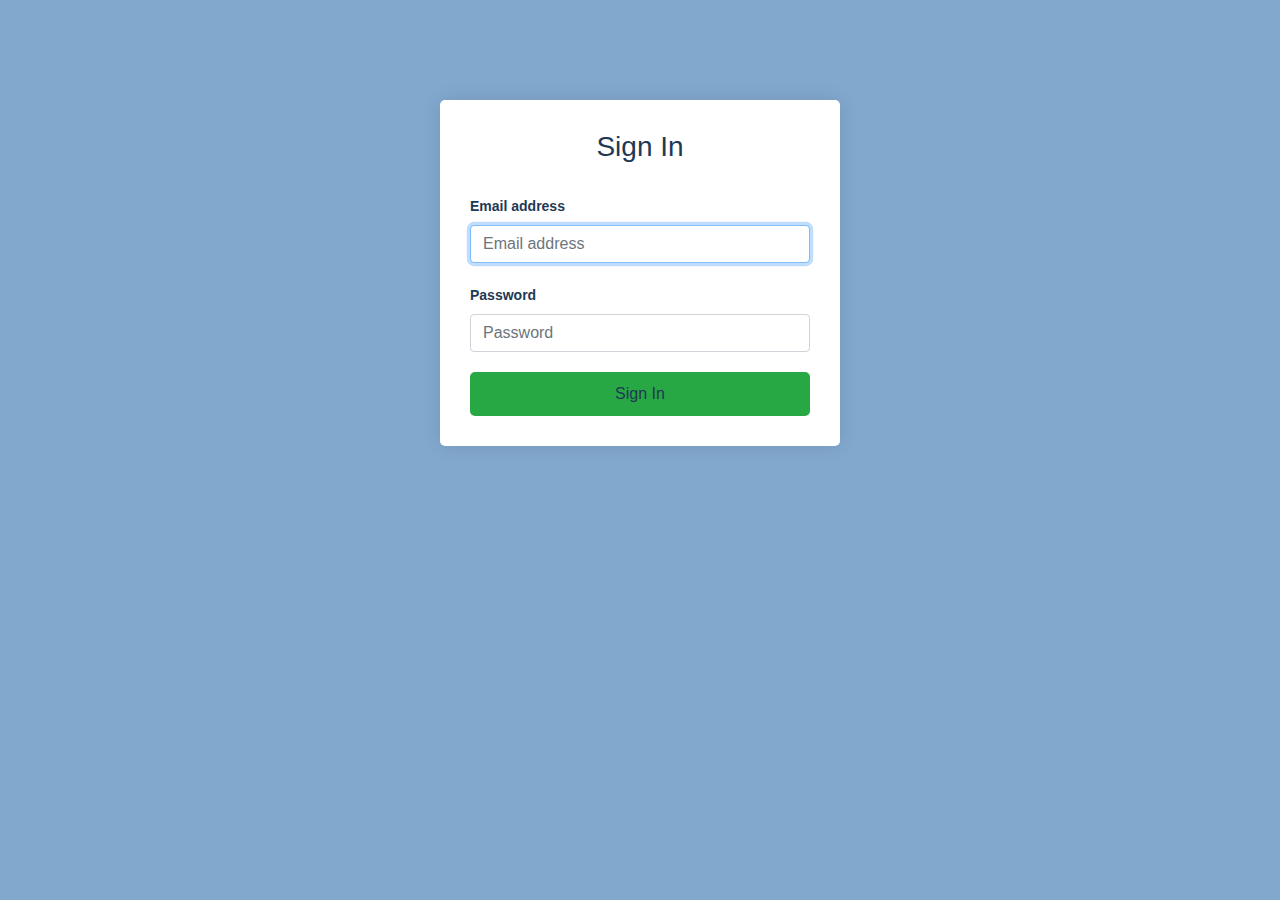
<file: sign-in.html>
<!DOCTYPE html>
<html>
<head>
	<title>Sign In</title>
	<meta charset="utf-8">
	<meta name="viewport" content="width=device-width, initial-scale=1">
	<link rel="stylesheet" href="https://maxcdn.bootstrapcdn.com/bootstrap/4.5.2/css/bootstrap.min.css">
	<script src="https://ajax.googleapis.com/ajax/libs/jquery/3.5.1/jquery.min.js"></script>
	<script src="https://cdnjs.cloudflare.com/ajax/libs/popper.js/1.16.0/umd/popper.min.js"></script>
	<script src="https://maxcdn.bootstrapcdn.com/bootstrap/4.5.2/js/bootstrap.min.js"></script>
	<style>
		body {
			background-color: #82a8ce;
		}
		.form-signin {
			max-width: 400px;
			margin: 0 auto;
			padding: 30px;
			background-color: #fff;
			border-radius: 5px;
			box-shadow: 0px 0px 20px 0px rgba(0,0,0,0.1);
			margin-top: 100px;
		}
		.form-signin h1 {
			font-size: 28px;
			margin-bottom: 30px;
			color:#1e3954;;
			text-align: center;
		}
		.form-signin label {
			font-weight: bold;
			font-size: 14px;
			color: #1e3954;;
		}
		.form-signin input[type="email"],
		.form-signin input[type="password"] {
			margin-bottom: 20px;
		}
		.form-signin button[type="submit"] {
			background-color: #28a745;
			border: none;
			color:#1e3954;;
			padding: 10px 20px;
			border-radius: 5px;
			font-size: 16px;
			margin-top: 20px;
			width: 100%;
			cursor: pointer;
		}
		.form-signin button[type="submit"]:hover {
			background-color: #218838;
		}
	</style>
</head>
<body>
	<div class="container">
		<form class="form-signin">
			<h1>Sign In</h1>
			<label for="inputEmail">Email address</label>
			<input type="email" id="inputEmail" class="form-control" placeholder="Email address" required autofocus>
			<label for="inputPassword">Password</label>
			<input type="password" id="inputPassword" class="form-control" placeholder="Password" required>
			<button class="btn btn-lg btn-primary btn-block" type="submit">Sign In</button>
		</form>
	</div>
</body>
</html>
</file>
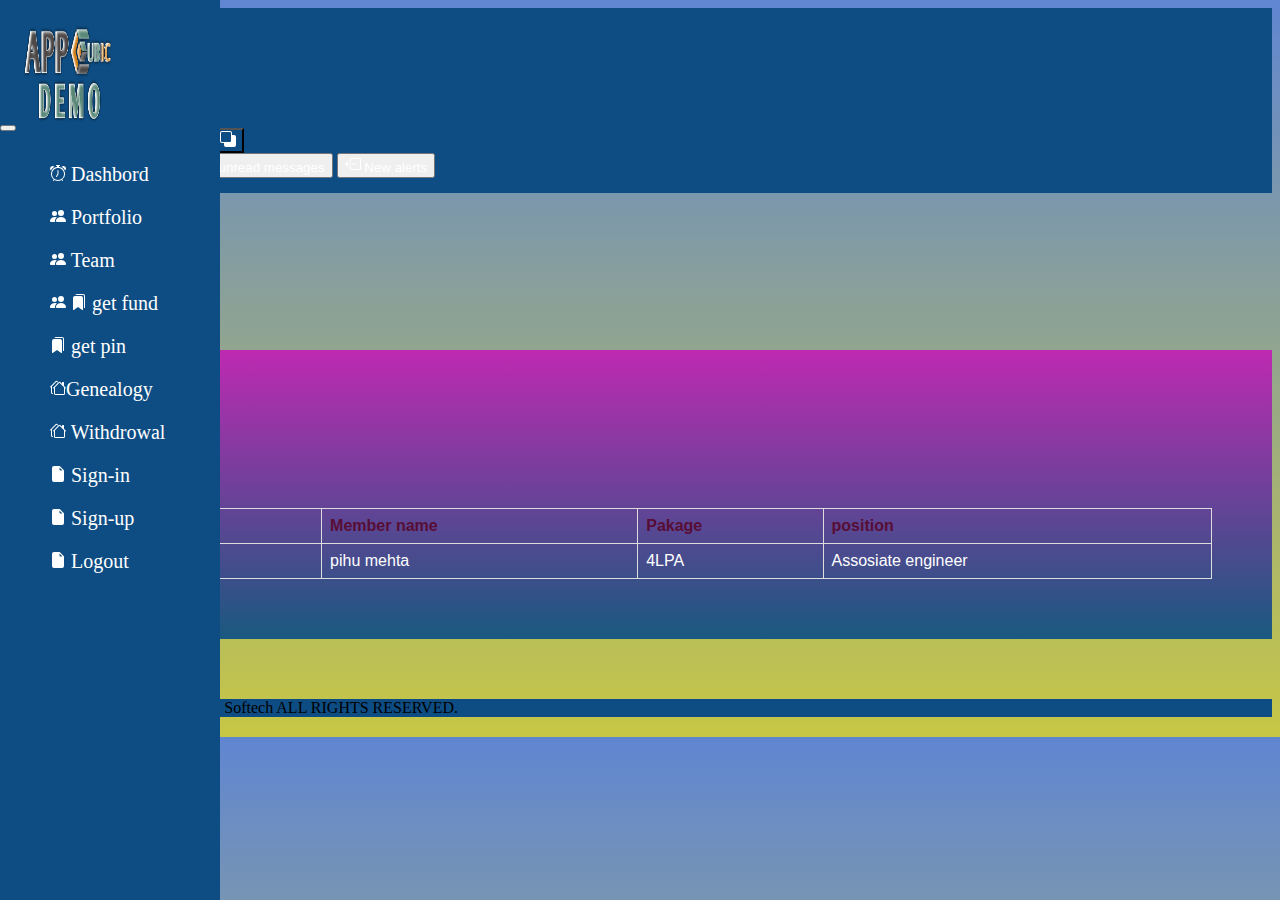
<file: total team.html>
<!doctype html>
<html lang="en">

<head>
    <meta charset="utf-8">
    <meta name="viewport" content="width=device-width, initial-scale=1">
    <title>Total team</title>
    <link href="https://cdn.jsdelivr.net/npm/bootstrap@5.3.0-alpha2/dist/css/bootstrap.min.css" rel="stylesheet"
        integrity="sha384-aFq/bzH65dt+w6FI2ooMVUpc+21e0SRygnTpmBvdBgSdnuTN7QbdgL+OapgHtvPp" crossorigin="anonymous">
    <link rel="stylesheet" href="https://cdnjs.cloudflare.com/ajax/libs/font-awesome/6.4.0/css/all.min.css"
        integrity="sha512-iecdLmaskl7CVkqkXNQ/ZH/XLlvWZOJyj7Yy7tcenmpD1ypASozpmT/E0iPtmFIB46ZmdtAc9eNBvH0H/ZpiBw=="
        crossorigin="anonymous" referrerpolicy="no-referrer" />
    <link rel="stylesheet" href="/style.css">
    <link rel="stylesheet" href="https://cdnjs.cloudflare.com/ajax/libs/font-awesome/6.4.0/css/all.min.css"
        integrity="sha512-iecdLmaskl7CVkqkXNQ/ZH/XLlvWZOJyj7Yy7tcenmpD1ypASozpmT/E0iPtmFIB46ZmdtAc9eNBvH0H/ZpiBw=="
        crossorigin="anonymous" referrerpolicy="no-referrer" />
    <script src="https://code.jquery.com/jquery-3.4.1.js"></script>
</head>

<body style="   background-image: linear-gradient(180deg, rgb(96, 134, 210), rgb(199, 199, 69)); ">

    <nav class="navbar sticky-bottom " style="background-color: rgb(14,77,131) ;padding:15px;   ">
        <div class="container-fluid">


            <button class="btn btn-primary" type="button" data-bs-toggle="offcanvas" data-bs-target="#staticBackdrop"
                aria-controls="staticBackdrop" style="background-color:rgb(14,77,131)">
                <i class="fa-solid fa-bars"></i> Menu
            </button>

            <div class="offcanvas offcanvas-start" data-bs-backdrop="static" tabindex="-1" id="staticBackdrop"
                aria-labelledby="staticBackdropLabel" style="width: 15rem;">
                <div class="offcanvas-header" style="background-color: rgb(14,77,131)">
                    <h5 class="offcanvas-title" id="staticBackdropLabel" style="background-color: rgb(14,77,131)">
                    </h5>
                    <!-- <button type="button" class="btn-close" data-bs-dismiss="offcanvas" aria-label="Close"
                            style="background-color: rgb(197, 202, 202);"></button> -->
                </div>
                <div class="offcanvas-body" style="background-color:rgb(14,77,131) ">
                    <div>

                        <div class=" col col-md-6">
                            <div class="container">

                                <div>
                                    <div class="sidebar " style="background-color:rgb(14,77,131);font-size:20px;">

                                        <button type="button" class="btn-close" data-bs-dismiss="offcanvas"
                                            aria-label="Close" style="color: rgb(213, 240, 240);">
                                        </button>

                                        <img src="/logosecond.png" alt="" style="height: 12%; width:44%;  ">
                                        <ul class="sidebar-nav" type="none">
                                            <li><a href="/index.html"><svg xmlns="http://www.w3.org/2000/svg" width="16"
                                                        height="16" fill="currentColor" class="bi bi-alarm"
                                                        viewBox="0 0 16 16">
                                                        <path
                                                            d="M8.5 5.5a.5.5 0 0 0-1 0v3.362l-1.429 2.38a.5.5 0 1 0 .858.515l1.5-2.5A.5.5 0 0 0 8.5 9V5.5z" />
                                                        <path
                                                            d="M6.5 0a.5.5 0 0 0 0 1H7v1.07a7.001 7.001 0 0 0-3.273 12.474l-.602.602a.5.5 0 0 0 .707.708l.746-.746A6.97 6.97 0 0 0 8 16a6.97 6.97 0 0 0 3.422-.892l.746.746a.5.5 0 0 0 .707-.708l-.601-.602A7.001 7.001 0 0 0 9 2.07V1h.5a.5.5 0 0 0 0-1h-3zm1.038 3.018a6.093 6.093 0 0 1 .924 0 6 6 0 1 1-.924 0zM0 3.5c0 .753.333 1.429.86 1.887A8.035 8.035 0 0 1 4.387 1.86 2.5 2.5 0 0 0 0 3.5zM13.5 1c-.753 0-1.429.333-1.887.86a8.035 8.035 0 0 1 3.527 3.527A2.5 2.5 0 0 0 13.5 1z" />

                                                    </svg> Dashbord</a></li>
                                            <li><a href="#"> <svg xmlns="http://www.w3.org/2000/svg" width="16"
                                                        height="16" fill="currentColor" class="bi bi-people-fill"
                                                        viewBox="0 0 16 16">
                                                        <path
                                                            d="M7 14s-1 0-1-1 1-4 5-4 5 3 5 4-1 1-1 1H7Zm4-6a3 3 0 1 0 0-6 3 3 0 0 0 0 6Zm-5.784 6A2.238 2.238 0 0 1 5 13c0-1.355.68-2.75 1.936-3.72A6.325 6.325 0 0 0 5 9c-4 0-5 3-5 4s1 1 1 1h4.216ZM4.5 8a2.5 2.5 0 1 0 0-5 2.5 2.5 0 0 0 0 5Z" />
                                                    </svg> Portfolio</a>
                                                <ul>
                                                    <li><a href="/my prfile.html">My frofile</a></li>
                                                    <li><a href="/edit my profile.html">Edit profile</a></li>
                                                    <li><a href="/change password.html">Change Password</a></li>
                                                    <li><a href="/change bank detail.html">Change bank detail</a></li>
                                                </ul>
                                            </li>
                                            <li><a href="#"> <svg xmlns="http://www.w3.org/2000/svg" width="16"
                                                        height="16" fill="currentColor" class="bi bi-people-fill"
                                                        viewBox="0 0 16 16">
                                                        <path
                                                            d="M7 14s-1 0-1-1 1-4 5-4 5 3 5 4-1 1-1 1H7Zm4-6a3 3 0 1 0 0-6 3 3 0 0 0 0 6Zm-5.784 6A2.238 2.238 0 0 1 5 13c0-1.355.68-2.75 1.936-3.72A6.325 6.325 0 0 0 5 9c-4 0-5 3-5 4s1 1 1 1h4.216ZM4.5 8a2.5 2.5 0 1 0 0-5 2.5 2.5 0 0 0 0 5Z" />
                                                    </svg> Team</a>
                                                <ul>
                                                    <li><a href="/direct team.html">Direct team</a></li>
                                                    <li><a href="/total team.html">Total Team</a></li>

                                                </ul>
                                            </li>
                                            <li><a href="#"> <svg xmlns="http://www.w3.org/2000/svg" width="16"
                                                        height="16" fill="currentColor" class="bi bi-people-fill"
                                                        viewBox="0 0 16 16">
                                                        <path
                                                            d="M7 14s-1 0-1-1 1-4 5-4 5 3 5 4-1 1-1 1H7Zm4-6a3 3 0 1 0 0-6 3 3 0 0 0 0 6Zm-5.784 6A2.238 2.238 0 0 1 5 13c0-1.355.68-2.75 1.936-3.72A6.325 6.325 0 0 0 5 9c-4 0-5 3-5 4s1 1 1 1h4.216ZM4.5 8a2.5 2.5 0 1 0 0-5 2.5 2.5 0 0 0 0 5Z" />
                                                    </svg> <svg xmlns="http://www.w3.org/2000/svg" width="16"
                                                        height="16" fill="currentColor" class="bi bi-bookmarks-fill"
                                                        viewBox="0 0 16 16">
                                                        <path
                                                            d="M2 4a2 2 0 0 1 2-2h6a2 2 0 0 1 2 2v11.5a.5.5 0 0 1-.777.416L7 13.101l-4.223 2.815A.5.5 0 0 1 2 15.5V4z" />
                                                        <path
                                                            d="M4.268 1A2 2 0 0 1 6 0h6a2 2 0 0 1 2 2v11.5a.5.5 0 0 1-.777.416L13 13.768V2a1 1 0 0 0-1-1H4.268z" />
                                                    </svg> get fund</a>
                                                <ul>
                                                    <li><a href="/fund request.html"> Fund request</a></li>
                                                    <li><a href="/fund reqest history.html">Fund request history </a></li>
                                                    <li><a href="#"> Tranfer history</a></li>
                                                    <li><a href="#"> Used fund</a></li>

                                                </ul>
                                            </li>
                                            <li><a href="#"> <svg xmlns="http://www.w3.org/2000/svg" width="16"
                                                        height="16" fill="currentColor" class="bi bi-bookmarks-fill"
                                                        viewBox="0 0 16 16">
                                                        <path
                                                            d="M2 4a2 2 0 0 1 2-2h6a2 2 0 0 1 2 2v11.5a.5.5 0 0 1-.777.416L7 13.101l-4.223 2.815A.5.5 0 0 1 2 15.5V4z" />
                                                        <path
                                                            d="M4.268 1A2 2 0 0 1 6 0h6a2 2 0 0 1 2 2v11.5a.5.5 0 0 1-.777.416L13 13.768V2a1 1 0 0 0-1-1H4.268z" />
                                                    </svg> get pin</a>
                                                <ul>
                                                    <li><a href="#">Pin request</a></li>
                                                    <li><a href="#"> Pin history</a></li>
                                                    <li><a href="#">Tranfer pin</a></li>
                                                    <li><a href="#">Used pin</a></li>
                                                </ul>
                                            </li>
                                            <li><a href=""> <svg xmlns="http://www.w3.org/2000/svg" width="16"
                                                        height="16" fill="currentColor" class="bi bi-houses"
                                                        viewBox="0 0 16 16">
                                                        <path
                                                            d="M5.793 1a1 1 0 0 1 1.414 0l.647.646a.5.5 0 1 1-.708.708L6.5 1.707 2 6.207V12.5a.5.5 0 0 0 .5.5.5.5 0 0 1 0 1A1.5 1.5 0 0 1 1 12.5V7.207l-.146.147a.5.5 0 0 1-.708-.708L5.793 1Zm3 1a1 1 0 0 1 1.414 0L12 3.793V2.5a.5.5 0 0 1 .5-.5h1a.5.5 0 0 1 .5.5v3.293l1.854 1.853a.5.5 0 0 1-.708.708L15 8.207V13.5a1.5 1.5 0 0 1-1.5 1.5h-8A1.5 1.5 0 0 1 4 13.5V8.207l-.146.147a.5.5 0 1 1-.708-.708L8.793 2Zm.707.707L5 7.207V13.5a.5.5 0 0 0 .5.5h8a.5.5 0 0 0 .5-.5V7.207l-4.5-4.5Z" />
                                                    </svg>Genealogy</a></li>
                                            <li><a href="#"> <svg xmlns="http://www.w3.org/2000/svg" width="16"
                                                        height="16" fill="currentColor" class="bi bi-houses"
                                                        viewBox="0 0 16 16">
                                                        <path
                                                            d="M5.793 1a1 1 0 0 1 1.414 0l.647.646a.5.5 0 1 1-.708.708L6.5 1.707 2 6.207V12.5a.5.5 0 0 0 .5.5.5.5 0 0 1 0 1A1.5 1.5 0 0 1 1 12.5V7.207l-.146.147a.5.5 0 0 1-.708-.708L5.793 1Zm3 1a1 1 0 0 1 1.414 0L12 3.793V2.5a.5.5 0 0 1 .5-.5h1a.5.5 0 0 1 .5.5v3.293l1.854 1.853a.5.5 0 0 1-.708.708L15 8.207V13.5a1.5 1.5 0 0 1-1.5 1.5h-8A1.5 1.5 0 0 1 4 13.5V8.207l-.146.147a.5.5 0 1 1-.708-.708L8.793 2Zm.707.707L5 7.207V13.5a.5.5 0 0 0 .5.5h8a.5.5 0 0 0 .5-.5V7.207l-4.5-4.5Z" />
                                                    </svg> Withdrowal</a>
                                                <ul>
                                                    <li><a href="#">Make withdrawal</a></li>
                                                    <li><a href="#">withdrawal history</a></li>

                                                </ul>
                                            </li>
                                            <li><a href="/sign-in.html"> <svg xmlns="http://www.w3.org/2000/svg"
                                                        width="16" height="16" fill="currentColor"
                                                        class="bi bi-file-earmark-fill" viewBox="0 0 16 16">
                                                        <path
                                                            d="M4 0h5.293A1 1 0 0 1 10 .293L13.707 4a1 1 0 0 1 .293.707V14a2 2 0 0 1-2 2H4a2 2 0 0 1-2-2V2a2 2 0 0 1 2-2zm5.5 1.5v2a1 1 0 0 0 1 1h2l-3-3z" />
                                                    </svg> Sign-in
                                                </a></li>
                                            <li><a href="/sign-up.html"> <svg xmlns="http://www.w3.org/2000/svg"
                                                        width="16" height="16" fill="currentColor"
                                                        class="bi bi-file-earmark-fill" viewBox="0 0 16 16">
                                                        <path
                                                            d="M4 0h5.293A1 1 0 0 1 10 .293L13.707 4a1 1 0 0 1 .293.707V14a2 2 0 0 1-2 2H4a2 2 0 0 1-2-2V2a2 2 0 0 1 2-2zm5.5 1.5v2a1 1 0 0 0 1 1h2l-3-3z" />
                                                    </svg> Sign-up</a></li>
                                            <li><a href="/sign-in.html"> <svg xmlns="http://www.w3.org/2000/svg"
                                                        width="16" height="16" fill="currentColor"
                                                        class="bi bi-file-earmark-fill" viewBox="0 0 16 16">
                                                        <path
                                                            d="M4 0h5.293A1 1 0 0 1 10 .293L13.707 4a1 1 0 0 1 .293.707V14a2 2 0 0 1-2 2H4a2 2 0 0 1-2-2V2a2 2 0 0 1 2-2zm5.5 1.5v2a1 1 0 0 0 1 1h2l-3-3z" />
                                                    </svg> Logout</a></li>
                                        </ul>
                                    </div>
                                </div>

                            </div>
                        </div>


                    </div>
                </div>
            </div>
            <img src="/logosecond.png" alt="" style="height: 10%; width:10%;  ">
            <nav class="navbar " style="background-color:rgb(14,77,131);">




                <div class="container-fluid">






                    <form class="d-flex" role="search">

                        <input type="text" value="https://icons.getbootstrap.com/icons/file-earmark-fill/" id="myInput">

                        <!-- The button used to copy the text -->
                        <button onclick="myFunction()" style="background-color:rgb(14,77,131); "> <svg
                                xmlns="http://www.w3.org/2000/svg" width="16" height="16" fill="currentColor"
                                class="bi bi-back" viewBox="0 0 16 16">
                                <path
                                    d="M0 2a2 2 0 0 1 2-2h8a2 2 0 0 1 2 2v2h2a2 2 0 0 1 2 2v8a2 2 0 0 1-2 2H6a2 2 0 0 1-2-2v-2H2a2 2 0 0 1-2-2V2zm2-1a1 1 0 0 0-1 1v8a1 1 0 0 0 1 1h8a1 1 0 0 0 1-1V2a1 1 0 0 0-1-1H2z"
                                    style="color: white;" />
                            </svg></button>
                    </form>







                    <button type="button" class="btn position-relative" style="color:white">
                        <!-- <i class="fa-light fa-cowbell" style="color: black;"></i> -->
                        <svg xmlns="http://www.w3.org/2000/svg" width="16" height="16" fill="currentColor"
                            class="bi bi-bell-fill" viewBox="0 0 16 16">
                            <path
                                d="M8 16a2 2 0 0 0 2-2H6a2 2 0 0 0 2 2zm.995-14.901a1 1 0 1 0-1.99 0A5.002 5.002 0 0 0 3 6c0 1.098-.5 6-2 7h14c-1.5-1-2-5.902-2-7 0-2.42-1.72-4.44-4.005-4.901z" />
                        </svg>

                        <span class="position-absolute top-0 start-10 translate-middle badge rounded-pill bg-danger">
                            3
                            <span class="visually-hidden">unread messages</span>
                        </span>
                    </button>
                    <button type="button" class="btn  position-relative" style="color:white">
                        <svg xmlns="http://www.w3.org/2000/svg" width="16" height="16" fill="currentColor"
                            class="bi bi-envelope-fill" viewBox="0 0 16 16">
                            <path
                                d="M.05 3.555A2 2 0 0 1 2 2h12a2 2 0 0 1 1.95 1.555L8 8.414.05 3.555ZM0 4.697v7.104l5.803-3.558L0 4.697ZM6.761 8.83l-6.57 4.027A2 2 0 0 0 2 14h12a2 2 0 0 0 1.808-1.144l-6.57-4.027L8 9.586l-1.239-.757Zm3.436-.586L16 11.801V4.697l-5.803 3.546Z" />
                        </svg>
                        <span class="position-absolute top-0 start-10 translate-middle badge rounded-pill bg-danger">
                            9
                            <span class="visually-hidden">unread messages</span>
                        </span>
                    </button>
                    <button type="button" class="btn  position-relative" style="color:white">
                        <svg xmlns="http://www.w3.org/2000/svg" width="16" height="16" fill="currentColor"
                            class="bi bi-box-arrow-left" viewBox="0 0 16 16">
                            <path fill-rule="evenodd"
                                d="M6 12.5a.5.5 0 0 0 .5.5h8a.5.5 0 0 0 .5-.5v-9a.5.5 0 0 0-.5-.5h-8a.5.5 0 0 0-.5.5v2a.5.5 0 0 1-1 0v-2A1.5 1.5 0 0 1 6.5 2h8A1.5 1.5 0 0 1 16 3.5v9a1.5 1.5 0 0 1-1.5 1.5h-8A1.5 1.5 0 0 1 5 12.5v-2a.5.5 0 0 1 1 0v2z" />
                            <path fill-rule="evenodd"
                                d="M.146 8.354a.5.5 0 0 1 0-.708l3-3a.5.5 0 1 1 .708.708L1.707 7.5H10.5a.5.5 0 0 1 0 1H1.707l2.147 2.146a.5.5 0 0 1-.708.708l-3-3z" />
                        </svg>
                        <span
                            class="position-absolute top-0 start-10 translate-middle p-2 bg-danger border border-light rounded-circle">
                            <span class="visually-hidden">New alerts</span>
                        </span>
                    </button>
                </div>


            </nav>

        </div>
    </nav>



    <h4 style="color:#fff;text-shadow:2px 3px 5px; margin-top:40px;">Admin Dashboard</h4>
    <p id="home-link"><a href="index.html">Home </a> <span><a href="myprofile.html">&gt; Total Team</a></span></p>

    <div class="container">
        <div style=" background-image: linear-gradient(180deg, rgb(190, 42, 178), rgb(25, 89, 127));; padding:60px;margin-top:60px; color:white">
            <h1> total Team</h1><br>



            <table style="font-family: arial, sans-serif;
            border-collapse: collapse;
            width: 100%;">
                <tr>
                    <th style="border: 1px solid #dddddd;
  text-align: left;
  padding: 8px; color:rgb(87, 13, 53)">User id</th>
                    <th style="border: 1px solid #dddddd;
  text-align: left;
  padding: 8px; color:rgb(87, 13, 53)">Member name</th>
                    <th style="border: 1px solid #dddddd;
  text-align: left;
  padding: 8px; color:rgb(87, 13, 53)">Pakage</th>
                    <th style="border: 1px solid #dddddd;
  text-align: left;
  padding: 8px;color:rgb(87, 13, 53)">position</th>
                </tr>
                <tr>
                    <td  style="border: 1px solid #dddddd;
  text-align: left;
  padding: 8px;">LC3258659</td>
                    <td  style="border: 1px solid #dddddd;
  text-align: left;
  padding: 8px; ">pihu mehta</td>
                    <td  style="border: 1px solid #dddddd;
  text-align: left;
  padding: 8px; ">4LPA</td>
                    <td  style="border: 1px solid #dddddd;
  text-align: left;
  padding: 8px; ">Assosiate engineer</td>
                </tr>





            </table>

            <!-- <div>
                <div class="row gx-5">
                    <div class="col-12 col-md-3">
                        <label for="" style="font-size: 20px;;" > Bank Account No:</label>
                        <input class="p-2 form-control" type="text" style="border-radius:20px;;">
                    </div>

                    <div class="col-12 col-md-3">
                        <label for="" style="font-size: 20px;;" > IFSC Code:</label>
                        <input class="p-2 form-control" type="text" style="border-radius:20px;;">
                    </div>
                    <div class="col-12 col-md-3">
                        <label for="" style="font-size: 20px;;" > Account Holder Name:</label>
                        <input class="p-2 form-control" type="text" style="border-radius:20px;;">
                    </div><br><br>
                 
                    <div class="col-12 col-md-3">
                        <label for="" style="font-size: 20px;;" > Bank Name:</label>
                        <input class="p-2 form-control" type="text" style="border-radius:20px;;">
                    </div> 
                    
                    <div class="col-12 col-md-12"><br><br>
                        <label for="" style="font-size: 20px;;" > Bank branch:</label>
                        <input class="p-2 form-control" type="text" style="border-radius:20px;;">
                    </div><br>
                </div>
            </div><br><br><br>
            <button class="p-2  form-control"  style="border-radius:20px;"> <span style="border-radius:20px; font-size: 20px; "> Update Bank detail</span>  </button>
             -->


        </div>

    </div>



   
    


    <div class="container" style="background-color: rgb(14,77,131); margin-top:60px; margin-bottom:20px;">
        <div class="container-fluid">
            <div class="row">
                <div class="col-md-12 mt-5 footer">
                    <p class="text-white font-weight-bold">COPYRIGHT © 2021 AppCubic Softech ALL RIGHTS RESERVED.
                    </p>
                </div>
            </div>
        </div>
    </div>


    <script src="https://cdn.jsdelivr.net/npm/bootstrap@5.3.0-alpha2/dist/js/bootstrap.bundle.min.js"
        integrity="sha384-qKXV1j0HvMUeCBQ+QVp7JcfGl760yU08IQ+GpUo5hlbpg51QRiuqHAJz8+BrxE/N"
        crossorigin="anonymous"></script>
     <script>
            $('.feat-btn').click(function () {
                $('nav ul.feat-show').toggleClass("show");

            });

            $('.serv-btn').click(function () {
                $('nav ul.serv-show').toggleClass("show1");

            });
            $('.get-btn').click(function () {
                $('nav ul.get-show').toggleClass("show2");

            });
            $('.pin-btn').click(function () {
                $('nav ul.pin-show').toggleClass("show3");

            });
            $('.with-btn').click(function () {
                $('nav ul.with-show').toggleClass("show4");

            });



        </script> 

    <script>
        const sidebarItems = document.querySelectorAll('.sidebar-nav li');

        sidebarItems.forEach(item => {
            item.addEventListener('click', () => {
                sidebarItems.forEach(item => {
                    item.classList.remove('active');
                });
                item.classList.add('active');
            });
        });

        const submenus = document.querySelectorAll('.sidebar-nav li ul');

        submenus.forEach(submenu => {
            submenu.addEventListener('click', (event) => {
                event.stopPropagation();
            });
        });

        document.addEventListener('click', () => {
            submenus.forEach(submenu => {
                submenu.classList.remove('active');
            });
        });

        const submenusItems = document.querySelectorAll('.sidebar-nav li ul li');

        submenusItems.forEach(submenuItem => {
            submenuItem.addEventListener('click', () => {
                submenus.forEach(submenu => {
                    submenu.classList.remove('active');
                });
            });
        });
    </script>
    <script>
        function myFunction() {
            // Get the text field
            var copyText = document.getElementById("myInput");

            // Select the text field
            copyText.select();
            copyText.setSelectionRange(0, 99999); // For mobile devices

            // Copy the text inside the text field
            navigator.clipboard.writeText(copyText.value);

            // Alert the copied text
            alert("Copied the text: " + copyText.value);
        }
    </script> 
</body>

</html>
</file>
<file: style.css>
/* *{
    margin: 0;
    padding: 0;
    user-select: none;
   
    box-sizing: border-box;
    
}
.sidebar{
    position: fixed;
    width: 250px;
    height: 100%;
    left: 0;
    background: #1b1b1b;
}
.sidebar .text{
    color: white;
    font-size: 25px;
    font-weight: 600;
     line-height:65px; 
     text-align: center;
     background: #1e1e1e;
     letter-spacing: 1px;;
}
nav ul{
    background: #1b1b1b;
    height: 100%;
    width:100%;
    list-style: none;

}
nav ul li{
    line-height: 60px;;
    border-bottom: 1px solid rgb(87, 86, 86);
}
nav ul li a{
position: relative;
color: white;
text-decoration: none;
font-size: 18px;
padding-left: 40px;
font-weight: 500;
display: block;
width: 100%;

}
nav ul li a:hover{
    color: cyan;
    background: #1e1e1e;
    border-left-color:cyan;
}
nav ul ul {
    position: static;
    display: none;
}

nav ul.feat-show.show{
    display: block;
}

nav ul.serv-show.show1{
    display: block;
}

nav ul.get-show.show2{
    display: block;
}
nav ul.pin-show.show3{
    display: block;
}
nav ul.with-show.show4{
    display: block;
}
nav ul ul li{
     line-height:42px; 
     border-bottom: none;
     
}

nav ul ul li a{
    font-size: 17px;
    color: #e6e6e6;
    padding-left: 20px;


}

nav ul  li a span{
position: absolute;
top: 50%;
right: 20px;
transform: translateY(-50%);
font-size: 22px;
transition: transform0.4s;
}


nav ul li a:hover span{
transform: translateY(-50% ) rotate(-180deg);
} */





.sidebar {
    background-color: #f2f2f2;
    height: 100%;
    position: fixed;
    left: 0;
    top: 0;
    width: 220px;
    z-index: 1;
    overflow: auto;
    padding-top: 20px;
   
  }
  
  .sidebar-nav li {
    position: relative;
  }
  
  .sidebar-nav li ul {
    display: none;
  }
  
  .sidebar-nav li.active > ul {
    display: block;
  }
  
  .sidebar-nav li a {
    display: block;
    padding: 10px;
    /* color: #333; */
    color:white;
    text-decoration: none;
  }
  
  .sidebar-nav li ul li a {
    /* padding: 10px 10px 10px 30px; */
    padding: 5px 15px 14px 5px;
  }
  
  .sidebar-nav li ul li a:hover {
    color: #ddd;
  }
  
  .sidebar-nav li a.active {
    color: #ddd;
  }



  /* table {
  font-family: arial, sans-serif;
  border-collapse: collapse;
  width: 100%;
}

td, th {
  border: 1px solid #dddddd;
  text-align: left;
  padding: 8px;
}

tr:nth-child(even) {
  background-color: #dddddd;
} */
</file>
